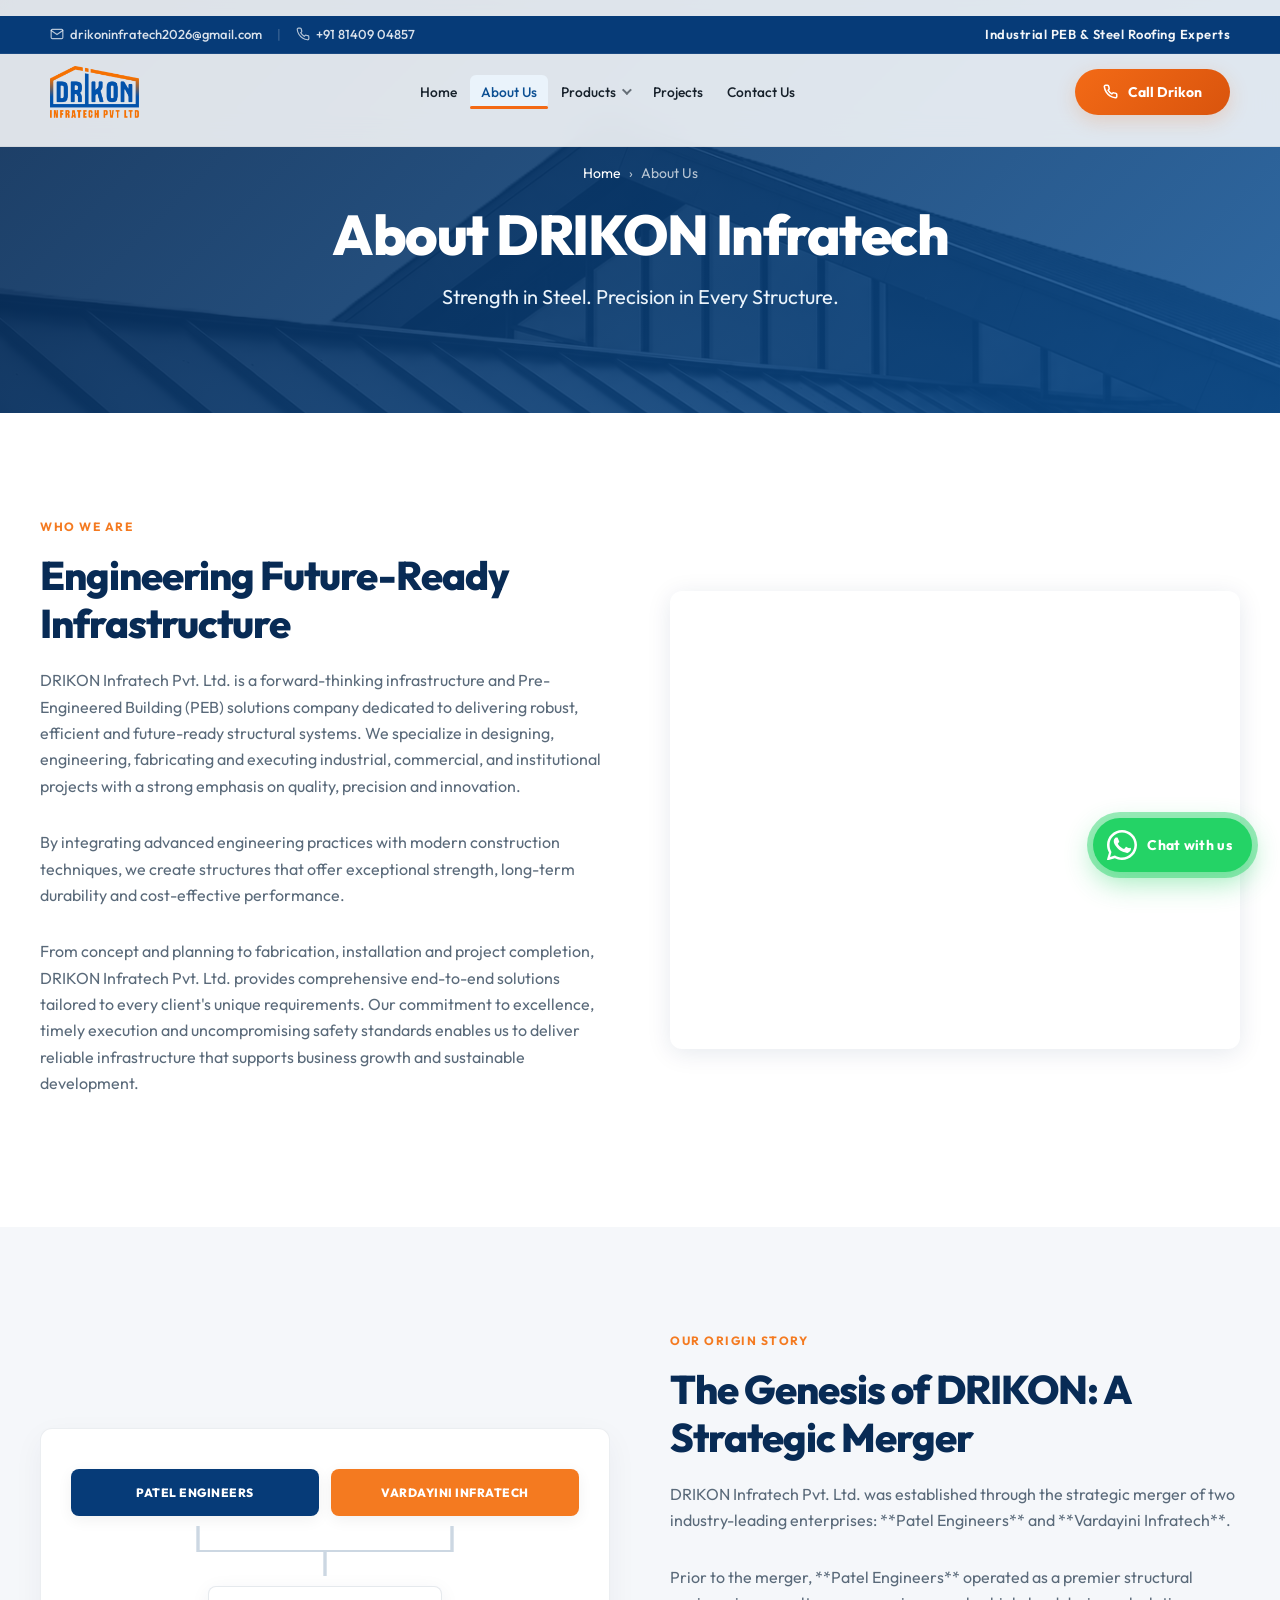
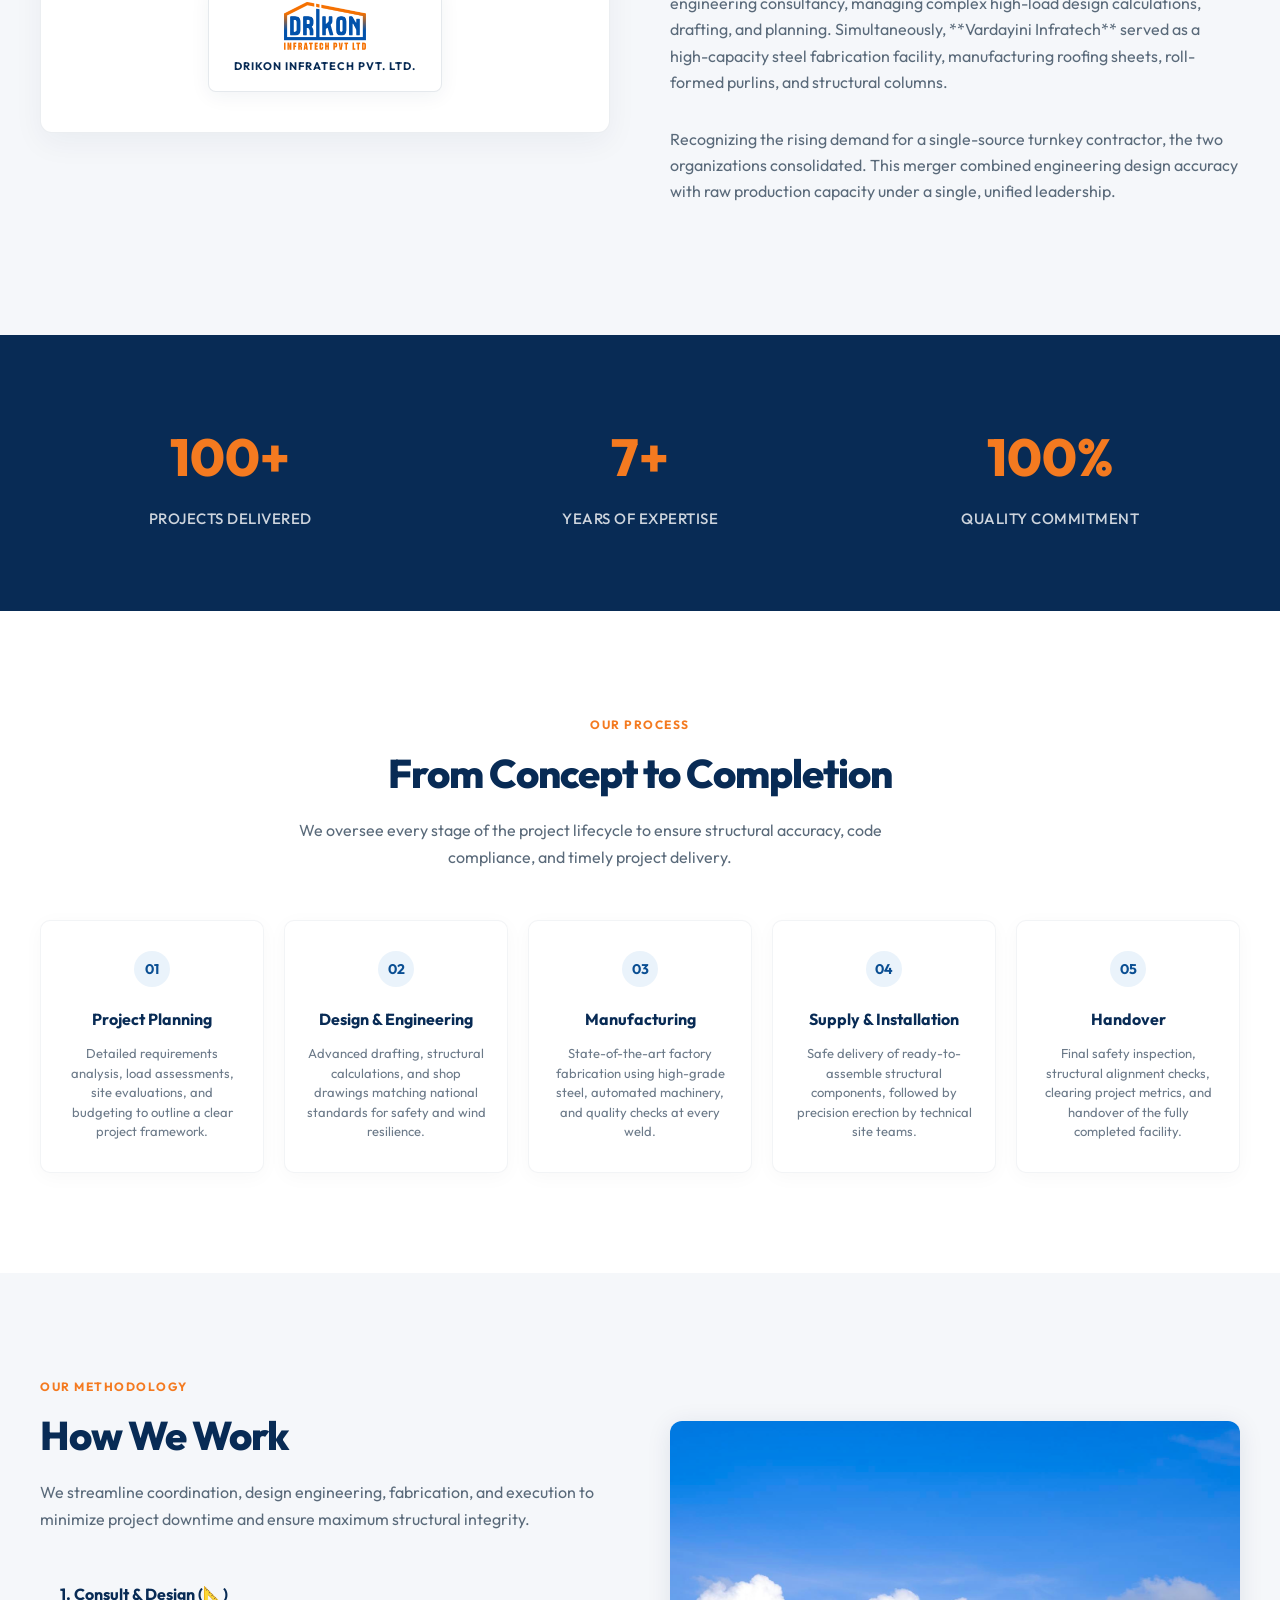
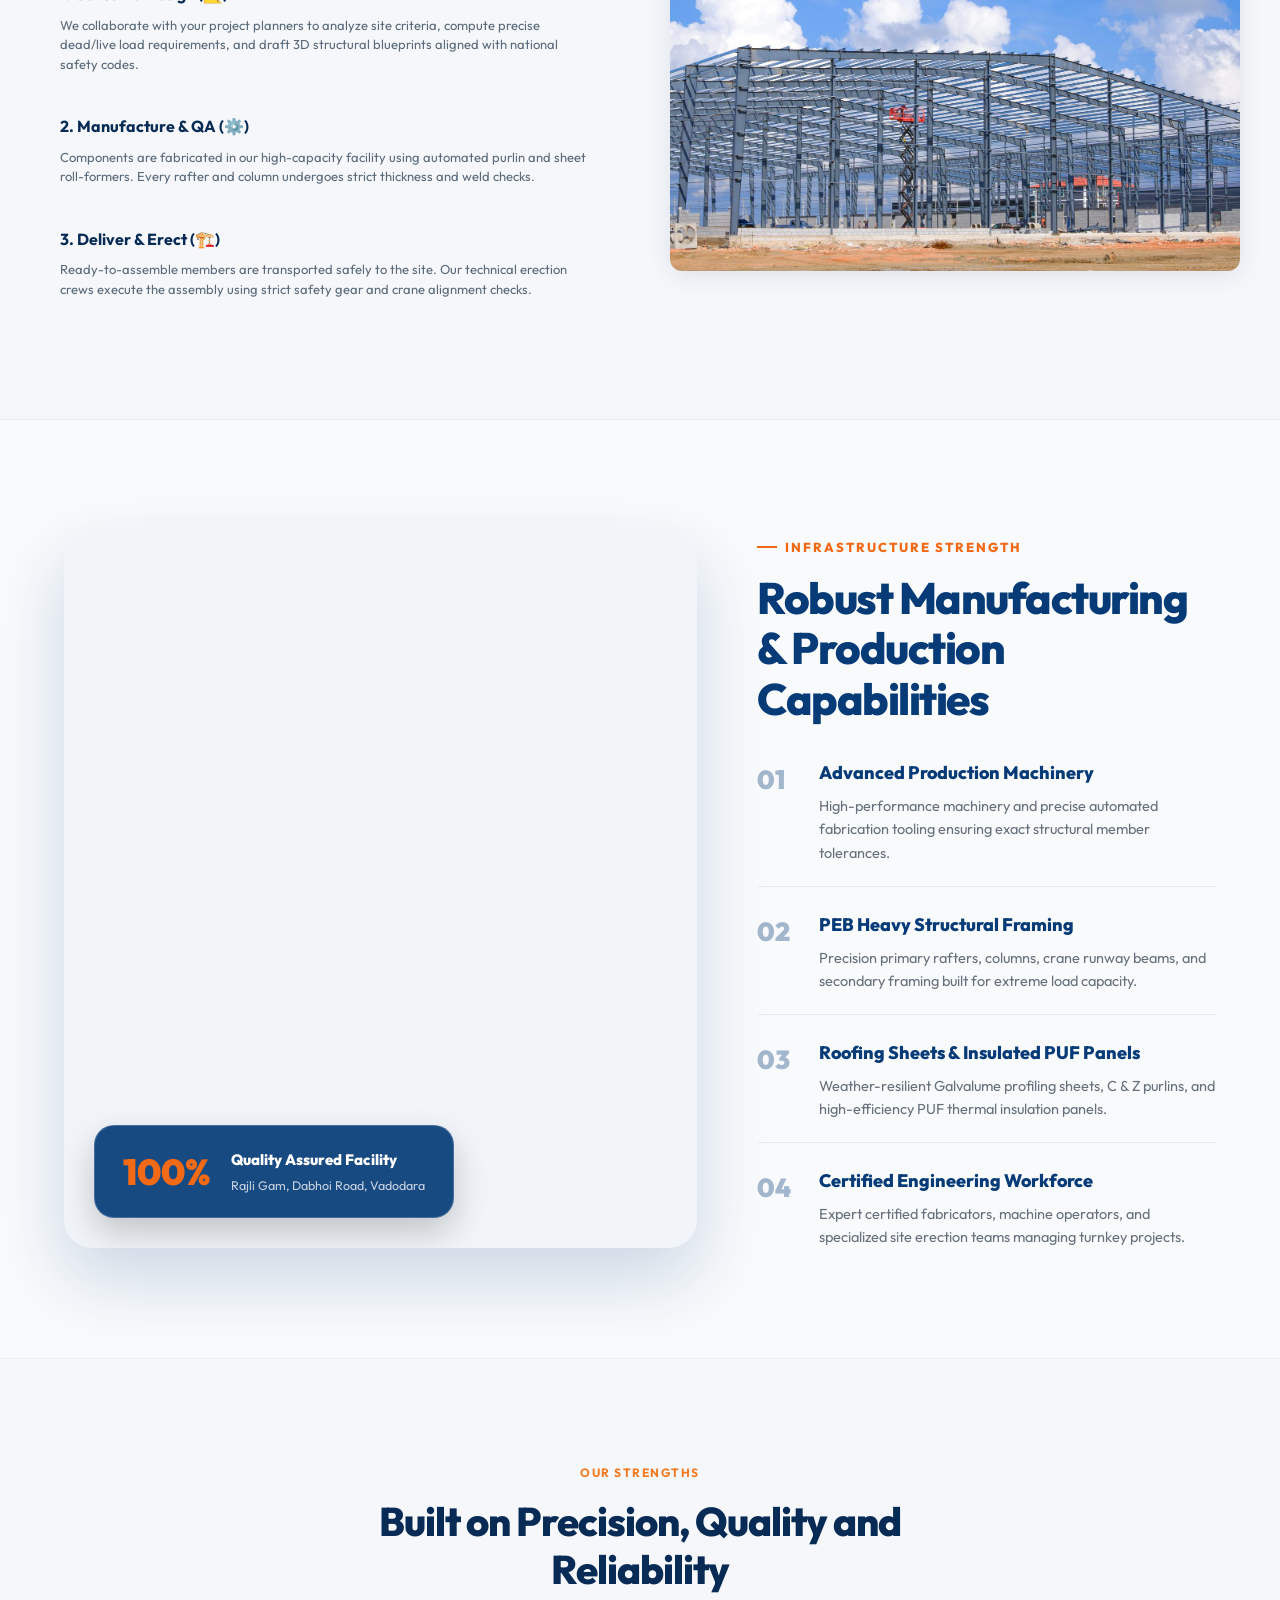
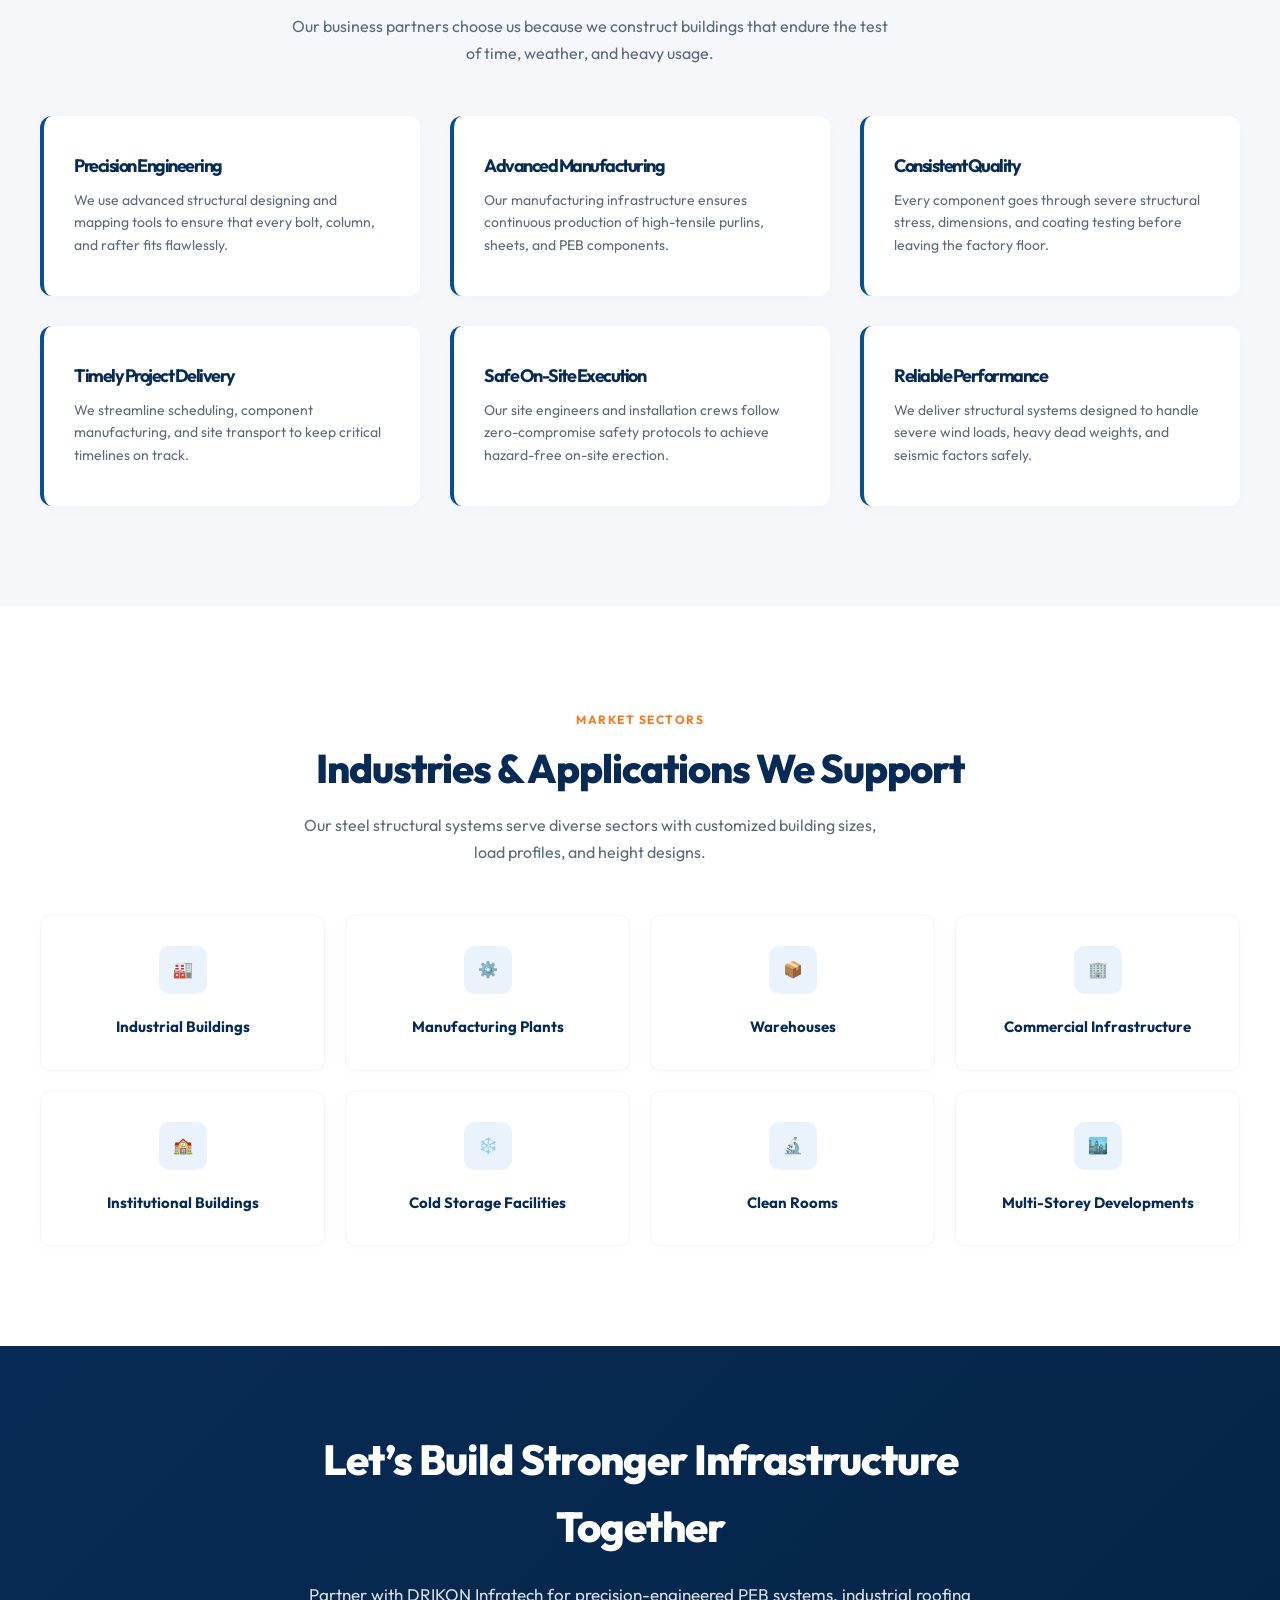
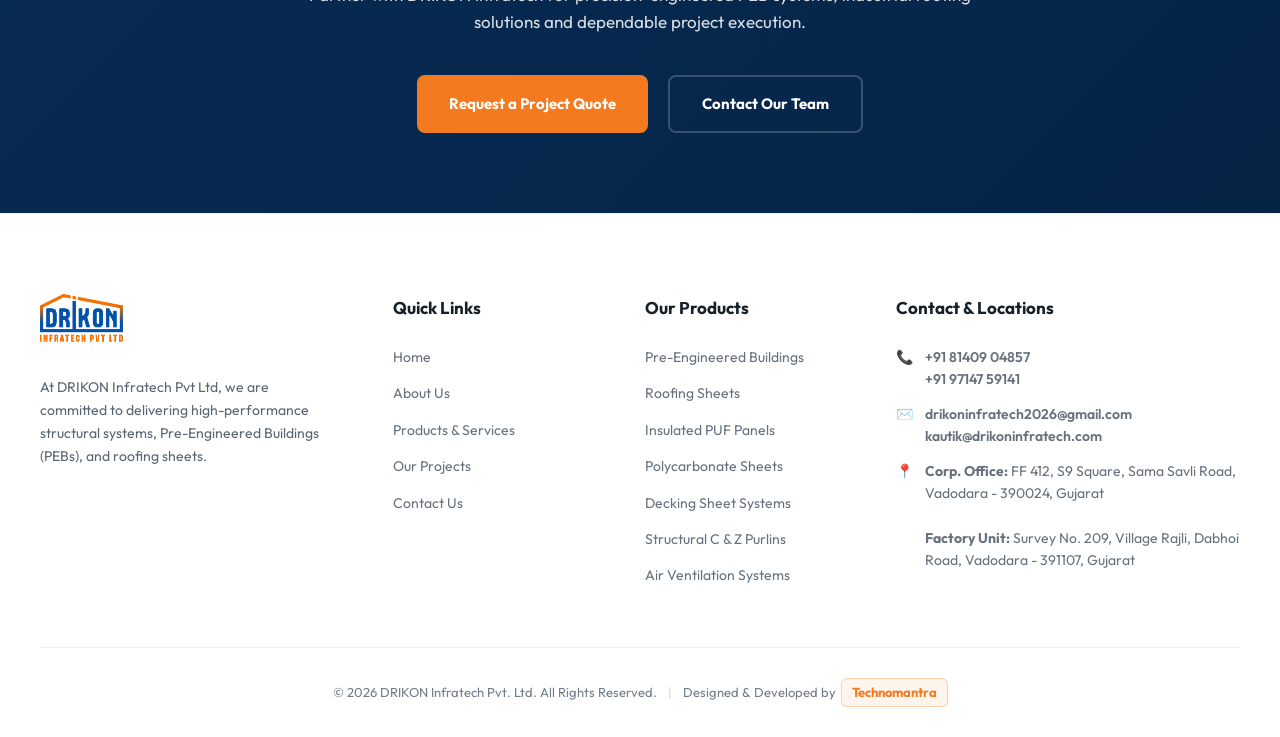
<file: about.html>
<!DOCTYPE html>
<html lang="en">
<head>
  <meta charset="UTF-8">
  <meta name="viewport" content="width=device-width, initial-scale=1.0">
  <meta name="description" content="About DRIKON Infratech Pvt. Ltd. — Engineering-led infrastructure and Pre-Engineered Building solutions company in Vadodara, Gujarat, India.">
  <title>About Us | DRIKON Infratech Pvt. Ltd.</title>
  
  <!-- Modern Premium Google Fonts -->
  <link rel="preconnect" href="https://fonts.googleapis.com">
  <link rel="preconnect" href="https://fonts.gstatic.com" crossorigin>
  <link href="https://fonts.googleapis.com/css2?family=Outfit:wght@300;400;500;600;700;800;900&family=Hanken+Grotesk:wght@300;400;500;600;700;800&display=swap" rel="stylesheet">  
  <link rel="stylesheet" href="style.css">
  <link rel="stylesheet" href="pages.css">

  <style>
    .about-banner {
      position: relative;
      padding: 160px 0 100px;
      background: linear-gradient(135deg, rgba(8, 43, 85, 0.92) 0%, rgba(11, 79, 147, 0.85) 100%), url('hero-section.png') no-repeat center center/cover;
      color: var(--white);
      text-align: center;
    }
    
    .about-banner-breadcrumb {
      display: inline-flex;
      align-items: center;
      gap: 8px;
      font-size: 14px;
      color: rgba(255, 255, 255, 0.7);
      margin-bottom: 20px;
    }
    
    .about-banner-breadcrumb a {
      color: var(--white);
      transition: color var(--transition);
    }
    
    .about-banner-breadcrumb a:hover {
      color: var(--orange);
    }

    .about-banner-title {
      font-size: clamp(36px, 5vw, 56px);
      font-weight: 800;
      letter-spacing: -1.5px;
      line-height: 1.1;
      margin-bottom: 15px;
      font-family: 'Outfit', sans-serif;
    }

    .about-banner-tagline {
      font-size: clamp(16px, 2vw, 20px);
      font-weight: 400;
      color: #EAF3FB;
      max-width: 600px;
      margin: 0 auto;
    }

    /* Section Utilities */
    .about-section {
      padding: 100px 0;
    }

    .about-section.alt-bg {
      background-color: var(--light-grey);
    }

    .section-eyebrow {
      display: inline-flex;
      align-items: center;
      gap: 8px;
      color: var(--orange);
      font-weight: 700;
      font-size: 12px;
      letter-spacing: 1.5px;
      text-transform: uppercase;
      margin-bottom: 15px;
    }

    .section-title {
      font-size: clamp(28px, 3.5vw, 40px);
      color: var(--navy);
      font-weight: 800;
      letter-spacing: -1px;
      line-height: 1.2;
      margin-bottom: 20px;
    }

    .section-desc {
      font-size: 16px;
      line-height: 1.65;
      color: #5A6A7A;
      margin-bottom: 30px;
    }

    /* 2. Company Overview */
    .overview-grid {
      display: grid;
      grid-template-columns: 1fr 1fr;
      gap: 60px;
      align-items: center;
    }

    .overview-image-wrapper {
      position: relative;
      border-radius: 12px;
      overflow: hidden;
      box-shadow: var(--shadow);
    }

    .overview-image {
      width: 100%;
      height: 450px;
      object-fit: cover;
    }

    .capabilities-tag-list {
      display: flex;
      flex-wrap: wrap;
      gap: 10px;
      margin-top: 25px;
    }

    .cap-tag {
      background: var(--soft-blue);
      color: var(--blue);
      padding: 8px 16px;
      border-radius: 20px;
      font-size: 14px;
      font-weight: 600;
    }

    /* 3. Achievements */
    .achievements-section {
      background: var(--navy);
      color: var(--white);
      padding: 60px 0;
      text-align: center;
    }

    .achievements-grid {
      display: grid;
      grid-template-columns: repeat(3, 1fr);
      gap: 30px;
    }

    .achievement-card {
      padding: 20px;
    }

    .achievement-number {
      font-size: clamp(36px, 4.5vw, 52px);
      font-weight: 800;
      color: var(--orange);
      margin-bottom: 8px;
      font-family: 'Outfit', sans-serif;
    }

    .achievement-label {
      font-size: 15px;
      font-weight: 500;
      color: rgba(255, 255, 255, 0.8);
      text-transform: uppercase;
      letter-spacing: 0.5px;
    }

    /* 4. Capabilities */
    .capabilities-grid {
      display: grid;
      grid-template-columns: repeat(5, 1fr);
      gap: 20px;
      margin-top: 40px;
    }

    .capability-card {
      background: var(--white);
      border-radius: 10px;
      padding: 30px 20px;
      box-shadow: 0 4px 20px rgba(0, 0, 0, 0.03);
      border: 1px solid rgba(8, 43, 85, 0.05);
      transition: all var(--transition);
      display: flex;
      flex-direction: column;
      align-items: center;
      text-align: center;
      position: relative;
    }

    .capability-card:hover {
      transform: translateY(-5px);
      border-color: var(--blue);
      box-shadow: var(--shadow);
    }

    .capability-step {
      width: 36px;
      height: 36px;
      border-radius: 50%;
      background: var(--soft-blue);
      color: var(--blue);
      display: flex;
      align-items: center;
      justify-content: center;
      font-weight: 700;
      font-size: 14px;
      margin-bottom: 20px;
    }

    .capability-title {
      font-size: 16px;
      font-weight: 700;
      color: var(--navy);
      margin-bottom: 12px;
    }

    .capability-desc {
      font-size: 13px;
      line-height: 1.5;
      color: #6C7A89;
    }

    /* 5. Manufacturing Infrastructure */
    .infra-grid {
      display: grid;
      grid-template-columns: 1fr 1fr;
      gap: 60px;
      align-items: center;
    }

    .infra-list {
      display: grid;
      grid-template-columns: 1fr 1fr;
      gap: 20px;
      margin-top: 25px;
    }

    .infra-item {
      display: flex;
      align-items: flex-start;
      gap: 12px;
    }

    .infra-icon-wrapper {
      width: 24px;
      height: 24px;
      border-radius: 50%;
      background: var(--soft-orange);
      color: var(--orange);
      display: flex;
      align-items: center;
      justify-content: center;
      flex-shrink: 0;
      margin-top: 2px;
    }

    .infra-item-text {
      font-size: 15px;
      font-weight: 600;
      color: var(--navy);
      line-height: 1.3;
    }

    .infra-item-desc {
      font-size: 13px;
      color: #6C7A89;
      margin-top: 4px;
    }

    /* 6. Why DRIKON */
    .why-grid {
      display: grid;
      grid-template-columns: repeat(3, 1fr);
      gap: 30px;
      margin-top: 40px;
    }

    .why-card {
      background: var(--white);
      border-radius: 12px;
      padding: 40px 30px;
      box-shadow: 0 4px 20px rgba(0, 0, 0, 0.02);
      border-left: 4px solid var(--blue);
      transition: all var(--transition);
    }

    .why-card:hover {
      transform: translateY(-5px);
      box-shadow: var(--shadow);
      border-left-color: var(--orange);
    }

    .why-title {
      font-size: 18px;
      font-weight: 700;
      color: var(--navy);
      margin-bottom: 12px;
    }

    .why-desc {
      font-size: 14px;
      line-height: 1.6;
      color: #5A6A7A;
    }

    /* 7. Industries & Applications */
    .ind-grid {
      display: grid;
      grid-template-columns: repeat(4, 1fr);
      gap: 20px;
      margin-top: 40px;
    }

    .ind-card {
      background: var(--white);
      border-radius: 10px;
      padding: 30px 20px;
      text-align: center;
      box-shadow: 0 2px 12px rgba(0,0,0,0.02);
      border: 1px solid rgba(8, 43, 85, 0.04);
      transition: all var(--transition);
    }

    .ind-card:hover {
      transform: translateY(-4px);
      box-shadow: var(--shadow);
      border-color: var(--orange);
    }

    .ind-icon {
      width: 48px;
      height: 48px;
      margin: 0 auto 20px;
      background: var(--soft-blue);
      color: var(--blue);
      border-radius: 10px;
      display: flex;
      align-items: center;
      justify-content: center;
    }

    .ind-card:hover .ind-icon {
      background: var(--soft-orange);
      color: var(--orange);
    }

    .ind-name {
      font-size: 15px;
      font-weight: 700;
      color: var(--navy);
    }

    /* 8. Final Enquiry CTA */
    .about-cta {
      background: linear-gradient(135deg, var(--navy) 0%, #052446 100%);
      color: var(--white);
      padding: 80px 0;
      text-align: center;
    }

    .about-cta-content {
      max-width: 700px;
      margin: 0 auto;
    }

    .about-cta-title {
      font-size: clamp(28px, 4vw, 42px);
      font-weight: 800;
      margin-bottom: 20px;
      letter-spacing: -1px;
    }

    .about-cta-desc {
      font-size: 17px;
      color: rgba(255, 255, 255, 0.85);
      line-height: 1.6;
      margin-bottom: 40px;
    }

    .about-cta-buttons {
      display: flex;
      justify-content: center;
      gap: 20px;
      flex-wrap: wrap;
    }

    .about-btn {
      padding: 15px 32px;
      border-radius: 8px;
      font-weight: 700;
      font-size: 15px;
      display: inline-flex;
      align-items: center;
      gap: 8px;
      transition: all var(--transition);
    }

    .about-btn-primary {
      background: var(--orange);
      color: var(--white);
    }

    .about-btn-primary:hover {
      background: #e06915;
      transform: translateY(-2px);
    }

    .about-btn-secondary {
      background: transparent;
      color: var(--white);
      border: 2px solid rgba(255, 255, 255, 0.2);
    }

    .about-btn-secondary:hover {
      background: rgba(255, 255, 255, 0.08);
      border-color: var(--white);
      transform: translateY(-2px);
    }

    /* Responsive adjustments for About page */
    @media (max-width: 1024px) {
      .capabilities-grid {
        grid-template-columns: repeat(3, 1fr);
      }
      .ind-grid {
        grid-template-columns: repeat(3, 1fr);
      }
      .why-grid {
        grid-template-columns: repeat(2, 1fr);
      }
    }

    /* Merger Diagram Section Styles */
    .merger-grid {
      display: grid;
      grid-template-columns: 1fr 1fr;
      gap: 60px;
      align-items: center;
    }
    .merger-diagram-card {
      background: var(--white);
      border-radius: 12px;
      padding: 40px 30px;
      box-shadow: 0 10px 30px rgba(8, 43, 85, 0.05);
      border: 1px solid rgba(8, 43, 85, 0.08);
      display: flex;
      flex-direction: column;
      align-items: center;
      text-align: center;
    }
    .merger-diagram-nodes {
      display: flex !important;
      flex-direction: row !important;
      flex-wrap: nowrap !important;
      align-items: center !important;
      justify-content: space-between !important;
      gap: 12px !important;
      width: 100% !important;
      position: relative !important;
    }
    .merger-node-card {
      flex: 1 1 0% !important;
      min-width: 0 !important;
      width: 50% !important;
      padding: 14px 6px !important;
      border-radius: 8px !important;
      font-weight: 800 !important;
      font-size: 12px !important;
      letter-spacing: 0.5px !important;
      text-transform: uppercase !important;
      color: var(--white) !important;
      box-shadow: 0 4px 15px rgba(0,0,0,0.06) !important;
      white-space: normal !important;
      word-wrap: break-word !important;
      overflow-wrap: break-word !important;
      text-align: center !important;
    }
    .merger-node-card.patel {
      background-color: #063b78; /* Deep Blue from brochure */
    }
    .merger-node-card.vardayini {
      background-color: #f47a20; /* Vibrant Orange from brochure */
    }
    .merger-diagram-connectors {
      position: relative;
      width: 100%;
      height: 50px;
      margin: 10px 0;
    }
    .merger-svg-line {
      width: 100%;
      height: 100%;
    }
    .merger-diagram-result {
      background: var(--white);
      border: 1px solid rgba(8, 43, 85, 0.1);
      padding: 15px 25px;
      border-radius: 8px;
      box-shadow: 0 4px 20px rgba(8, 43, 85, 0.06);
      display: flex;
      flex-direction: column;
      align-items: center;
      max-width: 250px;
    }
    .merger-result-logo {
      height: 48px;
      width: auto;
      object-fit: contain;
    }
    .merger-result-label {
      margin-top: 8px;
      font-size: 11px;
      font-weight: 700;
      color: var(--navy);
      letter-spacing: 1px;
      text-transform: uppercase;
    }

    /* Full About Us Mobile Optimization */
    @media (max-width: 768px) {
      .about-banner {
        padding: 130px 20px 50px !important;
      }
      .about-banner-title {
        font-size: 28px !important;
        line-height: 1.2 !important;
      }
      .about-banner-tagline {
        font-size: 14px !important;
        line-height: 1.6 !important;
      }
      .about-section {
        padding: 50px 0 !important;
      }
      .section-title {
        font-size: 24px !important;
        line-height: 1.25 !important;
      }
      .section-desc {
        font-size: 14.5px !important;
        line-height: 1.6 !important;
      }
      .overview-grid, .infra-grid, .merger-grid {
        grid-template-columns: 1fr !important;
        gap: 30px !important;
      }
      .merger-diagram-card {
        padding: 24px 16px !important;
        width: 100% !important;
      }
      .merger-diagram-nodes {
        display: flex !important;
        flex-direction: row !important;
        align-items: center !important;
        justify-content: space-between !important;
        gap: 10px !important;
        width: 100% !important;
      }
      .merger-node-card {
        flex: 1 1 0% !important;
        min-width: 0 !important;
        padding: 12px 6px !important;
        font-size: 11px !important;
        text-align: center !important;
        white-space: normal !important;
        border-radius: 8px !important;
      }
      .merger-diagram-connectors {
        width: 100% !important;
        height: 40px !important;
        margin: 6px 0 !important;
      }
      .merger-diagram-result {
        max-width: 100% !important;
        width: 100% !important;
        padding: 14px 16px !important;
      }
      .merger-result-logo {
        height: 40px !important;
      }
      .merger-result-label {
        font-size: 10.5px !important;
      }
      .overview-image {
        height: 260px !important;
      }
      .infra-list {
        grid-template-columns: 1fr !important;
        gap: 16px !important;
      }
      .achievements-grid {
        grid-template-columns: repeat(2, 1fr) !important;
        gap: 15px !important;
      }
      .achievement-card {
        padding: 15px 10px !important;
      }
      .achievement-number {
        font-size: 32px !important;
      }
      .capabilities-grid {
        grid-template-columns: 1fr !important;
        gap: 16px !important;
      }
      .why-grid {
        grid-template-columns: 1fr !important;
        gap: 16px !important;
      }
      .why-card {
        padding: 24px 20px !important;
      }
      .ind-grid {
        grid-template-columns: repeat(2, 1fr) !important;
        gap: 15px !important;
      }
      .merger-diagram-card {
        padding: 24px 16px !important;
      }
      .merger-diagram-nodes {
        display: flex !important;
        flex-direction: row !important;
        flex-wrap: nowrap !important;
        align-items: center !important;
        justify-content: space-between !important;
        gap: 10px !important;
      }
      .merger-node-card {
        flex: 1 1 0% !important;
        width: 50% !important;
        min-width: 0 !important;
        padding: 12px 4px !important;
        font-size: 11px !important;
        text-align: center !important;
        white-space: normal !important;
      }
      .merger-diagram-connectors {
        height: 40px !important;
      }
      .about-cta {
        padding: 50px 20px !important;
      }
      .about-cta-title {
        font-size: 24px !important;
      }
      .about-cta-desc {
        font-size: 14px !important;
      }
      .about-cta-buttons {
        flex-direction: column !important;
        width: 100% !important;
        gap: 12px !important;
      }
      .about-btn {
        width: 100% !important;
        justify-content: center !important;
        text-align: center !important;
      }
    }

    @media (max-width: 480px) {
      .achievements-grid {
        grid-template-columns: 1fr !important;
      }
      .ind-grid {
        grid-template-columns: 1fr !important;
      }
      .overview-image {
        height: 220px !important;
      }
    }
  </style>
<link rel="icon" type="image/png" href="favicon.png">
</head>
<body>

  <!-- Premium Header -->
  <header class="header">
    <!-- Header Top Bar -->
    <div class="header-top-bar">
      <div class="top-bar-container">
        <div class="top-bar-left">
          <a href="mailto:drikoninfratech2026@gmail.com" class="top-bar-link">
            <svg class="top-bar-icon" viewBox="0 0 24 24" fill="none" stroke="currentColor" stroke-width="2" stroke-linecap="round" stroke-linejoin="round">
              <path d="M4 4h16c1.1 0 2 .9 2 2v12c0 1.1-.9 2-2 2H4c-1.1 0-2-.9-2-2V6c0-1.1.9-2 2-2z" />
              <polyline points="22,6 12,13 2,6" />
            </svg>
            drikoninfratech2026@gmail.com
          </a>
          <span class="top-bar-separator">|</span>
          <a href="tel:+918140904857" class="top-bar-link">
            <svg class="top-bar-icon" viewBox="0 0 24 24" fill="none" stroke="currentColor" stroke-width="2" stroke-linecap="round" stroke-linejoin="round">
              <path d="M22 16.92v3a2 2 0 0 1-2.18 2 19.79 19.79 0 0 1-8.63-3.07 19.5 19.5 0 0 1-6-6 19.79 19.79 0 0 1-3.07-8.67A2 2 0 0 1 4.11 2h3a2 2 0 0 1 2 1.72 12.84 12.84 0 0 0 .7 2.81 2 2 0 0 1-.45 2.11L8.09 9.91a16 16 0 0 0 6 6l1.27-1.27a2 2 0 0 1 2.11-.45 12.84 12.84 0 0 0 2.81.7A2 2 0 0 1 22 16.92z" />
            </svg>
            +91 81409 04857
          </a>
        </div>
        <div class="top-bar-right">
          <span>Industrial PEB & Steel Roofing Experts</span>
        </div>
      </div>
    </div>

    <!-- Main Navigation Bar -->
    <div class="header-container">
      <a href="index.html" class="logo-link">
        <img src="Drikon Infratech Logo Final_1.png" alt="Drikon Infratech Logo" class="logo-img">
      </a>
      
      <nav class="nav-menu" id="navMenu">
        <ul class="nav-list">
          <li class="nav-item"><a href="index.html" class="nav-link">Home</a></li>
          <li class="nav-item"><a href="about.html" class="nav-link active">About Us</a></li>
          <li class="nav-item">
            <a href="products.html" class="nav-link">Products <span class="dropdown-arrow"></span></a>
            <ul class="dropdown-menu">
              <li><a href="products.html#peb-systems">Pre-Engineered Buildings</a></li>
              <li><a href="products.html#roofing-sheets">Roofing Sheets</a></li>
              <li><a href="products.html#puf-panels">Insulated PUF Panels</a></li>
              <li><a href="products.html#polycarbonate">Polycarbonate Sheets</a></li>
              <li><a href="products.html#decking-sheets">Decking Sheet Systems</a></li>
              <li><a href="products.html#cz-purlins">Structural C &amp; Z Purlins</a></li>
              <li><a href="products.html#ventilators">Air Ventilation Systems</a></li>
            </ul>
          </li>
          <li class="nav-item"><a href="projects.html" class="nav-link">Projects</a></li>
          <li class="nav-item"><a href="contact.html" class="nav-link">Contact Us</a></li>
        </ul>
      </nav>
      
      <div class="header-right-actions">
        <a href="tel:+918140904857" class="cta-btn">
          <span class="phone-icon-wrapper">
            <svg class="phone-icon" viewBox="0 0 24 24" fill="none" stroke="currentColor" stroke-width="2.5" stroke-linecap="round" stroke-linejoin="round">
              <path d="M22 16.92v3a2 2 0 0 1-2.18 2 19.79 19.79 0 0 1-8.63-3.07 19.5 19.5 0 0 1-6-6 19.79 19.79 0 0 1-3.07-8.67A2 2 0 0 1 4.11 2h3a2 2 0 0 1 2 1.72 12.84 12.84 0 0 0 .7 2.81 2 2 0 0 1-.45 2.11L8.09 9.91a16 16 0 0 0 6 6l1.27-1.27a2 2 0 0 1 2.11-.45 12.84 12.84 0 0 0 2.81.7A2 2 0 0 1 22 16.92z"/>
            </svg>
          </span>
          <span class="cta-phone">Call Drikon</span>
        </a>
        <button class="mobile-toggle-btn" id="mobileToggleBtn" aria-label="Toggle Navigation Menu" type="button">
          <span class="bar"></span>
          <span class="bar"></span>
          <span class="bar"></span>
        </button>
      </div>
    </div>
  </header>



  <!-- ===================== 1. INNER PAGE BANNER ===================== -->
  <section class="about-banner">
    <div class="container">
      <div class="about-banner-breadcrumb">
        <a href="index.html">Home</a>
        <span>›</span>
        <span>About Us</span>
      </div>
      <h1 class="about-banner-title">About DRIKON Infratech</h1>
      <p class="about-banner-tagline">Strength in Steel. Precision in Every Structure.</p>
    </div>
  </section>

  <!-- ===================== 2. COMPANY OVERVIEW ===================== -->
  <section class="about-section">
    <div class="container">
      <div class="overview-grid">
        <div>
          <span class="section-eyebrow">Who We Are</span>
          <h2 class="section-title">Engineering Future-Ready Infrastructure</h2>
          <p class="section-desc">
            DRIKON Infratech Pvt. Ltd. is a forward-thinking infrastructure and Pre-Engineered Building (PEB) solutions company dedicated to delivering robust, efficient and future-ready structural systems. We specialize in designing, engineering, fabricating and executing industrial, commercial, and institutional projects with a strong emphasis on quality, precision and innovation.
          </p>
          <p class="section-desc">
            By integrating advanced engineering practices with modern construction techniques, we create structures that offer exceptional strength, long-term durability and cost-effective performance.
          </p>
          <p class="section-desc">
            From concept and planning to fabrication, installation and project completion, DRIKON Infratech Pvt. Ltd. provides comprehensive end-to-end solutions tailored to every client's unique requirements. Our commitment to excellence, timely execution and uncompromising safety standards enables us to deliver reliable infrastructure that supports business growth and sustainable development.
          </p>
        </div>
        <div class="overview-image-wrapper">
          <video src="herobackground.mp4" autoplay loop muted playsinline class="overview-image"></video>
        </div>
      </div>
    </div>
  </section>

  <!-- ===================== COMPANY ORIGIN (MERGER) ===================== -->
  <section class="about-section alt-bg">
    <div class="container">
      <div class="merger-grid">
        <div class="merger-diagram-card">
          <div class="merger-diagram-nodes">
            <div class="merger-node-card patel">Patel Engineers</div>
            <div class="merger-node-card vardayini">Vardayini Infratech</div>
          </div>
          <div class="merger-diagram-connectors">
            <svg class="merger-svg-line" viewBox="0 0 300 50" preserveAspectRatio="none">
              <path d="M 75 0 L 75 25 L 225 25 L 225 0 M 150 25 L 150 50" fill="none" stroke="#CCD7E2" stroke-width="2" />
            </svg>
          </div>
          <div class="merger-diagram-result">
            <img src="Drikon Infratech Logo Final_1.png" alt="DRIKON Infratech Pvt Ltd Logo" class="merger-result-logo">
            <span class="merger-result-label">DRIKON Infratech Pvt. Ltd.</span>
          </div>
        </div>
        <div>
          <span class="section-eyebrow">Our Origin Story</span>
          <h2 class="section-title">The Genesis of DRIKON: A Strategic Merger</h2>
          <p class="section-desc">
            DRIKON Infratech Pvt. Ltd. was established through the strategic merger of two industry-leading enterprises: **Patel Engineers** and **Vardayini Infratech**.
          </p>
          <p class="section-desc">
            Prior to the merger, **Patel Engineers** operated as a premier structural engineering consultancy, managing complex high-load design calculations, drafting, and planning. Simultaneously, **Vardayini Infratech** served as a high-capacity steel fabrication facility, manufacturing roofing sheets, roll-formed purlins, and structural columns.
          </p>
          <p class="section-desc">
            Recognizing the rising demand for a single-source turnkey contractor, the two organizations consolidated. This merger combined engineering design accuracy with raw production capacity under a single, unified leadership.
          </p>
        </div>
      </div>
    </div>
  </section>

  <!-- ===================== 3. OUR ACHIEVEMENTS ===================== -->
  <section class="achievements-section">
    <div class="container">
      <div class="achievements-grid">
        <div class="achievement-card">
          <div class="achievement-number">100+</div>
          <div class="achievement-label">Projects Delivered</div>
        </div>
        <div class="achievement-card">
          <div class="achievement-number">7+</div>
          <div class="achievement-label">Years of Expertise</div>
        </div>
        <div class="achievement-card">
          <div class="achievement-number">100%</div>
          <div class="achievement-label">Quality Commitment</div>
        </div>
      </div>
    </div>
  </section>

  <!-- ===================== 4. END-TO-END CAPABILITIES ===================== -->
  <section class="about-section">
    <div class="container">
      <div style="text-align: center; max-width: 700px; margin: 0 auto 50px;">
        <span class="section-eyebrow">Our Process</span>
        <h2 class="section-title">From Concept to Completion</h2>
        <p class="section-desc" style="margin-bottom: 0;">We oversee every stage of the project lifecycle to ensure structural accuracy, code compliance, and timely project delivery.</p>
      </div>

      <div class="capabilities-grid">
        <div class="capability-card">
          <div class="capability-step">01</div>
          <h3 class="capability-title">Project Planning</h3>
          <p class="capability-desc">Detailed requirements analysis, load assessments, site evaluations, and budgeting to outline a clear project framework.</p>
        </div>
        <div class="capability-card">
          <div class="capability-step">02</div>
          <h3 class="capability-title">Design & Engineering</h3>
          <p class="capability-desc">Advanced drafting, structural calculations, and shop drawings matching national standards for safety and wind resilience.</p>
        </div>
        <div class="capability-card">
          <div class="capability-step">03</div>
          <h3 class="capability-title">Manufacturing</h3>
          <p class="capability-desc">State-of-the-art factory fabrication using high-grade steel, automated machinery, and quality checks at every weld.</p>
        </div>
        <div class="capability-card">
          <div class="capability-step">04</div>
          <h3 class="capability-title">Supply & Installation</h3>
          <p class="capability-desc">Safe delivery of ready-to-assemble structural components, followed by precision erection by technical site teams.</p>
        </div>
        <div class="capability-card">
          <div class="capability-step">05</div>
          <h3 class="capability-title">Handover</h3>
          <p class="capability-desc">Final safety inspection, structural alignment checks, clearing project metrics, and handover of the fully completed facility.</p>
        </div>
      </div>
    </div>
  </section>

  <!-- ===================== HOW WE WORK ===================== -->
  <section class="about-section alt-bg">
    <div class="container">
      <div class="overview-grid" style="align-items: center;">
        <div>
          <span class="section-eyebrow">Our Methodology</span>
          <h2 class="section-title">How We Work</h2>
          <p class="section-desc">
            We streamline coordination, design engineering, fabrication, and execution to minimize project downtime and ensure maximum structural integrity.
          </p>
          
          <div class="merger-flow" style="margin-top: 20px;">
            <div class="merger-box" style="padding: 20px;">
              <h3 style="font-size: 16px; font-weight: 700; color: var(--navy); margin-bottom: 8px;">1. Consult &amp; Design (📐)</h3>
              <p style="font-size: 13px; line-height: 1.5; color: #5A6A7A; margin: 0;">We collaborate with your project planners to analyze site criteria, compute precise dead/live load requirements, and draft 3D structural blueprints aligned with national safety codes.</p>
            </div>
            <div class="merger-box" style="padding: 20px; border-left-color: var(--orange);">
              <h3 style="font-size: 16px; font-weight: 700; color: var(--navy); margin-bottom: 8px;">2. Manufacture &amp; QA (⚙️)</h3>
              <p style="font-size: 13px; line-height: 1.5; color: #5A6A7A; margin: 0;">Components are fabricated in our high-capacity facility using automated purlin and sheet roll-formers. Every rafter and column undergoes strict thickness and weld checks.</p>
            </div>
            <div class="merger-box" style="padding: 20px; border-left-color: var(--navy);">
              <h3 style="font-size: 16px; font-weight: 700; color: var(--navy); margin-bottom: 8px;">3. Deliver &amp; Erect (🏗️)</h3>
              <p style="font-size: 13px; line-height: 1.5; color: #5A6A7A; margin: 0;">Ready-to-assemble members are transported safely to the site. Our technical erection crews execute the assembly using strict safety gear and crane alignment checks.</p>
            </div>
          </div>
        </div>
        <div class="overview-image-wrapper">
          <img src="images/3668.jpg" alt="How We Work - PEB Structural Assembly" class="overview-image">
        </div>
      </div>
    </div>
  </section>

  <!-- ===================== 5. MANUFACTURING INFRASTRUCTURE ===================== -->
  <section class="infra-section-v3" id="infrastructure">
    <div class="container">
      <div class="infra-v3-grid">
        <!-- Left Image Section with Floating Stat -->
        <div class="infra-v3-visual">
          <div class="infra-v3-img-wrapper">
            <video autoplay loop muted playsinline style="width: 100%; height: 100%; min-height: 560px; object-fit: cover; display: block; padding: 0; margin: 0; border-radius: 28px;">
              <source src="adtionalimages/peb shade.mp4" type="video/mp4">
              Your browser does not support the video tag.
            </video>
            <div class="infra-v3-stat-card">
              <div class="infra-v3-stat-num">100%</div>
              <div>
                <div class="infra-v3-stat-title">Quality Assured Facility</div>
                <div class="infra-v3-stat-desc">Rajli Gam, Dabhoi Road, Vadodara</div>
              </div>
            </div>
          </div>
        </div>

        <!-- Right Content: Staggered Numbered Flow (No Boxes) -->
        <div class="infra-v3-content">
          <span class="infra-v3-tag">Infrastructure Strength</span>
          <h2 class="infra-v3-title">Robust Manufacturing &amp; Production Capabilities</h2>
          
          <div class="infra-v3-flow">
            <div class="infra-v3-step">
              <span class="infra-v3-step-num">01</span>
              <div>
                <h3 class="infra-v3-step-heading">Advanced Production Machinery</h3>
                <p class="infra-v3-step-text">High-performance machinery and precise automated fabrication tooling ensuring exact structural member tolerances.</p>
              </div>
            </div>

            <div class="infra-v3-step">
              <span class="infra-v3-step-num">02</span>
              <div>
                <h3 class="infra-v3-step-heading">PEB Heavy Structural Framing</h3>
                <p class="infra-v3-step-text">Precision primary rafters, columns, crane runway beams, and secondary framing built for extreme load capacity.</p>
              </div>
            </div>

            <div class="infra-v3-step">
              <span class="infra-v3-step-num">03</span>
              <div>
                <h3 class="infra-v3-step-heading">Roofing Sheets &amp; Insulated PUF Panels</h3>
                <p class="infra-v3-step-text">Weather-resilient Galvalume profiling sheets, C &amp; Z purlins, and high-efficiency PUF thermal insulation panels.</p>
              </div>
            </div>

            <div class="infra-v3-step">
              <span class="infra-v3-step-num">04</span>
              <div>
                <h3 class="infra-v3-step-heading">Certified Engineering Workforce</h3>
                <p class="infra-v3-step-text">Expert certified fabricators, machine operators, and specialized site erection teams managing turnkey projects.</p>
              </div>
            </div>
          </div>
        </div>
      </div>
    </div>
  </section>

  <!-- ===================== 6. WHY DRIKON ===================== -->
  <section class="about-section alt-bg">
    <div class="container">
      <div style="text-align: center; max-width: 700px; margin: 0 auto 50px;">
        <span class="section-eyebrow">Our Strengths</span>
        <h2 class="section-title">Built on Precision, Quality and Reliability</h2>
        <p class="section-desc" style="margin-bottom: 0;">Our business partners choose us because we construct buildings that endure the test of time, weather, and heavy usage.</p>
      </div>

      <div class="why-grid">
        <div class="why-card">
          <h3 class="why-title">Precision Engineering</h3>
          <p class="why-desc">We use advanced structural designing and mapping tools to ensure that every bolt, column, and rafter fits flawlessly.</p>
        </div>
        <div class="why-card">
          <h3 class="why-title">Advanced Manufacturing</h3>
          <p class="why-desc">Our manufacturing infrastructure ensures continuous production of high-tensile purlins, sheets, and PEB components.</p>
        </div>
        <div class="why-card">
          <h3 class="why-title">Consistent Quality</h3>
          <p class="why-desc">Every component goes through severe structural stress, dimensions, and coating testing before leaving the factory floor.</p>
        </div>
        <div class="why-card">
          <h3 class="why-title">Timely Project Delivery</h3>
          <p class="why-desc">We streamline scheduling, component manufacturing, and site transport to keep critical timelines on track.</p>
        </div>
        <div class="why-card">
          <h3 class="why-title">Safe On-Site Execution</h3>
          <p class="why-desc">Our site engineers and installation crews follow zero-compromise safety protocols to achieve hazard-free on-site erection.</p>
        </div>
        <div class="why-card">
          <h3 class="why-title">Reliable Performance</h3>
          <p class="why-desc">We deliver structural systems designed to handle severe wind loads, heavy dead weights, and seismic factors safely.</p>
        </div>
      </div>
    </div>
  </section>

  <!-- ===================== 7. INDUSTRIES & APPLICATIONS ===================== -->
  <section class="about-section">
    <div class="container">
      <div style="text-align: center; max-width: 700px; margin: 0 auto 50px;">
        <span class="section-eyebrow">Market Sectors</span>
        <h2 class="section-title">Industries &amp; Applications We Support</h2>
        <p class="section-desc" style="margin-bottom: 0;">Our steel structural systems serve diverse sectors with customized building sizes, load profiles, and height designs.</p>
      </div>

      <div class="ind-grid">
        <div class="ind-card">
          <div class="ind-icon">🏭</div>
          <span class="ind-name">Industrial Buildings</span>
        </div>
        <div class="ind-card">
          <div class="ind-icon">⚙️</div>
          <span class="ind-name">Manufacturing Plants</span>
        </div>
        <div class="ind-card">
          <div class="ind-icon">📦</div>
          <span class="ind-name">Warehouses</span>
        </div>
        <div class="ind-card">
          <div class="ind-icon">🏢</div>
          <span class="ind-name">Commercial Infrastructure</span>
        </div>
        <div class="ind-card">
          <div class="ind-icon">🏫</div>
          <span class="ind-name">Institutional Buildings</span>
        </div>
        <div class="ind-card">
          <div class="ind-icon">❄️</div>
          <span class="ind-name">Cold Storage Facilities</span>
        </div>
        <div class="ind-card">
          <div class="ind-icon">🔬</div>
          <span class="ind-name">Clean Rooms</span>
        </div>
        <div class="ind-card">
          <div class="ind-icon">🏙️</div>
          <span class="ind-name">Multi-Storey Developments</span>
        </div>
      </div>
    </div>
  </section>

  <!-- ===================== 8. FINAL ENQUIRY CTA ===================== -->
  <section class="about-cta">
    <div class="container">
      <div class="about-cta-content">
        <h2 class="about-cta-title">Let’s Build Stronger Infrastructure Together</h2>
        <p class="about-cta-desc">
          Partner with DRIKON Infratech for precision-engineered PEB systems, industrial roofing solutions and dependable project execution.
        </p>
        <div class="about-cta-buttons">
          <a href="contact.html" class="about-btn about-btn-primary">Request a Project Quote</a>
          <a href="contact.html" class="about-btn about-btn-secondary">Contact Our Team</a>
        </div>
      </div>
    </div>
  </section>

  <!-- ===================== FOOTER ===================== -->
  <!-- ===================== FOOTER ===================== -->
  <footer class="footer-v2">
    <div class="container">
      <div class="footer-grid-v2">
        <!-- Col 1 -->
        <div class="footer-col">
          <div class="footer-logo-brand">
            <a href="index.html">
              <img src="Drikon Infratech Logo Final_1.png" alt="Drikon Infratech Logo" class="footer-logo-img">
            </a>
          </div>
          <p class="footer-brand-desc">
            At DRIKON Infratech Pvt Ltd, we are committed to delivering high-performance structural systems, Pre-Engineered Buildings (PEBs), and roofing sheets.
          </p>
        </div>

        <!-- Col 2 -->
        <div class="footer-col">
          <h4>Quick Links</h4>
          <ul class="footer-links-v2">
            <li><a href="index.html">Home</a></li>
            <li><a href="about.html">About Us</a></li>
            <li><a href="products.html">Products &amp; Services</a></li>
            <li><a href="projects.html">Our Projects</a></li>
            <li><a href="contact.html">Contact Us</a></li>
          </ul>
        </div>

        <!-- Col 3 -->
        <div class="footer-col">
          <h4>Our Products</h4>
          <ul class="footer-links-v2">
            <li><a href="products.html#peb-systems">Pre-Engineered Buildings</a></li>
            <li><a href="products.html#roofing-sheets">Roofing Sheets</a></li>
            <li><a href="products.html#puf-panels">Insulated PUF Panels</a></li>
            <li><a href="products.html#polycarbonate">Polycarbonate Sheets</a></li>
            <li><a href="products.html#decking-sheets">Decking Sheet Systems</a></li>
            <li><a href="products.html#cz-purlins">Structural C &amp; Z Purlins</a></li>
            <li><a href="products.html#ventilators">Air Ventilation Systems</a></li>
          </ul>
        </div>

        <!-- Col 4 -->
        <div class="footer-col">
          <h4>Contact &amp; Locations</h4>
          <div class="footer-contact-info-v2">
            <p class="contact-item" style="align-items: flex-start;">
              <span class="icon">📞</span>
              <span>
                <a href="tel:+918140904857">+91 81409 04857</a><br>
                <a href="tel:+919714759141">+91 97147 59141</a>
              </span>
            </p>
            <p class="contact-item" style="align-items: flex-start;">
              <span class="icon">✉️</span>
              <span>
                <a href="mailto:drikoninfratech2026@gmail.com">drikoninfratech2026@gmail.com</a><br>
                <a href="mailto:kautik@drikoninfratech.com">kautik@drikoninfratech.com</a>
              </span>
            </p>
            <p class="contact-item" style="align-items: flex-start;">
              <span class="icon">📍</span>
              <span>
                <strong>Corp. Office:</strong> FF 412, S9 Square, Sama Savli Road, Vadodara - 390024, Gujarat<br><br>
                <strong>Factory Unit:</strong> Survey No. 209, Village Rajli, Dabhoi Road, Vadodara - 391107, Gujarat
              </span>
            </p>
          </div>
        </div>
      </div>
      
      <div class="footer-bottom-v2">
        <p>&copy; 2026 DRIKON Infratech Pvt. Ltd. All Rights Reserved. <span class="footer-credit-separator">|</span> Designed &amp; Developed by <a href="https://technomantra.in/" target="_blank" rel="noopener" class="technomantra-highlight">Technomantra</a></p>
      </div>
    </div>
  </footer>



  <!-- Floating WhatsApp Button -->
  <a href="https://wa.me/918140904857?text=Hello%20Drikon%20Infratech,%20I%20would%20like%20to%20inquire%20about%20your%20PEB%20and%20Roofing%20services." 
     class="whatsapp-float-btn" 
     target="_blank" 
     rel="noopener noreferrer" 
     aria-label="Chat on WhatsApp with Drikon Infratech">
    <div class="whatsapp-icon-wrapper">
      <svg viewBox="0 0 32 32" class="whatsapp-svg">
        <path d="M16 0C7.163 0 0 7.163 0 16c0 2.825.738 5.575 2.138 8.013L.075 31.25a.8.8 0 0 0 .975.975l7.288-2.063A15.938 15.938 0 0 0 16 32c8.837 0 16-7.163 16-16S24.837 0 16 0zm0 29.333c-2.488 0-4.913-.663-7.038-1.925a.8.8 0 0 0-.588-.088l-5.112 1.45 1.45-5.113a.8.8 0 0 0-.087-.588C3.399 20.913 2.733 18.488 2.733 16c0-7.313 5.954-13.267 13.267-13.267S29.267 8.687 29.267 16c0 7.313-5.954 13.333-13.267 13.333zm7.688-9.875c-.425-.213-2.513-1.238-2.9-1.388-.388-.15-.675-.212-.963.213-.287.425-1.112 1.388-1.362 1.675-.25.288-.5.325-.925.113-.425-.213-1.8-.663-3.425-2.113-1.275-1.137-2.138-2.537-2.388-2.962-.25-.425-.025-.65.188-.863.188-.188.425-.5.638-.75.213-.25.287-.425.425-.713.137-.287.075-.537-.038-.75s-.963-2.325-1.325-3.187c-.35-.838-.712-.725-.975-.738-.25-.012-.538-.012-.825-.012s-.75.113-1.137.538c-.388.425-1.488 1.45-1.488 3.538s1.525 4.1 1.738 4.388c.212.287 3.012 4.6 7.3 6.45 1.025.438 1.825.7 2.45.9.1.038 1.95.788 2.875.7 1.025-.1 3.163-1.288 3.6-2.538.438-1.25.438-2.313.313-2.538-.125-.225-.413-.35-.838-.563z"/>
      </svg>
    </div>
    <span class="whatsapp-tooltip">Chat with us</span>
  </a>

  <script>
    (function () {
      const items = document.querySelectorAll('.nav-item');
      items.forEach(function (item) {
        if (!item.querySelector('.dropdown-menu')) return;
        let closeTimer = null;
        function openMenu() { clearTimeout(closeTimer); item.classList.add('dropdown-open'); }
        function scheduleClose() { closeTimer = setTimeout(function () { item.classList.remove('dropdown-open'); }, 300); }
        item.addEventListener('mouseenter', openMenu);
        item.addEventListener('mouseleave', scheduleClose);
        const menu = item.querySelector('.dropdown-menu');
        menu.addEventListener('mouseenter', openMenu);
        menu.addEventListener('mouseleave', scheduleClose);
      });
    })();
  </script>
  <script src="script.js"></script>
</body>
</html>
</file>
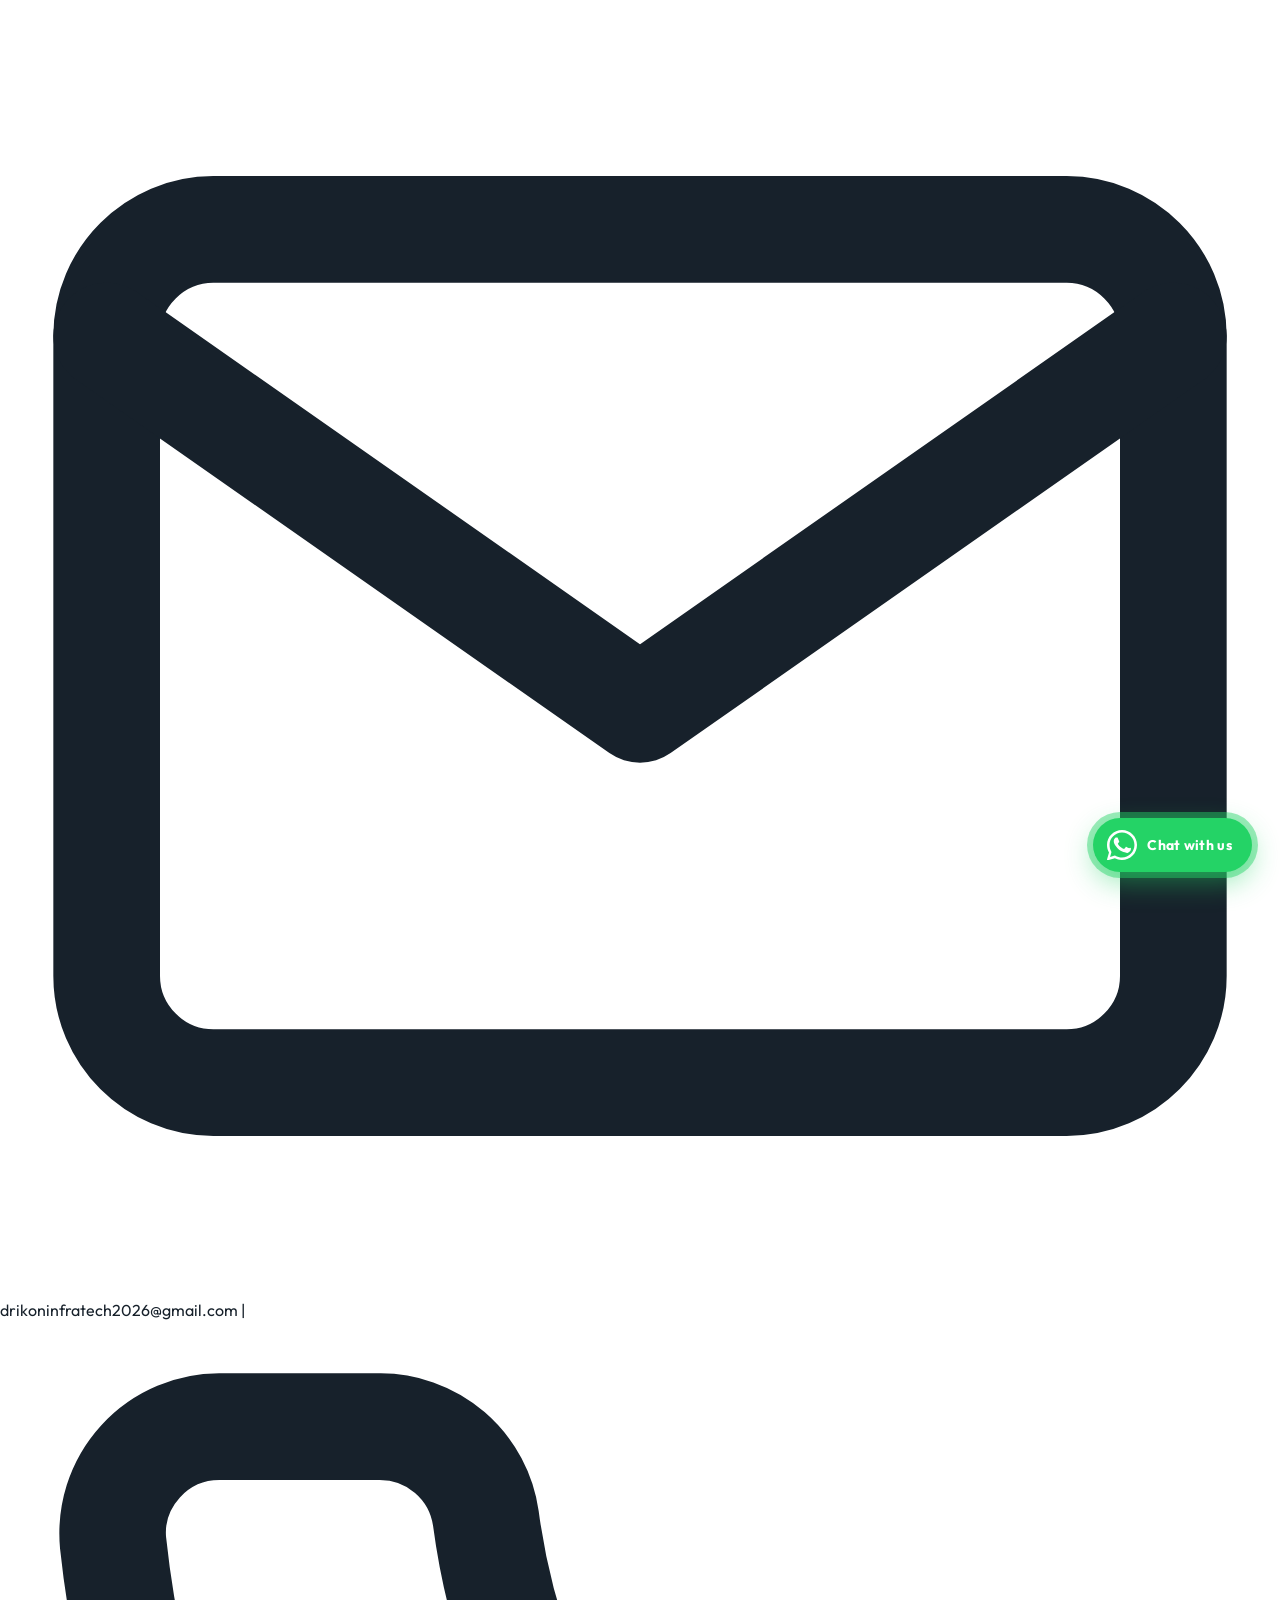
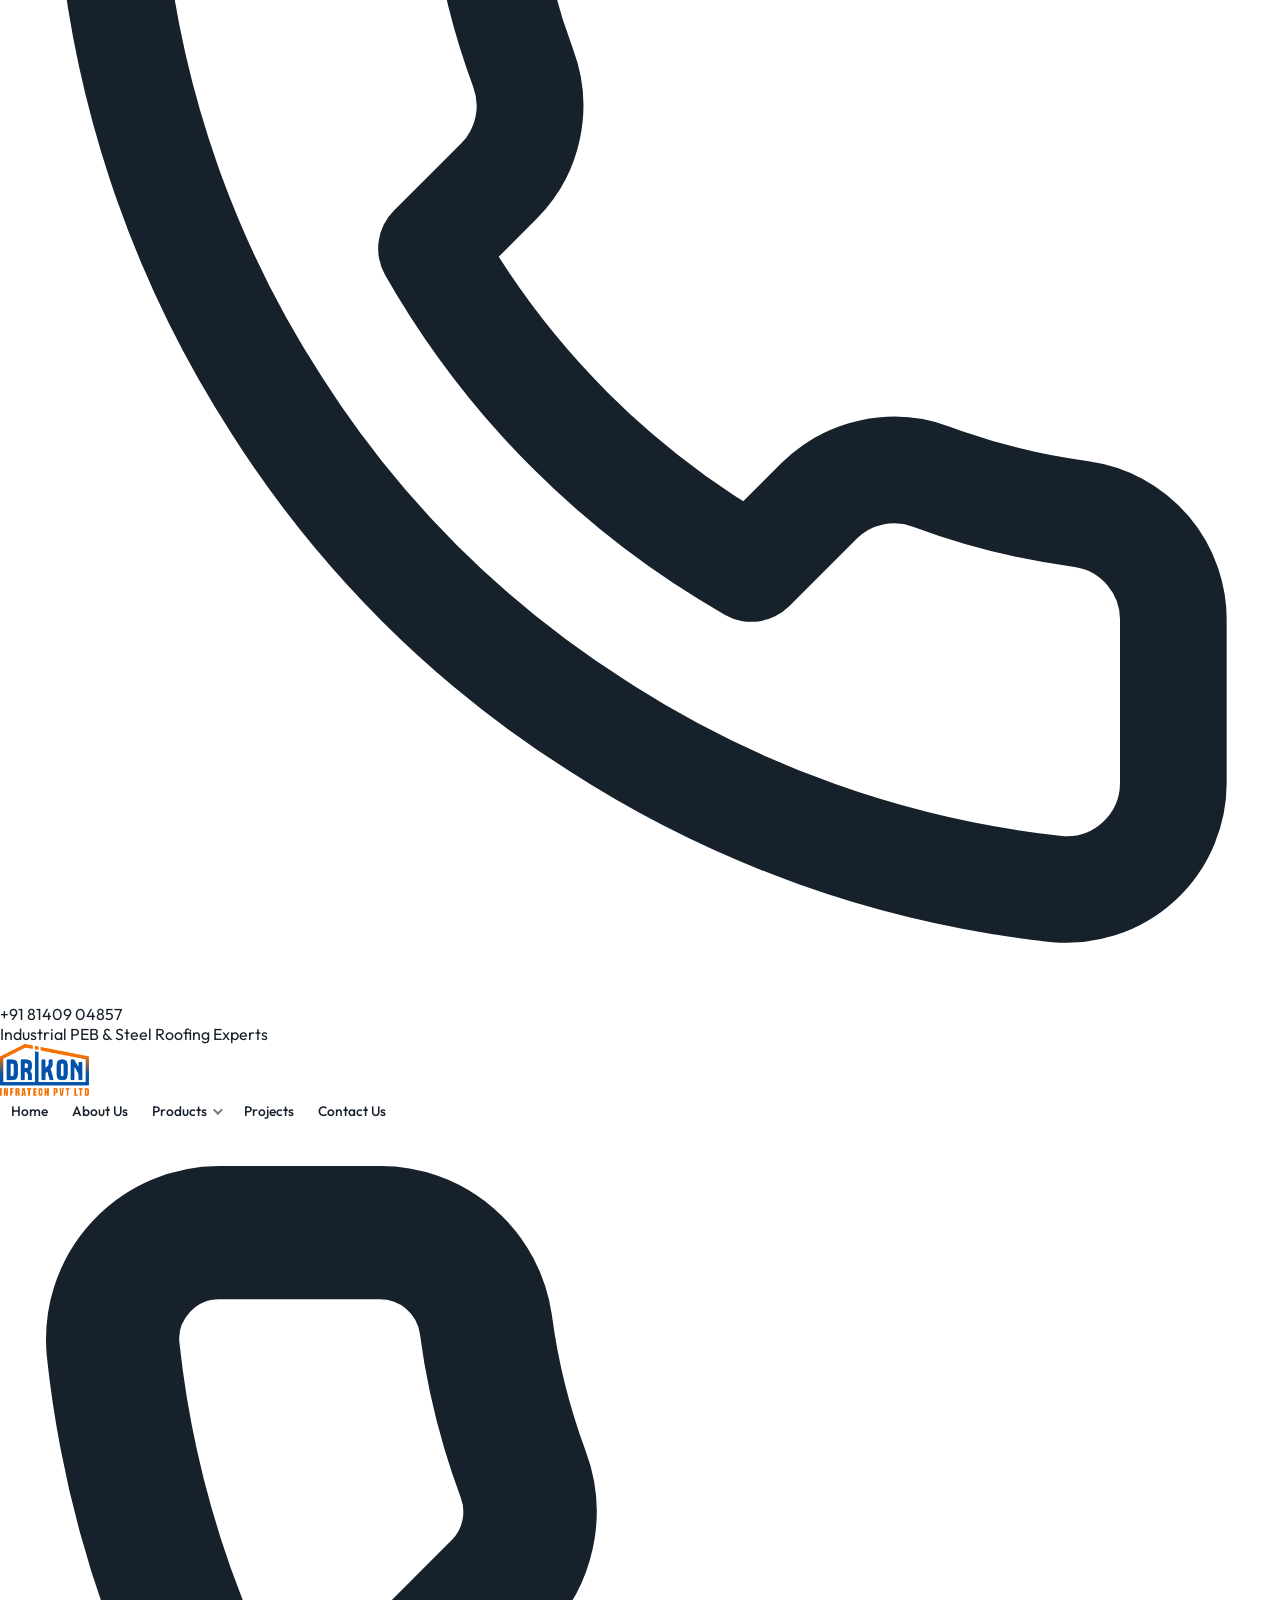
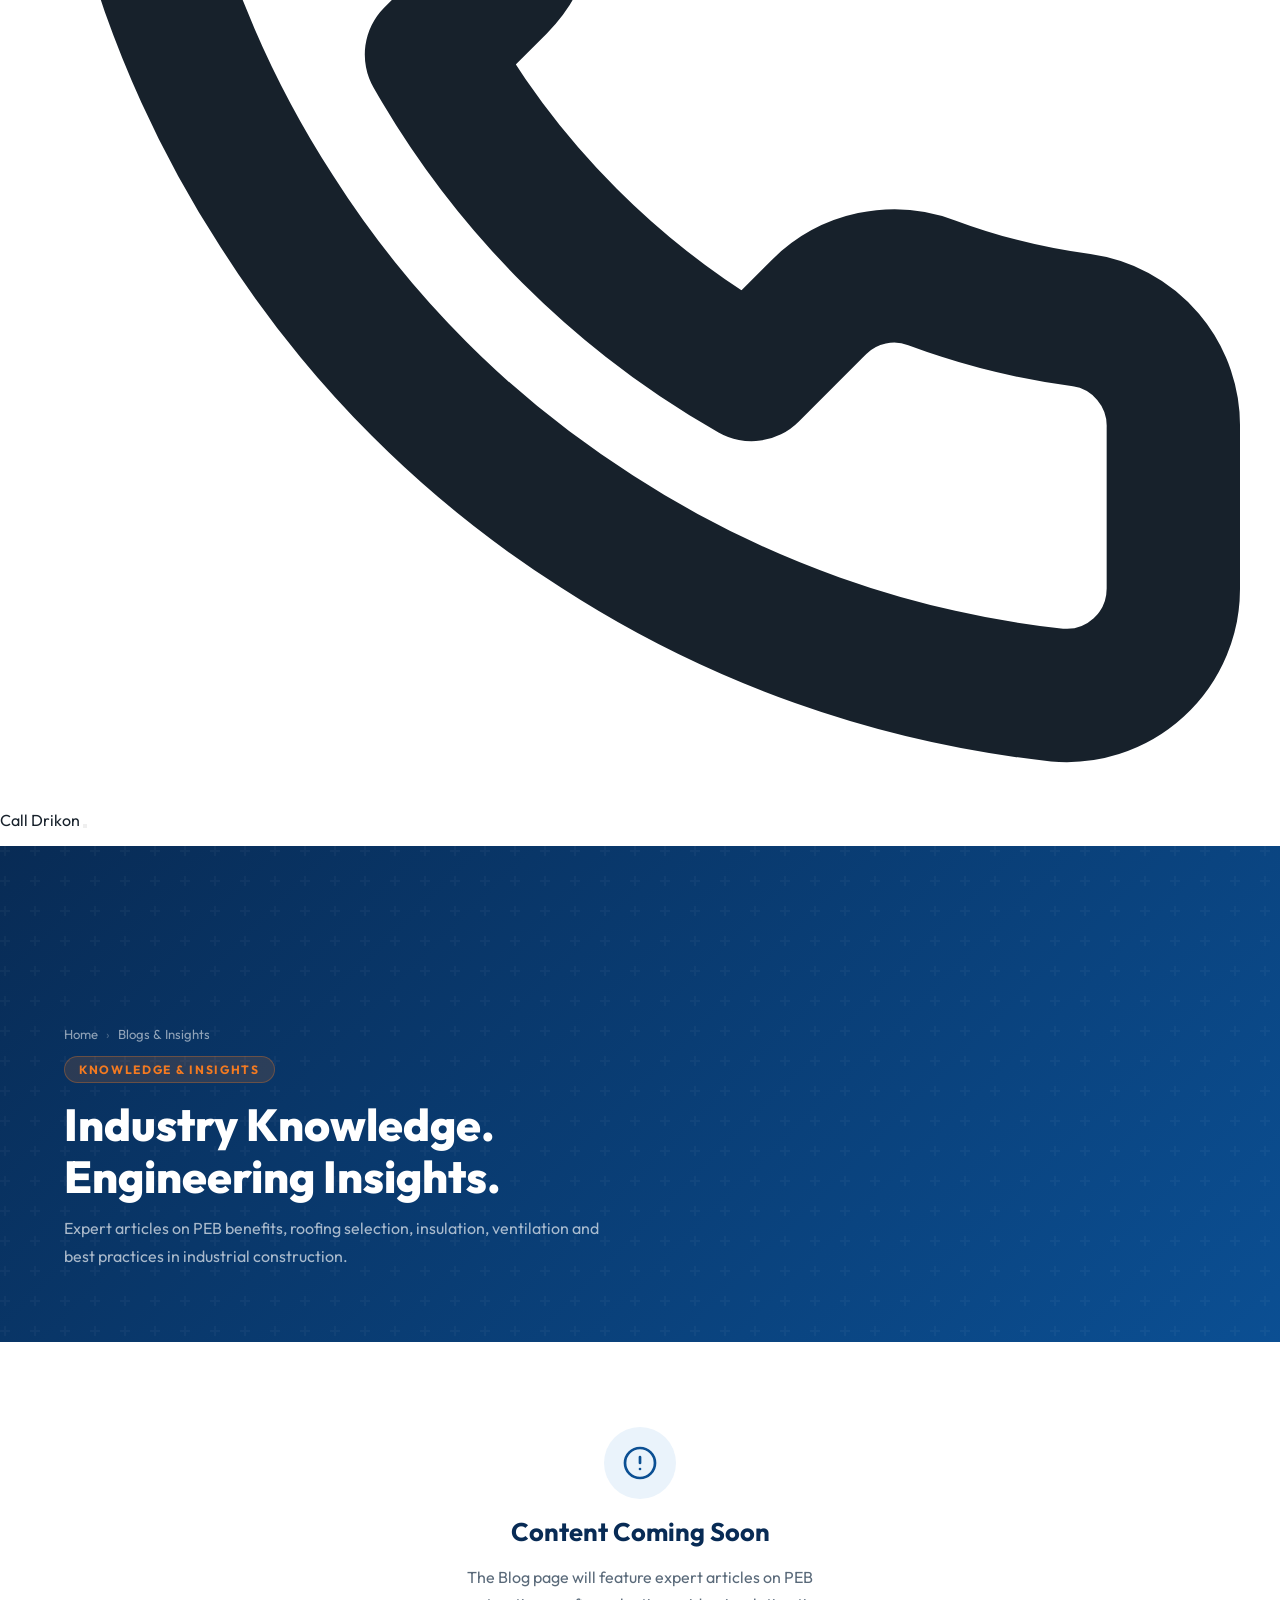
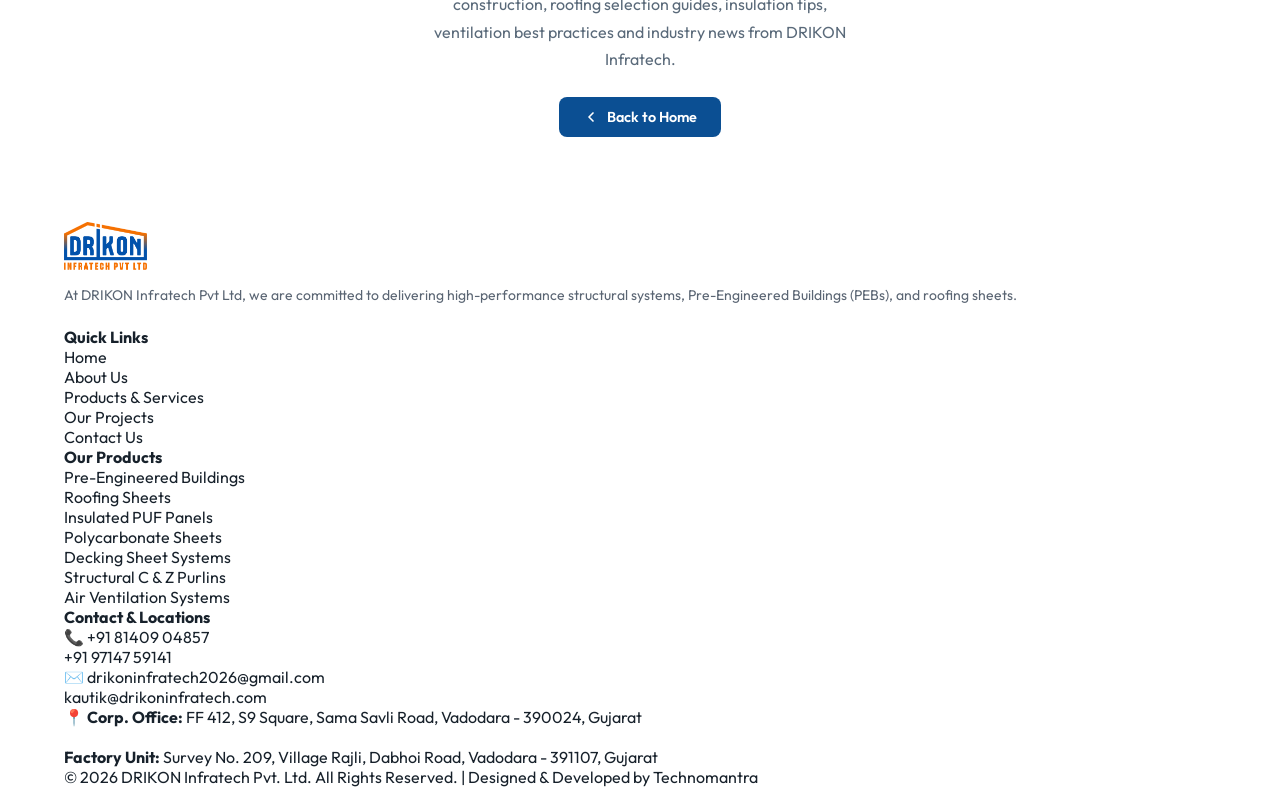
<file: blog.html>
<!DOCTYPE html>
<html lang="en">
<head>
  <meta charset="UTF-8"><meta name="viewport" content="width=device-width, initial-scale=1.0">
  <meta name="description" content="Industry knowledge and insights on Pre-Engineered Buildings, roofing, insulation, ventilation and industrial construction from DRIKON Infratech.">
  <title>Blogs &amp; Insights | DRIKON Infratech Pvt. Ltd.</title>
  <link rel="preconnect" href="https://fonts.googleapis.com"><link rel="preconnect" href="https://fonts.gstatic.com" crossorigin>
  <link href="https://fonts.googleapis.com/css2?family=Outfit:wght@300;400;500;600;700;800;900&display=swap" rel="stylesheet">
  <link rel="stylesheet" href="pages.css">
<link rel="icon" type="image/png" href="favicon.png">
</head>
<body>
  <!-- Premium Header -->
  <header class="header">
    <!-- Header Top Bar -->
    <div class="header-top-bar">
      <div class="top-bar-container">
        <div class="top-bar-left">
          <a href="mailto:drikoninfratech2026@gmail.com" class="top-bar-link">
            <svg class="top-bar-icon" viewBox="0 0 24 24" fill="none" stroke="currentColor" stroke-width="2" stroke-linecap="round" stroke-linejoin="round">
              <path d="M4 4h16c1.1 0 2 .9 2 2v12c0 1.1-.9 2-2 2H4c-1.1 0-2-.9-2-2V6c0-1.1.9-2 2-2z" />
              <polyline points="22,6 12,13 2,6" />
            </svg>
            drikoninfratech2026@gmail.com
          </a>
          <span class="top-bar-separator">|</span>
          <a href="tel:+918140904857" class="top-bar-link">
            <svg class="top-bar-icon" viewBox="0 0 24 24" fill="none" stroke="currentColor" stroke-width="2" stroke-linecap="round" stroke-linejoin="round">
              <path d="M22 16.92v3a2 2 0 0 1-2.18 2 19.79 19.79 0 0 1-8.63-3.07 19.5 19.5 0 0 1-6-6 19.79 19.79 0 0 1-3.07-8.67A2 2 0 0 1 4.11 2h3a2 2 0 0 1 2 1.72 12.84 12.84 0 0 0 .7 2.81 2 2 0 0 1-.45 2.11L8.09 9.91a16 16 0 0 0 6 6l1.27-1.27a2 2 0 0 1 2.11-.45 12.84 12.84 0 0 0 2.81.7A2 2 0 0 1 22 16.92z" />
            </svg>
            +91 81409 04857
          </a>
        </div>
        <div class="top-bar-right">
          <span>Industrial PEB & Steel Roofing Experts</span>
        </div>
      </div>
    </div>

    <!-- Main Navigation Bar -->
    <div class="header-container">
      <a href="index.html" class="logo-link">
        <img src="Drikon Infratech Logo Final_1.png" alt="Drikon Infratech Logo" class="logo-img">
      </a>
      
      <nav class="nav-menu" id="navMenu">
        <ul class="nav-list">
          <li class="nav-item"><a href="index.html" class="nav-link">Home</a></li>
          <li class="nav-item"><a href="about.html" class="nav-link">About Us</a></li>
          <li class="nav-item">
            <a href="products.html" class="nav-link">Products <span class="dropdown-arrow"></span></a>
            <ul class="dropdown-menu">
              <li><a href="service-detail.html?service=peb-systems">Pre-Engineered Buildings</a></li>
              <li><a href="service-detail.html?service=roofing-sheets">Roofing Sheets</a></li>
              <li><a href="service-detail.html?service=puf-panels">Insulated PUF Panels</a></li>
              <li><a href="service-detail.html?service=polycarbonate">Polycarbonate Sheets</a></li>
              <li><a href="service-detail.html?service=decking-sheets">Decking Sheet Systems</a></li>
              <li><a href="service-detail.html?service=cz-purlins">Structural C &amp; Z Purlins</a></li>
              <li><a href="service-detail.html?service=ventilators">Air Ventilation Systems</a></li>
            </ul>
          </li>
          <li class="nav-item"><a href="projects.html" class="nav-link">Projects</a></li>
          <li class="nav-item"><a href="contact.html" class="nav-link">Contact Us</a></li>
        </ul>
      </nav>
      
      <div class="header-right-actions">
        <a href="tel:+918140904857" class="cta-btn">
          <span class="phone-icon-wrapper">
            <svg class="phone-icon" viewBox="0 0 24 24" fill="none" stroke="currentColor" stroke-width="2.5" stroke-linecap="round" stroke-linejoin="round">
              <path d="M22 16.92v3a2 2 0 0 1-2.18 2 19.79 19.79 0 0 1-8.63-3.07 19.5 19.5 0 0 1-6-6 19.79 19.79 0 0 1-3.07-8.67A2 2 0 0 1 4.11 2h3a2 2 0 0 1 2 1.72 12.84 12.84 0 0 0 .7 2.81 2 2 0 0 1-.45 2.11L8.09 9.91a16 16 0 0 0 6 6l1.27-1.27a2 2 0 0 1 2.11-.45 12.84 12.84 0 0 0 2.81.7A2 2 0 0 1 22 16.92z"/>
            </svg>
          </span>
          <span class="cta-phone">Call Drikon</span>
        </a>
        <button class="mobile-toggle-btn" id="mobileToggleBtn" aria-label="Toggle Navigation Menu" type="button">
          <span class="bar"></span>
          <span class="bar"></span>
          <span class="bar"></span>
        </button>
      </div>
    </div>
  </header>

  <section class="page-hero"><div class="container"><div class="page-hero-breadcrumb"><a href="index.html">Home</a><span class="bc-sep">›</span><span>Blogs &amp; Insights</span></div><div class="page-hero-eyebrow">Knowledge &amp; Insights</div><h1 class="page-hero-title">Industry Knowledge. Engineering Insights.</h1><p class="page-hero-desc">Expert articles on PEB benefits, roofing selection, insulation, ventilation and best practices in industrial construction.</p></div></section>

  <main class="page-content"><div class="container"><div class="coming-soon"><div class="coming-soon-icon"><svg viewBox="0 0 24 24" fill="none" stroke="currentColor" stroke-width="1.8" stroke-linecap="round" stroke-linejoin="round"><circle cx="12" cy="12" r="10"/><line x1="12" y1="8" x2="12" y2="12"/><line x1="12" y1="16" x2="12.01" y2="16"/></svg></div><h2>Content Coming Soon</h2><p>The Blog page will feature expert articles on PEB construction, roofing selection guides, insulation tips, ventilation best practices and industry news from DRIKON Infratech.</p><a href="index.html" class="btn-back"><svg width="16" height="16" viewBox="0 0 24 24" fill="none" stroke="currentColor" stroke-width="2.5" stroke-linecap="round" stroke-linejoin="round"><polyline points="15 18 9 12 15 6"/></svg>Back to Home</a></div></div></main>

  <!-- Footer -->
  <footer class="footer-v2">
    <div class="container">
      <div class="footer-grid-v2">
        <!-- Col 1 -->
        <div class="footer-col">
          <div class="footer-logo-brand">
            <a href="index.html">
              <img src="Drikon Infratech Logo Final_1.png" alt="Drikon Infratech Logo" class="footer-logo-img">
            </a>
          </div>
          <p class="footer-brand-desc">
            At DRIKON Infratech Pvt Ltd, we are committed to delivering high-performance structural systems, Pre-Engineered Buildings (PEBs), and roofing sheets.
          </p>
        </div>

        <!-- Col 2 -->
        <div class="footer-col">
          <h4>Quick Links</h4>
          <ul class="footer-links-v2">
            <li><a href="index.html">Home</a></li>
            <li><a href="about.html">About Us</a></li>
            <li><a href="products.html">Products &amp; Services</a></li>
            <li><a href="projects.html">Our Projects</a></li>
            <li><a href="contact.html">Contact Us</a></li>
          </ul>
        </div>

        <!-- Col 3 -->
        <div class="footer-col">
          <h4>Our Products</h4>
          <ul class="footer-links-v2">
            <li><a href="products.html#peb-systems">Pre-Engineered Buildings</a></li>
            <li><a href="products.html#roofing-sheets">Roofing Sheets</a></li>
            <li><a href="products.html#puf-panels">Insulated PUF Panels</a></li>
            <li><a href="products.html#polycarbonate">Polycarbonate Sheets</a></li>
            <li><a href="products.html#decking-sheets">Decking Sheet Systems</a></li>
            <li><a href="products.html#cz-purlins">Structural C &amp; Z Purlins</a></li>
            <li><a href="products.html#ventilators">Air Ventilation Systems</a></li>
          </ul>
        </div>

        <!-- Col 4 -->
        <div class="footer-col">
          <h4>Contact &amp; Locations</h4>
          <div class="footer-contact-info-v2">
            <p class="contact-item" style="align-items: flex-start;">
              <span class="icon">📞</span>
              <span>
                <a href="tel:+918140904857">+91 81409 04857</a><br>
                <a href="tel:+919714759141">+91 97147 59141</a>
              </span>
            </p>
            <p class="contact-item" style="align-items: flex-start;">
              <span class="icon">✉️</span>
              <span>
                <a href="mailto:drikoninfratech2026@gmail.com">drikoninfratech2026@gmail.com</a><br>
                <a href="mailto:kautik@drikoninfratech.com">kautik@drikoninfratech.com</a>
              </span>
            </p>
            <p class="contact-item" style="align-items: flex-start;">
              <span class="icon">📍</span>
              <span>
                <strong>Corp. Office:</strong> FF 412, S9 Square, Sama Savli Road, Vadodara - 390024, Gujarat<br><br>
                <strong>Factory Unit:</strong> Survey No. 209, Village Rajli, Dabhoi Road, Vadodara - 391107, Gujarat
              </span>
            </p>
          </div>
        </div>
      </div>
      
      <div class="footer-bottom-v2">
        <p>&copy; 2026 DRIKON Infratech Pvt. Ltd. All Rights Reserved. <span class="footer-credit-separator">|</span> Designed &amp; Developed by <a href="https://technomantra.in/" target="_blank" rel="noopener" class="technomantra-highlight">Technomantra</a></p>
      </div>
    </div>
  </footer>
  <!-- Floating WhatsApp Button -->
  <a href="https://wa.me/918140904857?text=Hello%20Drikon%20Infratech,%20I%20would%20like%20to%20inquire%20about%20your%20PEB%20and%20Roofing%20services." 
     class="whatsapp-float-btn" 
     target="_blank" 
     rel="noopener noreferrer" 
     aria-label="Chat on WhatsApp with Drikon Infratech">
    <div class="whatsapp-icon-wrapper">
      <svg viewBox="0 0 32 32" class="whatsapp-svg">
        <path d="M16 0C7.163 0 0 7.163 0 16c0 2.825.738 5.575 2.138 8.013L.075 31.25a.8.8 0 0 0 .975.975l7.288-2.063A15.938 15.938 0 0 0 16 32c8.837 0 16-7.163 16-16S24.837 0 16 0zm0 29.333c-2.488 0-4.913-.663-7.038-1.925a.8.8 0 0 0-.588-.088l-5.112 1.45 1.45-5.113a.8.8 0 0 0-.087-.588C3.399 20.913 2.733 18.488 2.733 16c0-7.313 5.954-13.267 13.267-13.267S29.267 8.687 29.267 16c0 7.313-5.954 13.333-13.267 13.333zm7.688-9.875c-.425-.213-2.513-1.238-2.9-1.388-.388-.15-.675-.212-.963.213-.287.425-1.112 1.388-1.362 1.675-.25.288-.5.325-.925.113-.425-.213-1.8-.663-3.425-2.113-1.275-1.137-2.138-2.537-2.388-2.962-.25-.425-.025-.65.188-.863.188-.188.425-.5.638-.75.213-.25.287-.425.425-.713.137-.287.075-.537-.038-.75s-.963-2.325-1.325-3.187c-.35-.838-.712-.725-.975-.738-.25-.012-.538-.012-.825-.012s-.75.113-1.137.538c-.388.425-1.488 1.45-1.488 3.538s1.525 4.1 1.738 4.388c.212.287 3.012 4.6 7.3 6.45 1.025.438 1.825.7 2.45.9.1.038 1.95.788 2.875.7 1.025-.1 3.163-1.288 3.6-2.538.438-1.25.438-2.313.313-2.538-.125-.225-.413-.35-.838-.563z"/>
      </svg>
    </div>
    <span class="whatsapp-tooltip">Chat with us</span>
  </a>
  <script src="script.js"></script>
</body>
</html>
</file>
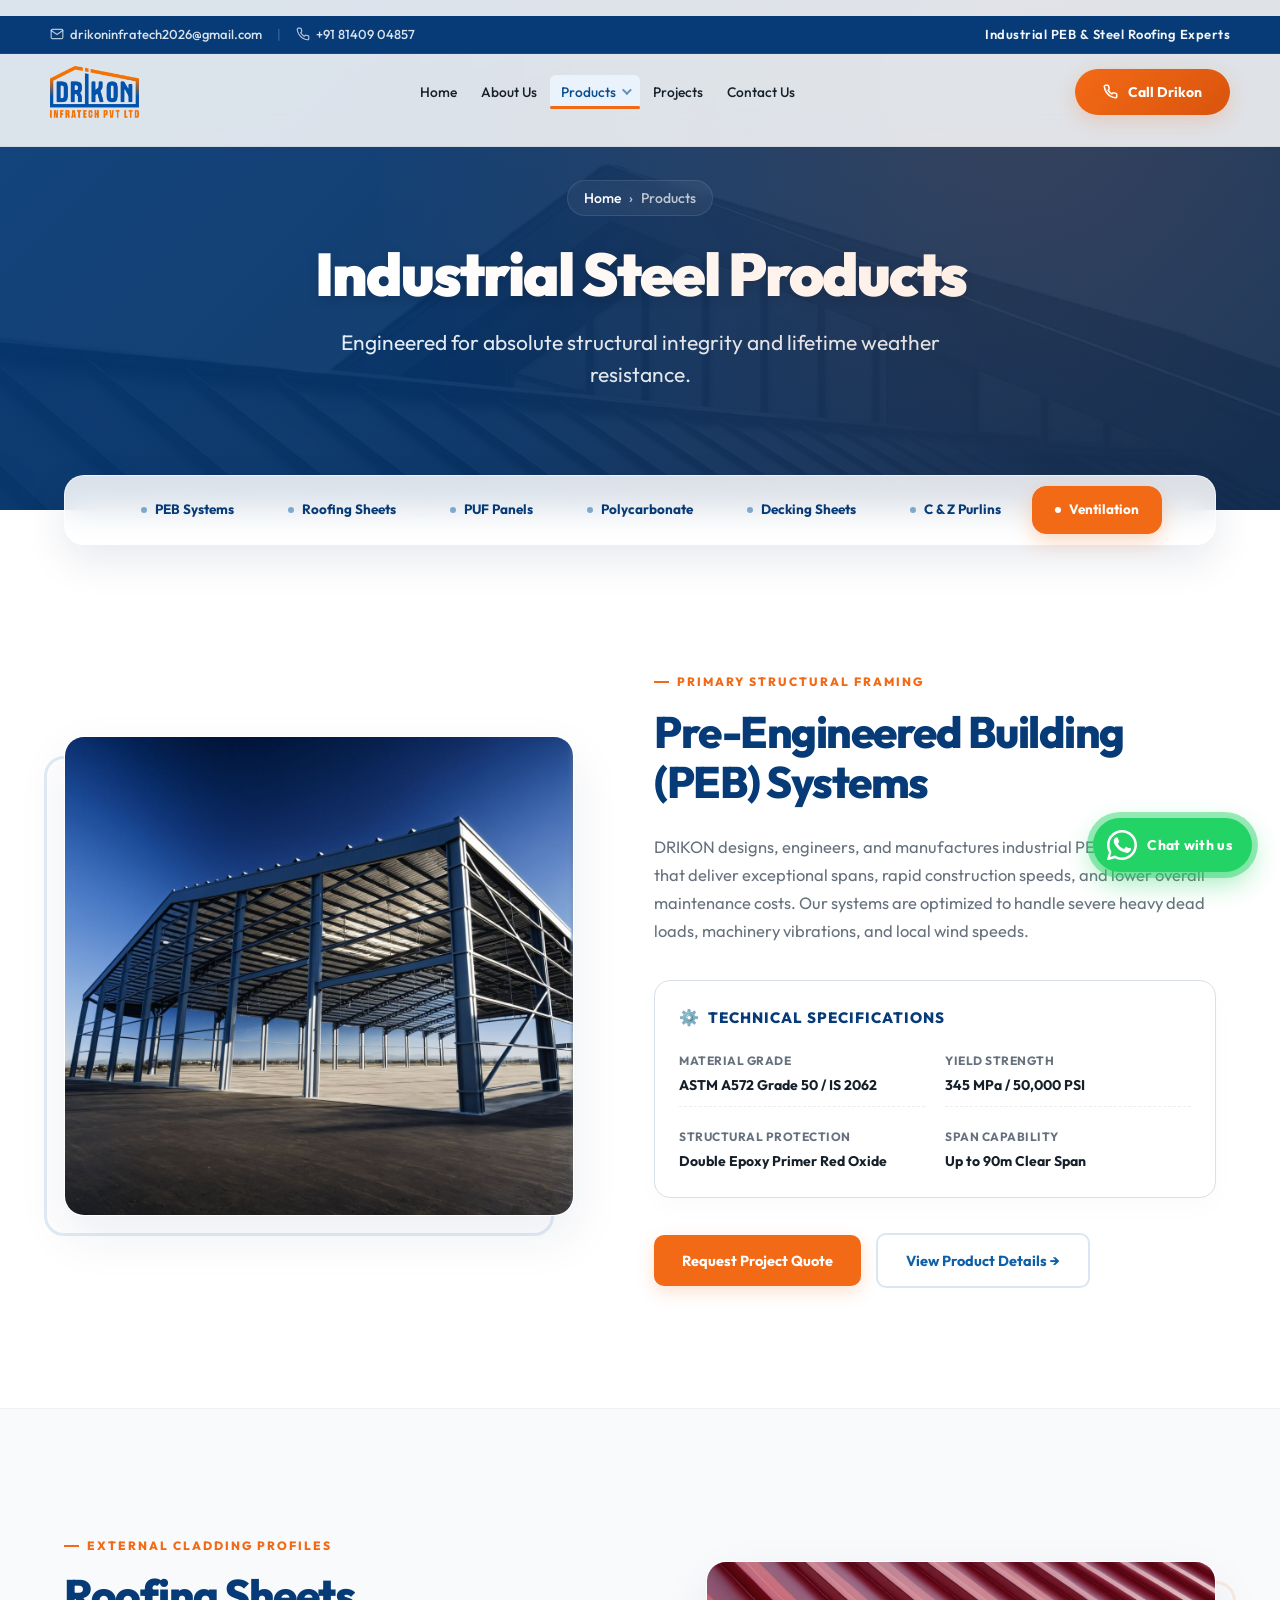
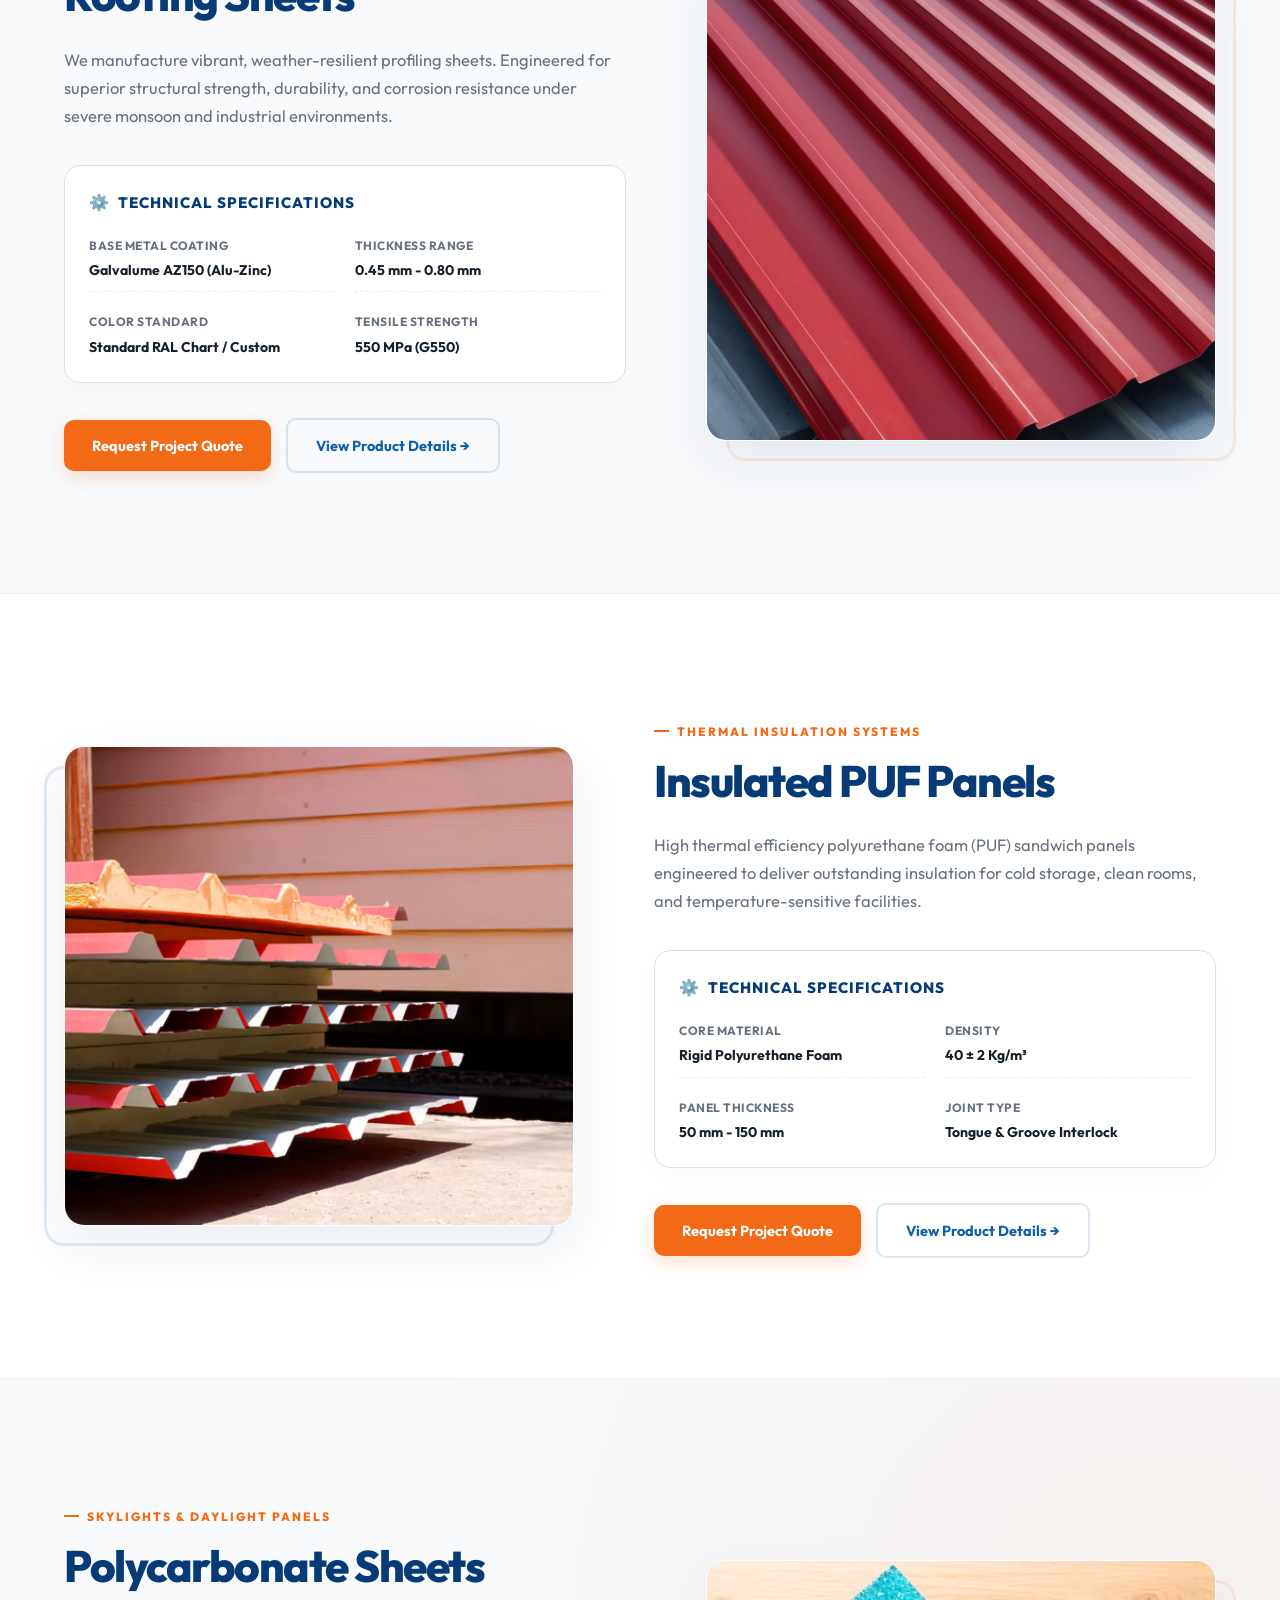
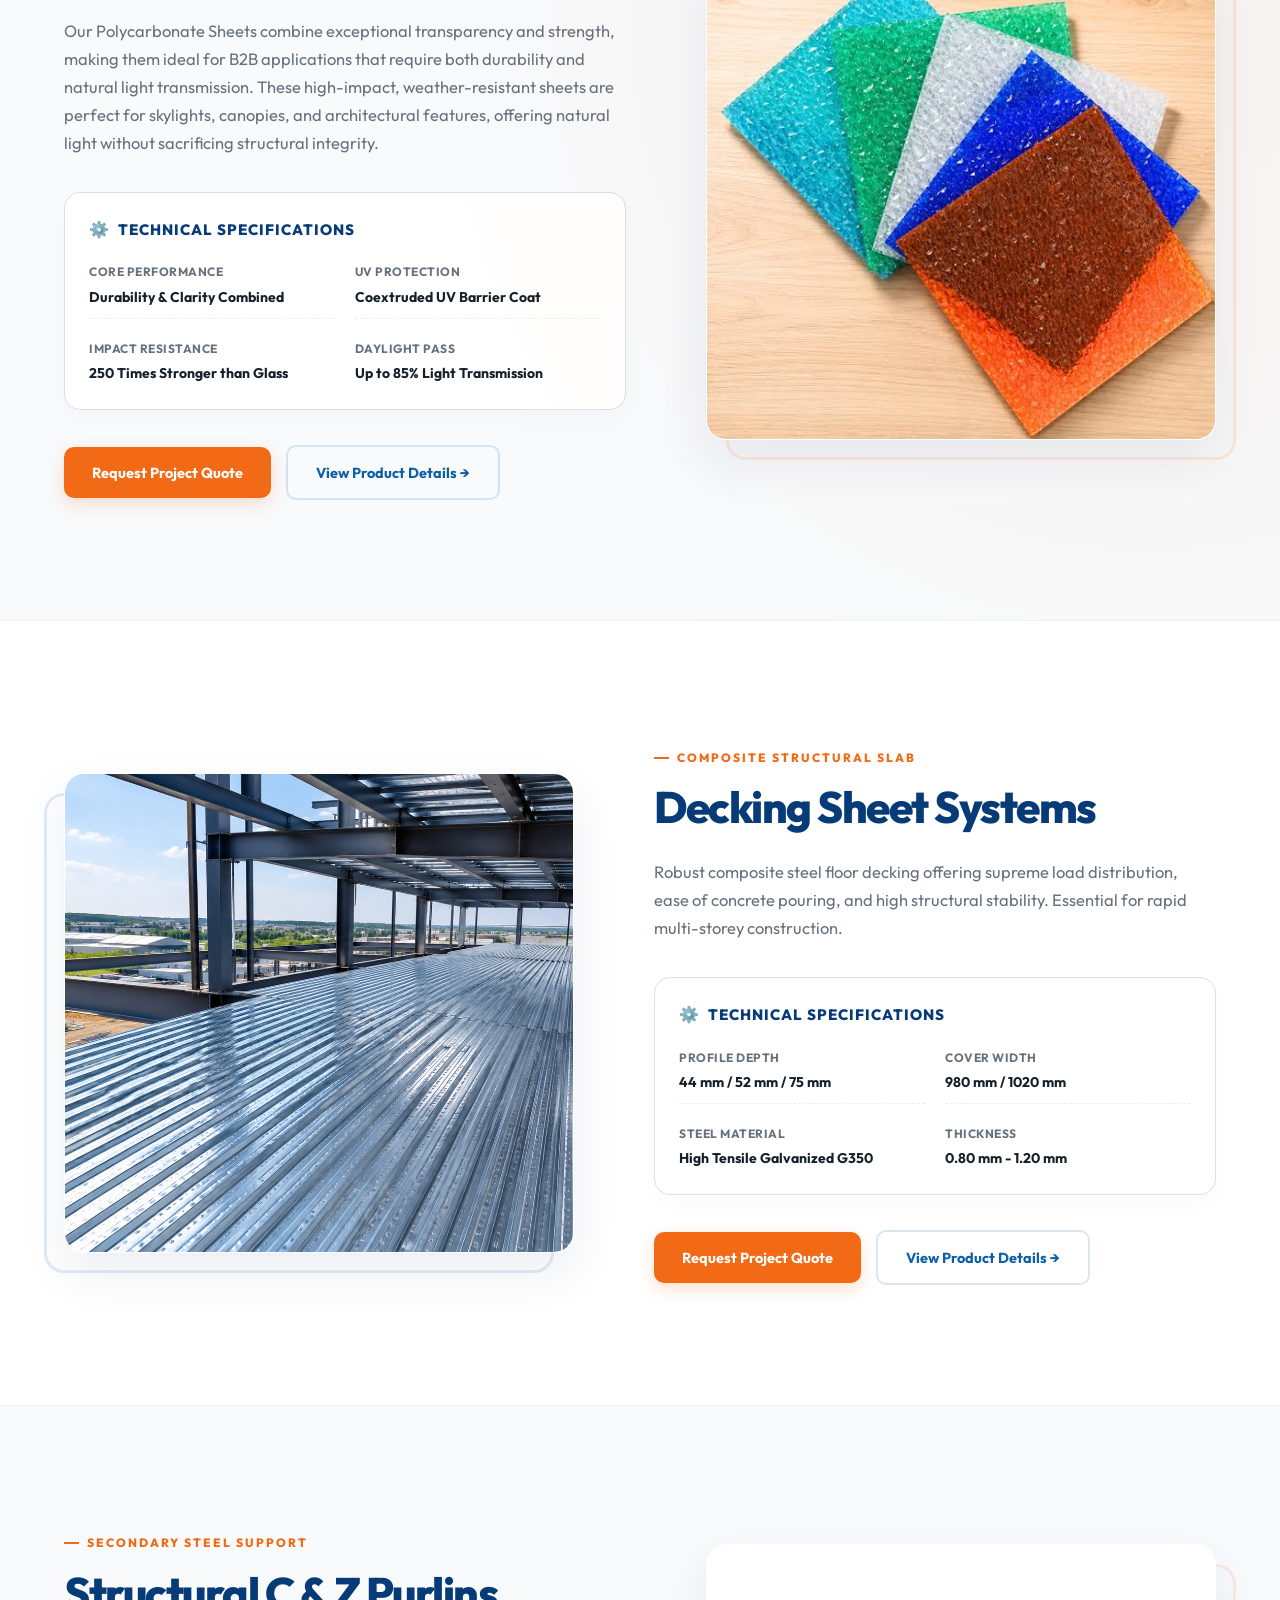
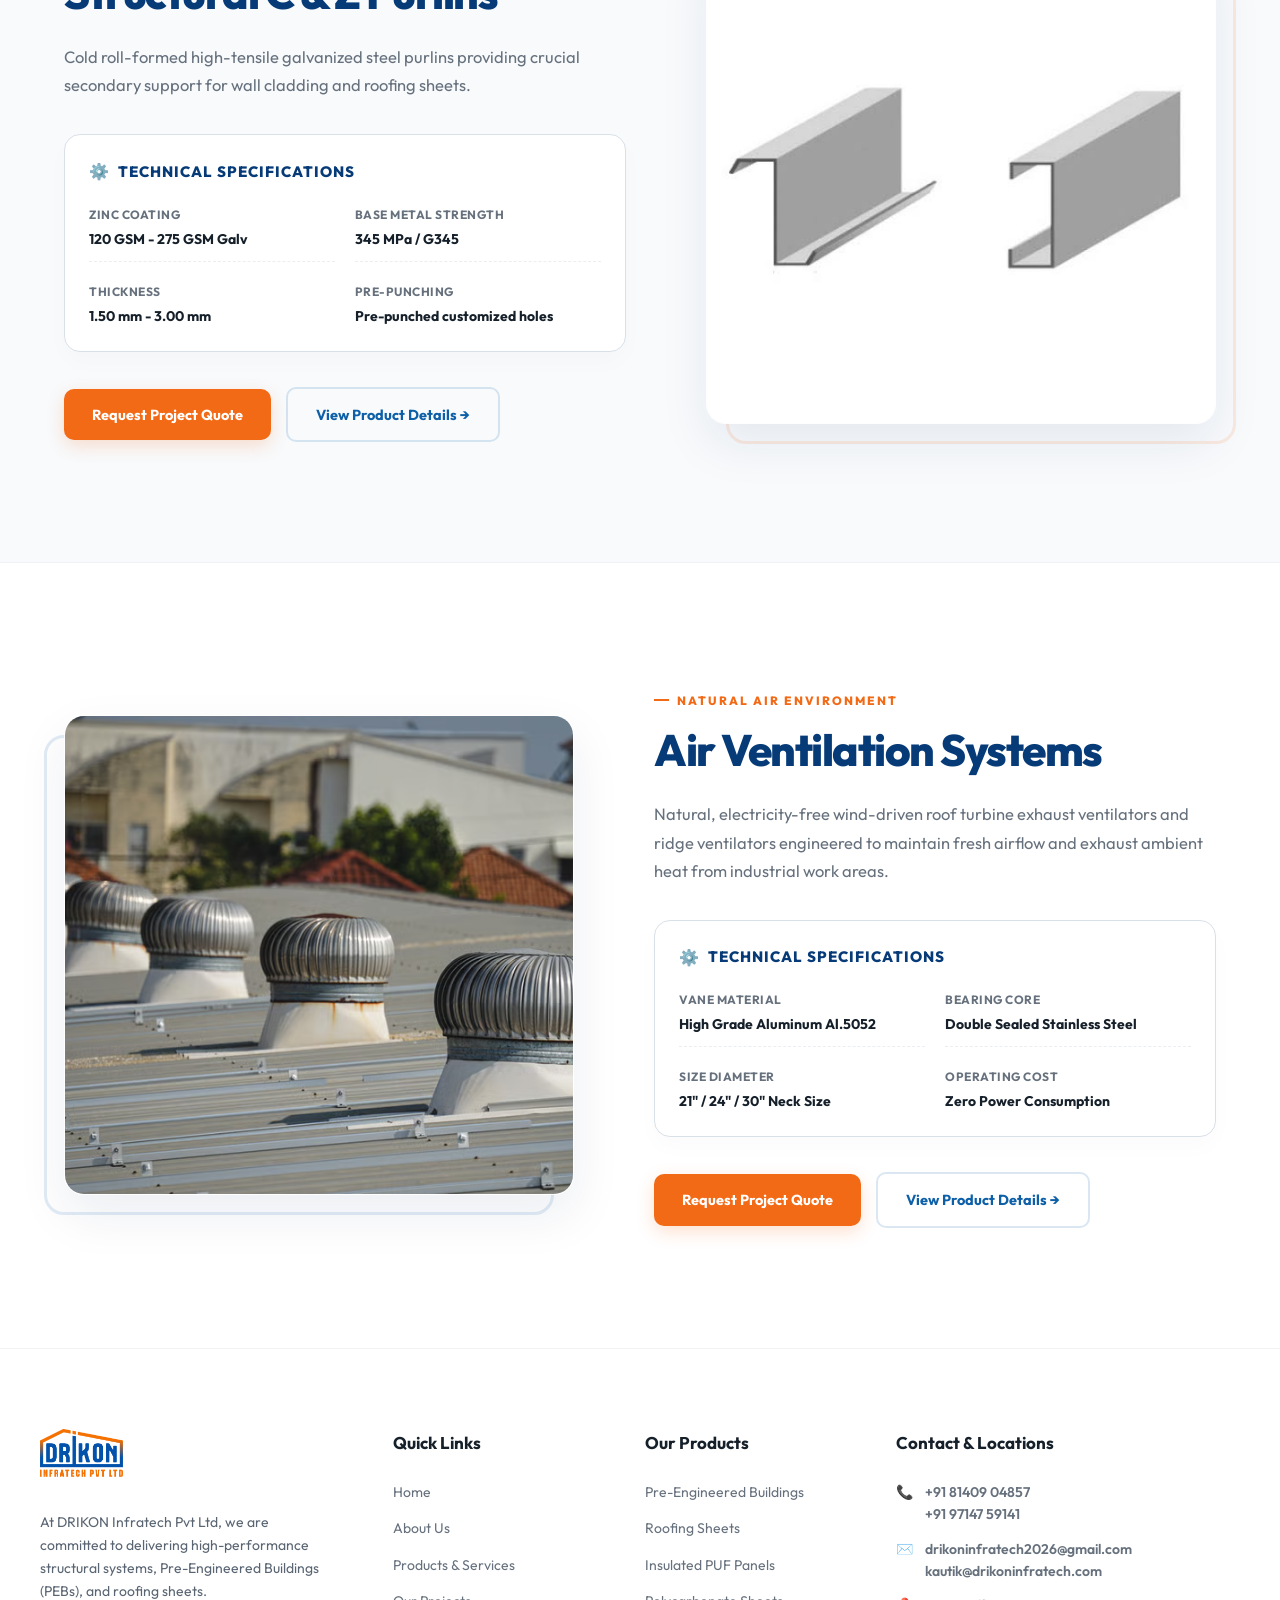
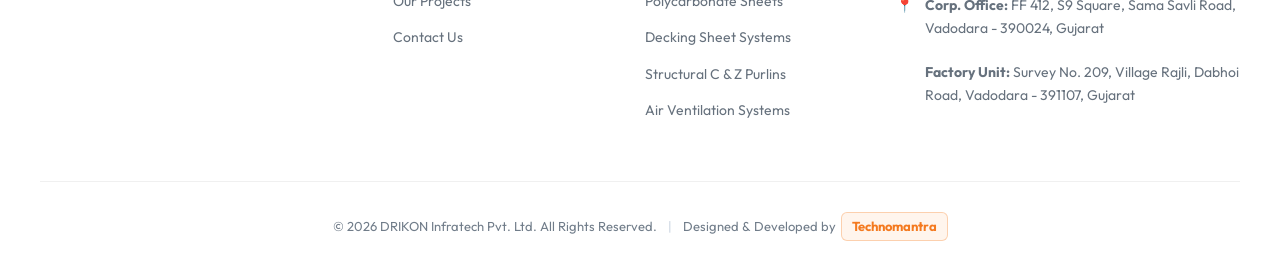
<file: products.html>
<!DOCTYPE html>
<html lang="en">
<head>
  <meta charset="UTF-8">
  <meta name="viewport" content="width=device-width, initial-scale=1.0">
  <meta name="description" content="Explore DRIKON Infratech's complete product range — PEB Systems, Roofing Sheets, PUF Panels, Decking Sheets, C&Z Purlins, Ventilators, Insulation and more.">
  <title>Products &amp; Solutions | DRIKON Infratech Pvt. Ltd.</title>
  
  <!-- Modern Premium Google Fonts -->
  <link rel="preconnect" href="https://fonts.googleapis.com">
  <link rel="preconnect" href="https://fonts.gstatic.com" crossorigin>
  <link href="https://fonts.googleapis.com/css2?family=Outfit:wght@300;400;500;600;700;800;900&family=Hanken+Grotesk:wght@300;400;500;600;700;800&display=swap" rel="stylesheet">
  
  <link rel="stylesheet" href="style.css">
  <link rel="stylesheet" href="pages.css">

  <style>
    /* ============================================================
       PRODUCTS PAGE REDESIGNED PREMIUM STYLES
       ============================================================ */
    :root {
      --glow-orange: rgba(243, 106, 22, 0.15);
      --glass-bg: rgba(255, 255, 255, 0.85);
      --card-border: rgba(11, 79, 147, 0.08);
    }

    /* Redesigned Hero Banner */
    .products-hero {
      position: relative;
      padding: 180px 0 120px;
      background: linear-gradient(135deg, rgba(6, 59, 120, 0.95) 0%, rgba(8, 43, 85, 0.95) 100%), url('hero-section.png') no-repeat center center/cover;
      color: var(--white);
      text-align: center;
      overflow: hidden;
    }
    
    .products-hero::before {
      content: '';
      position: absolute;
      top: 0; left: 0; right: 0; bottom: 0;
      background: radial-gradient(circle at 80% 20%, rgba(243, 106, 22, 0.15) 0%, transparent 60%);
      pointer-events: none;
    }

    .products-hero-breadcrumb {
      display: inline-flex;
      align-items: center;
      gap: 8px;
      font-size: 14px;
      font-weight: 500;
      color: rgba(255, 255, 255, 0.7);
      margin-bottom: 25px;
      background: rgba(255, 255, 255, 0.06);
      padding: 6px 16px;
      border-radius: 30px;
      border: 1px solid rgba(255, 255, 255, 0.1);
      backdrop-filter: blur(4px);
    }
    
    .products-hero-breadcrumb a {
      color: var(--white);
      transition: color 0.3s ease;
      text-decoration: none;
    }
    
    .products-hero-breadcrumb a:hover {
      color: var(--accent-orange);
    }

    .products-hero-title {
      font-size: clamp(38px, 5vw, 60px);
      font-weight: 900;
      letter-spacing: -2px;
      line-height: 1.1;
      margin-bottom: 20px;
      font-family: 'Outfit', sans-serif;
      text-shadow: 0 4px 12px rgba(0, 0, 0, 0.15);
    }

    .products-hero-tagline {
      font-size: clamp(16px, 2.2vw, 21px);
      font-weight: 400;
      color: #E2ECF5;
      max-width: 650px;
      margin: 0 auto;
      line-height: 1.5;
    }

    /* Redesigned Floating Sticky Tabs Bar */
    .glass-tabs-container {
      position: sticky;
      top: 90px;
      z-index: 950;
      margin-top: -35px; /* Pull tab bar up over hero banner */
      padding: 0 15px;
    }

    .glass-tabs {
      background: var(--glass-bg);
      backdrop-filter: blur(16px) saturate(120%);
      -webkit-backdrop-filter: blur(16px) saturate(120%);
      border: 1px solid rgba(255, 255, 255, 0.6);
      border-radius: 20px;
      box-shadow: 0 15px 40px rgba(8, 43, 85, 0.1);
      padding: 10px;
    }

    .tabs-wrapper {
      display: flex;
      justify-content: center;
      gap: 8px;
      flex-wrap: wrap;
    }

    .tab-btn {
      padding: 12px 22px;
      border-radius: 14px;
      font-weight: 700;
      font-size: 13.5px;
      color: var(--primary-navy);
      background: transparent;
      border: 1px solid transparent;
      cursor: pointer;
      transition: all var(--transition-smooth);
      text-decoration: none;
      display: inline-flex;
      align-items: center;
      gap: 8px;
      font-family: 'Outfit', sans-serif;
    }

    .tab-btn span.tab-dot {
      width: 6px;
      height: 6px;
      background-color: var(--primary-blue);
      border-radius: 50%;
      opacity: 0.5;
      transition: all 0.3s ease;
    }

    .tab-btn:hover {
      background: rgba(13, 95, 168, 0.05);
      color: var(--primary-blue);
    }

    .tab-btn:hover span.tab-dot {
      background-color: var(--accent-orange);
      opacity: 1;
    }

    .tab-btn.active {
      background: var(--accent-orange);
      color: var(--white);
      border-color: var(--accent-orange);
      box-shadow: 0 8px 20px rgba(243, 106, 22, 0.25);
    }

    .tab-btn.active span.tab-dot {
      background-color: var(--white);
      opacity: 1;
    }

    /* Redesigned Product Sections */
    .product-section {
      padding: 120px 0;
      position: relative;
      overflow: hidden;
    }
    
    .product-section.alt-bg {
      background-color: #F8FAFC;
      border-top: 1px solid #EEF2F6;
      border-bottom: 1px solid #EEF2F6;
    }

    /* Subtle ray effect behind Polycarbonate Skylights */
    .polycarbonate-glow-bg {
      background: radial-gradient(circle at 90% 30%, rgba(243, 106, 22, 0.05) 0%, transparent 60%);
      position: absolute;
      top: 0; left: 0; right: 0; bottom: 0;
      pointer-events: none;
    }

    .section-eyebrow {
      display: inline-flex;
      align-items: center;
      gap: 8px;
      color: var(--accent-orange);
      font-weight: 800;
      font-size: 12px;
      letter-spacing: 2px;
      text-transform: uppercase;
      margin-bottom: 15px;
      font-family: 'Outfit', sans-serif;
    }

    .section-eyebrow::before {
      content: '';
      width: 15px;
      height: 2px;
      background-color: var(--accent-orange);
    }

    .section-title {
      font-size: clamp(30px, 4vw, 44px);
      color: var(--primary-navy);
      font-weight: 800;
      letter-spacing: -1.5px;
      line-height: 1.15;
      margin-bottom: 25px;
      font-family: 'Outfit', sans-serif;
    }

    .section-desc {
      font-size: 16.5px;
      line-height: 1.7;
      color: var(--text-color);
      margin-bottom: 35px;
    }

    /* Redesigned 2-Column Product Grid */
    .product-detail-grid {
      display: grid;
      grid-template-columns: 1fr 1.1fr;
      gap: 80px;
      align-items: center;
    }
    
    .product-detail-grid.reverse {
      grid-template-columns: 1.1fr 1fr;
    }

    /* Floating Image Card with Decorative Accents */
    .product-image-card {
      position: relative;
      border-radius: 20px;
      box-shadow: 0 20px 50px rgba(8, 43, 85, 0.08);
      z-index: 10;
    }

    /* Outer wireframe border */
    .product-image-card::after {
      content: '';
      position: absolute;
      top: 20px;
      left: -20px;
      width: 100%;
      height: 100%;
      border: 3px solid rgba(13, 95, 168, 0.12);
      border-radius: 20px;
      z-index: -1;
      pointer-events: none;
      transition: all 0.4s ease;
    }
    
    .product-detail-grid.reverse .product-image-card::after {
      left: 20px;
      border-color: rgba(243, 106, 22, 0.12);
    }

    .product-image-card:hover::after {
      transform: translate(5px, -5px);
    }

    .product-img {
      width: 100%;
      height: 480px;
      object-fit: cover;
      border-radius: 20px;
      border: 1px solid rgba(255, 255, 255, 0.8);
      display: block;
      transition: transform 0.6s cubic-bezier(0.25, 0.8, 0.25, 1);
    }

    .product-image-card:hover .product-img {
      transform: scale(1.02);
    }

    /* Technical Specifications Table block */
    .tech-specs-card {
      background: var(--white);
      border: 1px solid var(--border-color);
      border-radius: 16px;
      padding: 24px;
      box-shadow: 0 10px 25px rgba(0, 0, 0, 0.02);
      margin-top: 30px;
    }

    .tech-specs-title {
      font-size: 15px;
      font-weight: 800;
      color: var(--primary-navy);
      text-transform: uppercase;
      letter-spacing: 1px;
      margin-bottom: 20px;
      display: flex;
      align-items: center;
      gap: 8px;
    }

    .tech-specs-title::before {
      content: '⚙️';
      font-size: 16px;
    }

    .tech-specs-grid {
      display: grid;
      grid-template-columns: repeat(2, 1fr);
      gap: 20px;
    }

    .spec-item {
      border-bottom: 1px dashed rgba(8, 43, 85, 0.08);
      padding-bottom: 10px;
    }
    
    .spec-item:nth-last-child(-n+2) {
      border-bottom: none;
      padding-bottom: 0;
    }

    .spec-label {
      font-size: 12px;
      font-weight: 700;
      color: var(--text-color);
      text-transform: uppercase;
      letter-spacing: 0.5px;
      margin-bottom: 4px;
    }

    .spec-value {
      font-size: 14px;
      font-weight: 700;
      color: var(--heading-color);
    }

    /* Redesigned CTAs */
    .actions-row {
      display: flex;
      align-items: center;
      gap: 15px;
      margin-top: 35px;
    }

    .btn-action-primary {
      padding: 14px 28px;
      border-radius: 10px;
      font-weight: 700;
      font-size: 14.5px;
      background: var(--accent-orange);
      color: var(--white);
      text-decoration: none;
      transition: all var(--transition-smooth);
      box-shadow: 0 6px 18px rgba(243, 106, 22, 0.2);
      display: inline-flex;
      align-items: center;
      gap: 8px;
    }

    .btn-action-primary:hover {
      background: var(--dark-orange);
      transform: translateY(-2px);
      box-shadow: 0 8px 24px rgba(217, 84, 13, 0.3);
    }

    .btn-action-secondary {
      padding: 14px 28px;
      border-radius: 10px;
      font-weight: 700;
      font-size: 14.5px;
      border: 2px solid rgba(13, 95, 168, 0.15);
      color: var(--primary-blue);
      text-decoration: none;
      transition: all var(--transition-smooth);
      display: inline-flex;
      align-items: center;
      gap: 8px;
    }

    .btn-action-secondary:hover {
      border-color: var(--primary-blue);
      background: rgba(13, 95, 168, 0.03);
      transform: translateY(-2px);
    }

    /* Redesigned Split CTA Inquiry Form Section */
    .premium-cta-section {
      padding: 120px 0;
      background: linear-gradient(135deg, var(--primary-navy) 0%, #031D3A 100%);
      color: var(--white);
      position: relative;
      overflow: hidden;
    }

    .premium-cta-section::before {
      content: '';
      position: absolute;
      top: 0; left: 0; right: 0; bottom: 0;
      background: radial-gradient(circle at 10% 90%, rgba(243, 106, 22, 0.1) 0%, transparent 50%);
      pointer-events: none;
    }

    .cta-split-grid {
      display: grid;
      grid-template-columns: 1.1fr 1fr;
      gap: 80px;
      align-items: center;
    }

    .cta-left-form-card {
      background: rgba(255, 255, 255, 0.05);
      border: 1px solid rgba(255, 255, 255, 0.1);
      backdrop-filter: blur(12px);
      padding: 40px;
      border-radius: 20px;
      box-shadow: 0 20px 50px rgba(0, 0, 0, 0.2);
    }

    .form-group-row {
      display: grid;
      grid-template-columns: repeat(2, 1fr);
      gap: 20px;
      margin-bottom: 20px;
    }

    .form-group {
      margin-bottom: 20px;
    }

    .form-label {
      display: block;
      font-size: 12.5px;
      font-weight: 700;
      color: rgba(255, 255, 255, 0.85);
      text-transform: uppercase;
      letter-spacing: 0.5px;
      margin-bottom: 8px;
    }

    .form-input, .form-select, .form-textarea {
      width: 100%;
      background: rgba(255, 255, 255, 0.08);
      border: 1px solid rgba(255, 255, 255, 0.15);
      border-radius: 8px;
      padding: 12px 16px;
      color: var(--white);
      font-size: 14.5px;
      transition: all 0.3s ease;
      font-family: inherit;
    }

    .form-input:focus, .form-select:focus, .form-textarea:focus {
      outline: none;
      border-color: var(--accent-orange);
      background: rgba(255, 255, 255, 0.12);
      box-shadow: 0 0 12px rgba(243, 106, 22, 0.25);
    }

    .form-select option {
      color: var(--heading-color);
      background: var(--white);
    }

    .btn-form-submit {
      width: 100%;
      background: var(--accent-orange);
      color: var(--white);
      border: none;
      border-radius: 8px;
      padding: 16px 20px;
      font-size: 15px;
      font-weight: 700;
      cursor: pointer;
      transition: all var(--transition-smooth);
      box-shadow: 0 6px 18px rgba(243, 106, 22, 0.25);
      display: flex;
      justify-content: center;
      align-items: center;
      gap: 10px;
    }

    .btn-form-submit:hover {
      background: var(--dark-orange);
      transform: translateY(-2px);
      box-shadow: 0 8px 24px rgba(217, 84, 13, 0.35);
    }

    .cta-right-content h2 {
      font-size: clamp(32px, 4.5vw, 48px);
      font-weight: 800;
      letter-spacing: -1.5px;
      line-height: 1.15;
      margin-bottom: 25px;
      font-family: 'Outfit', sans-serif;
    }

    .cta-right-content p {
      font-size: 17.5px;
      line-height: 1.6;
      color: rgba(255, 255, 255, 0.85);
      margin-bottom: 45px;
    }

    /* Trust factors grid */
    .trust-factors {
      display: flex;
      flex-direction: column;
      gap: 25px;
    }

    .trust-factor-item {
      display: flex;
      align-items: flex-start;
      gap: 18px;
    }

    .trust-factor-icon {
      font-size: 24px;
      background: rgba(243, 106, 22, 0.15);
      color: var(--accent-orange);
      width: 50px;
      height: 50px;
      border-radius: 12px;
      display: flex;
      align-items: center;
      justify-content: center;
      flex-shrink: 0;
      border: 1px solid rgba(243, 106, 22, 0.2);
    }

    .trust-factor-title {
      font-size: 16px;
      font-weight: 800;
      margin-bottom: 5px;
      color: var(--white);
    }

    .trust-factor-desc {
      font-size: 14px;
      color: rgba(255, 255, 255, 0.7);
      line-height: 1.5;
    }

    /* Responsive adjustments */
    @media (max-width: 991px) {
      .product-detail-grid, .product-detail-grid.reverse, .cta-split-grid {
        grid-template-columns: 1fr;
        gap: 50px;
      }
      .product-image-card {
        order: -1;
      }
      .product-img {
        height: 380px;
      }
      .glass-tabs-container {
        top: 70px;
      }
    }

    @media (max-width: 768px) {
      .tech-specs-grid {
        grid-template-columns: 1fr;
        gap: 15px;
      }
      .form-group-row {
        grid-template-columns: 1fr;
        gap: 0;
      }
      .cta-left-form-card {
        padding: 25px;
      }
      .glass-tabs {
        padding: 5px;
      }
      .tab-btn {
        padding: 8px 14px;
        font-size: 12px;
      }
      .product-actions-v2,
      div[style*="display: flex; gap: 15px;"],
      .product-actions {
        display: flex !important;
        flex-direction: column !important;
        width: 100% !important;
        gap: 12px !important;
        margin-top: 25px !important;
      }
      .btn-action-primary,
      .btn-action-secondary {
        width: 100% !important;
        display: flex !important;
        align-items: center !important;
        justify-content: center !important;
        text-align: center !important;
        padding: 14px 20px !important;
        font-size: 15px !important;
        border-radius: 10px !important;
        box-sizing: border-box !important;
        white-space: nowrap !important;
      }
    }
  </style>
<link rel="icon" type="image/png" href="favicon.png">
</head>
<body>

  <!-- Premium Header -->
  <header class="header">
    <!-- Header Top Bar -->
    <div class="header-top-bar">
      <div class="top-bar-container">
        <div class="top-bar-left">
          <a href="mailto:drikoninfratech2026@gmail.com" class="top-bar-link">
            <svg class="top-bar-icon" viewBox="0 0 24 24" fill="none" stroke="currentColor" stroke-width="2" stroke-linecap="round" stroke-linejoin="round">
              <path d="M4 4h16c1.1 0 2 .9 2 2v12c0 1.1-.9 2-2 2H4c-1.1 0-2-.9-2-2V6c0-1.1.9-2 2-2z" />
              <polyline points="22,6 12,13 2,6" />
            </svg>
            drikoninfratech2026@gmail.com
          </a>
          <span class="top-bar-separator">|</span>
          <a href="tel:+918140904857" class="top-bar-link">
            <svg class="top-bar-icon" viewBox="0 0 24 24" fill="none" stroke="currentColor" stroke-width="2" stroke-linecap="round" stroke-linejoin="round">
              <path d="M22 16.92v3a2 2 0 0 1-2.18 2 19.79 19.79 0 0 1-8.63-3.07 19.5 19.5 0 0 1-6-6 19.79 19.79 0 0 1-3.07-8.67A2 2 0 0 1 4.11 2h3a2 2 0 0 1 2 1.72 12.84 12.84 0 0 0 .7 2.81 2 2 0 0 1-.45 2.11L8.09 9.91a16 16 0 0 0 6 6l1.27-1.27a2 2 0 0 1 2.11-.45 12.84 12.84 0 0 0 2.81.7A2 2 0 0 1 22 16.92z" />
            </svg>
            +91 81409 04857
          </a>
        </div>
        <div class="top-bar-right">
          <span>Industrial PEB & Steel Roofing Experts</span>
        </div>
      </div>
    </div>

    <!-- Main Navigation Bar -->
    <div class="header-container">
      <a href="index.html" class="logo-link">
        <img src="Drikon Infratech Logo Final_1.png" alt="Drikon Infratech Logo" class="logo-img">
      </a>
      
      <nav class="nav-menu" id="navMenu">
        <ul class="nav-list">
          <li class="nav-item"><a href="index.html" class="nav-link">Home</a></li>
          <li class="nav-item"><a href="about.html" class="nav-link">About Us</a></li>
          <li class="nav-item">
            <a href="products.html" class="nav-link active">Products <span class="dropdown-arrow"></span></a>
            <ul class="dropdown-menu">
              <li><a href="service-detail.html?service=peb-systems">Pre-Engineered Buildings</a></li>
              <li><a href="service-detail.html?service=roofing-sheets">Roofing Sheets</a></li>
              <li><a href="service-detail.html?service=puf-panels">Insulated PUF Panels</a></li>
              <li><a href="service-detail.html?service=polycarbonate">Polycarbonate Sheets</a></li>
              <li><a href="service-detail.html?service=decking-sheets">Decking Sheet Systems</a></li>
              <li><a href="service-detail.html?service=cz-purlins">Structural C &amp; Z Purlins</a></li>
              <li><a href="service-detail.html?service=ventilators">Air Ventilation Systems</a></li>
            </ul>
          </li>
          <li class="nav-item"><a href="projects.html" class="nav-link">Projects</a></li>
          <li class="nav-item"><a href="contact.html" class="nav-link">Contact Us</a></li>
        </ul>
      </nav>
      
      <div class="header-right-actions">
        <a href="tel:+918140904857" class="cta-btn">
          <span class="phone-icon-wrapper">
            <svg class="phone-icon" viewBox="0 0 24 24" fill="none" stroke="currentColor" stroke-width="2.5" stroke-linecap="round" stroke-linejoin="round">
              <path d="M22 16.92v3a2 2 0 0 1-2.18 2 19.79 19.79 0 0 1-8.63-3.07 19.5 19.5 0 0 1-6-6 19.79 19.79 0 0 1-3.07-8.67A2 2 0 0 1 4.11 2h3a2 2 0 0 1 2 1.72 12.84 12.84 0 0 0 .7 2.81 2 2 0 0 1-.45 2.11L8.09 9.91a16 16 0 0 0 6 6l1.27-1.27a2 2 0 0 1 2.11-.45 12.84 12.84 0 0 0 2.81.7A2 2 0 0 1 22 16.92z"/>
            </svg>
          </span>
          <span class="cta-phone">Call Drikon</span>
        </a>
        <button class="mobile-toggle-btn" id="mobileToggleBtn" aria-label="Toggle Navigation Menu" type="button">
          <span class="bar"></span>
          <span class="bar"></span>
          <span class="bar"></span>
        </button>
      </div>
    </div>
  </header>



  <!-- ===================== 1. PRODUCTS HERO BANNER ===================== -->
  <section class="products-hero">
    <div class="container">
      <div class="products-hero-breadcrumb">
        <a href="index.html">Home</a>
        <span>›</span>
        <span>Products</span>
      </div>
      <h1 class="products-hero-title">Industrial Steel Products</h1>
      <p class="products-hero-tagline">Engineered for absolute structural integrity and lifetime weather resistance.</p>
    </div>
  </section>

  <!-- ===================== FLOATING GLASS STICKY TABS ===================== -->
  <div class="glass-tabs-container">
    <div class="container">
      <div class="glass-tabs">
        <div class="tabs-wrapper">
          <a href="#peb-systems" class="tab-btn"><span class="tab-dot"></span>PEB Systems</a>
          <a href="#roofing-sheets" class="tab-btn"><span class="tab-dot"></span>Roofing Sheets</a>
          <a href="#puf-panels" class="tab-btn"><span class="tab-dot"></span>PUF Panels</a>
          <a href="#polycarbonate" class="tab-btn"><span class="tab-dot"></span>Polycarbonate</a>
          <a href="#decking-sheets" class="tab-btn"><span class="tab-dot"></span>Decking Sheets</a>
          <a href="#cz-purlins" class="tab-btn"><span class="tab-dot"></span>C &amp; Z Purlins</a>
          <a href="#ventilators" class="tab-btn"><span class="tab-dot"></span>Ventilation</a>
        </div>
      </div>
    </div>
  </div>

  <!-- ===================== SECTION 1: PEB SYSTEMS ===================== -->
  <section class="product-section" id="peb-systems">
    <div class="container">
      <div class="product-detail-grid">
        <div class="product-image-card">
          <img src="images/Pre-Engineered Buildings.png" alt="Pre-Engineered Building Systems" class="product-img">
        </div>
        <div>
          <span class="section-eyebrow">Primary Structural Framing</span>
          <h2 class="section-title">Pre-Engineered Building (PEB) Systems</h2>
          <p class="section-desc">
            DRIKON designs, engineers, and manufactures industrial PEB structures that deliver exceptional spans, rapid construction speeds, and lower overall maintenance costs. Our systems are optimized to handle severe heavy dead loads, machinery vibrations, and local wind speeds.
          </p>
          
          <div class="tech-specs-card">
            <h3 class="tech-specs-title">Technical Specifications</h3>
            <div class="tech-specs-grid">
              <div class="spec-item">
                <div class="spec-label">Material Grade</div>
                <div class="spec-value">ASTM A572 Grade 50 / IS 2062</div>
              </div>
              <div class="spec-item">
                <div class="spec-label">Yield Strength</div>
                <div class="spec-value">345 MPa / 50,000 PSI</div>
              </div>
              <div class="spec-item">
                <div class="spec-label">Structural Protection</div>
                <div class="spec-value">Double Epoxy Primer Red Oxide</div>
              </div>
              <div class="spec-item">
                <div class="spec-label">Span Capability</div>
                <div class="spec-value">Up to 90m Clear Span</div>
              </div>
            </div>
          </div>
          
          <div class="actions-row">
            <a href="contact.html" class="btn-action-primary">Request Project Quote</a>
            <a href="service-detail.html?service=peb-systems" class="btn-action-secondary">View Product Details →</a>
          </div>
        </div>
      </div>
    </div>
  </section>

  <!-- ===================== SECTION 2: ROOFING SHEETS ===================== -->
  <section class="product-section alt-bg" id="roofing-sheets">
    <div class="container">
      <div class="product-detail-grid reverse">
        <div>
          <span class="section-eyebrow">External Cladding Profiles</span>
          <h2 class="section-title">Roofing Sheets</h2>
          <p class="section-desc">
            We manufacture vibrant, weather-resilient profiling sheets. Engineered for superior structural strength, durability, and corrosion resistance under severe monsoon and industrial environments.
          </p>
          
          <div class="tech-specs-card">
            <h3 class="tech-specs-title">Technical Specifications</h3>
            <div class="tech-specs-grid">
              <div class="spec-item">
                <div class="spec-label">Base Metal Coating</div>
                <div class="spec-value">Galvalume AZ150 (Alu-Zinc)</div>
              </div>
              <div class="spec-item">
                <div class="spec-label">Thickness Range</div>
                <div class="spec-value">0.45 mm - 0.80 mm</div>
              </div>
              <div class="spec-item">
                <div class="spec-label">Color Standard</div>
                <div class="spec-value">Standard RAL Chart / Custom</div>
              </div>
              <div class="spec-item">
                <div class="spec-label">Tensile Strength</div>
                <div class="spec-value">550 MPa (G550)</div>
              </div>
            </div>
          </div>

          <div class="actions-row">
            <a href="contact.html" class="btn-action-primary">Request Project Quote</a>
            <a href="service-detail.html?service=roofing-sheets" class="btn-action-secondary">View Product Details →</a>
          </div>
        </div>
        <div class="product-image-card">
          <img src="images/Premium Roofing Sheets.png" alt="Roofing Sheets" class="product-img">
        </div>
      </div>
    </div>
  </section>

  <!-- ===================== SECTION 3: PUF PANELS ===================== -->
  <section class="product-section" id="puf-panels">
    <div class="container">
      <div class="product-detail-grid">
        <div class="product-image-card">
          <img src="images/Insulated PUF Panels.png" alt="Insulated PUF Panels" class="product-img">
        </div>
        <div>
          <span class="section-eyebrow">Thermal Insulation Systems</span>
          <h2 class="section-title">Insulated PUF Panels</h2>
          <p class="section-desc">
            High thermal efficiency polyurethane foam (PUF) sandwich panels engineered to deliver outstanding insulation for cold storage, clean rooms, and temperature-sensitive facilities.
          </p>
          
          <div class="tech-specs-card">
            <h3 class="tech-specs-title">Technical Specifications</h3>
            <div class="tech-specs-grid">
              <div class="spec-item">
                <div class="spec-label">Core Material</div>
                <div class="spec-value">Rigid Polyurethane Foam</div>
              </div>
              <div class="spec-item">
                <div class="spec-label">Density</div>
                <div class="spec-value">40 ± 2 Kg/m³</div>
              </div>
              <div class="spec-item">
                <div class="spec-label">Panel Thickness</div>
                <div class="spec-value">50 mm - 150 mm</div>
              </div>
              <div class="spec-item">
                <div class="spec-label">Joint Type</div>
                <div class="spec-value">Tongue &amp; Groove Interlock</div>
              </div>
            </div>
          </div>

          <div class="actions-row">
            <a href="contact.html" class="btn-action-primary">Request Project Quote</a>
            <a href="service-detail.html?service=puf-panels" class="btn-action-secondary">View Product Details →</a>
          </div>
        </div>
      </div>
    </div>
  </section>

  <!-- ===================== SECTION 4: POLYCARBONATE SHEETS ===================== -->
  <section class="product-section alt-bg" id="polycarbonate">
    <div class="polycarbonate-glow-bg"></div>
    <div class="container">
      <div class="product-detail-grid reverse">
        <div>
          <span class="section-eyebrow">Skylights &amp; Daylight Panels</span>
          <h2 class="section-title">Polycarbonate Sheets</h2>
          <p class="section-desc">
            Our Polycarbonate Sheets combine exceptional transparency and strength, making them ideal for B2B applications that require both durability and natural light transmission. These high-impact, weather-resistant sheets are perfect for skylights, canopies, and architectural features, offering natural light without sacrificing structural integrity.
          </p>
          
          <div class="tech-specs-card">
            <h3 class="tech-specs-title">Technical Specifications</h3>
            <div class="tech-specs-grid">
              <div class="spec-item">
                <div class="spec-label">Core Performance</div>
                <div class="spec-value">Durability &amp; Clarity Combined</div>
              </div>
              <div class="spec-item">
                <div class="spec-label">UV Protection</div>
                <div class="spec-value">Coextruded UV Barrier Coat</div>
              </div>
              <div class="spec-item">
                <div class="spec-label">Impact Resistance</div>
                <div class="spec-value">250 Times Stronger than Glass</div>
              </div>
              <div class="spec-item">
                <div class="spec-label">Daylight Pass</div>
                <div class="spec-value">Up to 85% Light Transmission</div>
              </div>
            </div>
          </div>

          <div class="actions-row">
            <a href="contact.html" class="btn-action-primary">Request Project Quote</a>
            <a href="service-detail.html?service=polycarbonate" class="btn-action-secondary">View Product Details →</a>
          </div>
        </div>
        <div class="product-image-card">
          <img src="images/Polycarbonate Sheets.png" alt="Polycarbonate Sheets" class="product-img">
        </div>
      </div>
    </div>
  </section>

  <!-- ===================== SECTION 5: DECKING SHEETS ===================== -->
  <section class="product-section" id="decking-sheets">
    <div class="container">
      <div class="product-detail-grid">
        <div class="product-image-card">
          <img src="images/Decking Sheet Systems.png" alt="Decking Sheet Systems" class="product-img">
        </div>
        <div>
          <span class="section-eyebrow">Composite Structural Slab</span>
          <h2 class="section-title">Decking Sheet Systems</h2>
          <p class="section-desc">
            Robust composite steel floor decking offering supreme load distribution, ease of concrete pouring, and high structural stability. Essential for rapid multi-storey construction.
          </p>
          
          <div class="tech-specs-card">
            <h3 class="tech-specs-title">Technical Specifications</h3>
            <div class="tech-specs-grid">
              <div class="spec-item">
                <div class="spec-label">Profile Depth</div>
                <div class="spec-value">44 mm / 52 mm / 75 mm</div>
              </div>
              <div class="spec-item">
                <div class="spec-label">Cover Width</div>
                <div class="spec-value">980 mm / 1020 mm</div>
              </div>
              <div class="spec-item">
                <div class="spec-label">Steel Material</div>
                <div class="spec-value">High Tensile Galvanized G350</div>
              </div>
              <div class="spec-item">
                <div class="spec-label">Thickness</div>
                <div class="spec-value">0.80 mm - 1.20 mm</div>
              </div>
            </div>
          </div>

          <div class="actions-row">
            <a href="contact.html" class="btn-action-primary">Request Project Quote</a>
            <a href="service-detail.html?service=decking-sheets" class="btn-action-secondary">View Product Details →</a>
          </div>
        </div>
      </div>
    </div>
  </section>

  <!-- ===================== SECTION 6: C & Z PURLINS ===================== -->
  <section class="product-section alt-bg" id="cz-purlins">
    <div class="container">
      <div class="product-detail-grid reverse">
        <div>
          <span class="section-eyebrow">Secondary Steel Support</span>
          <h2 class="section-title">Structural C &amp; Z Purlins</h2>
          <p class="section-desc">
            Cold roll-formed high-tensile galvanized steel purlins providing crucial secondary support for wall cladding and roofing sheets.
          </p>
          
          <div class="tech-specs-card">
            <h3 class="tech-specs-title">Technical Specifications</h3>
            <div class="tech-specs-grid">
              <div class="spec-item">
                <div class="spec-label">Zinc Coating</div>
                <div class="spec-value">120 GSM - 275 GSM Galv</div>
              </div>
              <div class="spec-item">
                <div class="spec-label">Base Metal Strength</div>
                <div class="spec-value">345 MPa / G345</div>
              </div>
              <div class="spec-item">
                <div class="spec-label">Thickness</div>
                <div class="spec-value">1.50 mm - 3.00 mm</div>
              </div>
              <div class="spec-item">
                <div class="spec-label">Pre-Punching</div>
                <div class="spec-value">Pre-punched customized holes</div>
              </div>
            </div>
          </div>

          <div class="actions-row">
            <a href="contact.html" class="btn-action-primary">Request Project Quote</a>
            <a href="service-detail.html?service=cz-purlins" class="btn-action-secondary">View Product Details →</a>
          </div>
        </div>
        <div class="product-image-card">
          <img src="images/Structural C & Z Purlins.png" alt="C & Z Purlins" class="product-img">
        </div>
      </div>
    </div>
  </section>

  <!-- ===================== SECTION 7: VENTILATION SYSTEMS ===================== -->
  <section class="product-section" id="ventilators">
    <div class="container">
      <div class="product-detail-grid">
        <div class="product-image-card">
          <img src="images/Air Ventilation Systems.png" alt="Air Ventilation Systems" class="product-img">
        </div>
        <div>
          <span class="section-eyebrow">Natural Air Environment</span>
          <h2 class="section-title">Air Ventilation Systems</h2>
          <p class="section-desc">
            Natural, electricity-free wind-driven roof turbine exhaust ventilators and ridge ventilators engineered to maintain fresh airflow and exhaust ambient heat from industrial work areas.
          </p>
          
          <div class="tech-specs-card">
            <h3 class="tech-specs-title">Technical Specifications</h3>
            <div class="tech-specs-grid">
              <div class="spec-item">
                <div class="spec-label">Vane Material</div>
                <div class="spec-value">High Grade Aluminum Al.5052</div>
              </div>
              <div class="spec-item">
                <div class="spec-label">Bearing Core</div>
                <div class="spec-value">Double Sealed Stainless Steel</div>
              </div>
              <div class="spec-item">
                <div class="spec-label">Size Diameter</div>
                <div class="spec-value">21" / 24" / 30" Neck Size</div>
              </div>
              <div class="spec-item">
                <div class="spec-label">Operating Cost</div>
                <div class="spec-value">Zero Power Consumption</div>
              </div>
            </div>
          </div>

          <div class="actions-row">
            <a href="contact.html" class="btn-action-primary">Request Project Quote</a>
            <a href="service-detail.html?service=ventilators" class="btn-action-secondary">View Product Details →</a>
          </div>
        </div>
      </div>
    </div>
  </section>

  <!-- ===================== FOOTER ===================== -->
  <!-- ===================== FOOTER ===================== -->
  <footer class="footer-v2">
    <div class="container">
      <div class="footer-grid-v2">
        <!-- Col 1 -->
        <div class="footer-col">
          <div class="footer-logo-brand">
            <a href="index.html">
              <img src="Drikon Infratech Logo Final_1.png" alt="Drikon Infratech Logo" class="footer-logo-img">
            </a>
          </div>
          <p class="footer-brand-desc">
            At DRIKON Infratech Pvt Ltd, we are committed to delivering high-performance structural systems, Pre-Engineered Buildings (PEBs), and roofing sheets.
          </p>
        </div>

        <!-- Col 2 -->
        <div class="footer-col">
          <h4>Quick Links</h4>
          <ul class="footer-links-v2">
            <li><a href="index.html">Home</a></li>
            <li><a href="about.html">About Us</a></li>
            <li><a href="products.html">Products &amp; Services</a></li>
            <li><a href="projects.html">Our Projects</a></li>
            <li><a href="contact.html">Contact Us</a></li>
          </ul>
        </div>

        <!-- Col 3 -->
        <div class="footer-col">
          <h4>Our Products</h4>
          <ul class="footer-links-v2">
            <li><a href="products.html#peb-systems">Pre-Engineered Buildings</a></li>
            <li><a href="products.html#roofing-sheets">Roofing Sheets</a></li>
            <li><a href="products.html#puf-panels">Insulated PUF Panels</a></li>
            <li><a href="products.html#polycarbonate">Polycarbonate Sheets</a></li>
            <li><a href="products.html#decking-sheets">Decking Sheet Systems</a></li>
            <li><a href="products.html#cz-purlins">Structural C &amp; Z Purlins</a></li>
            <li><a href="products.html#ventilators">Air Ventilation Systems</a></li>
          </ul>
        </div>

        <!-- Col 4 -->
        <div class="footer-col">
          <h4>Contact &amp; Locations</h4>
          <div class="footer-contact-info-v2">
            <p class="contact-item" style="align-items: flex-start;">
              <span class="icon">📞</span>
              <span>
                <a href="tel:+918140904857">+91 81409 04857</a><br>
                <a href="tel:+919714759141">+91 97147 59141</a>
              </span>
            </p>
            <p class="contact-item" style="align-items: flex-start;">
              <span class="icon">✉️</span>
              <span>
                <a href="mailto:drikoninfratech2026@gmail.com">drikoninfratech2026@gmail.com</a><br>
                <a href="mailto:kautik@drikoninfratech.com">kautik@drikoninfratech.com</a>
              </span>
            </p>
            <p class="contact-item" style="align-items: flex-start;">
              <span class="icon">📍</span>
              <span>
                <strong>Corp. Office:</strong> FF 412, S9 Square, Sama Savli Road, Vadodara - 390024, Gujarat<br><br>
                <strong>Factory Unit:</strong> Survey No. 209, Village Rajli, Dabhoi Road, Vadodara - 391107, Gujarat
              </span>
            </p>
          </div>
        </div>
      </div>
      
      <div class="footer-bottom-v2">
        <p>&copy; 2026 DRIKON Infratech Pvt. Ltd. All Rights Reserved. <span class="footer-credit-separator">|</span> Designed &amp; Developed by <a href="https://technomantra.in/" target="_blank" rel="noopener" class="technomantra-highlight">Technomantra</a></p>
      </div>
    </div>
  </footer>

  <script>
    // Smooth scrolling for sticky navigation tabs
    document.querySelectorAll('.tab-btn').forEach(btn => {
      btn.addEventListener('click', function(e) {
        e.preventDefault();
        const targetId = this.getAttribute('href');
        const targetElement = document.querySelector(targetId);
        
        // Remove active class from all tabs
        document.querySelectorAll('.tab-btn').forEach(b => b.classList.remove('active'));
        // Add active class to clicked tab
        this.classList.add('active');

        if (targetElement) {
          const headerOffset = 180;
          const elementPosition = targetElement.getBoundingClientRect().top;
          const offsetPosition = elementPosition + window.pageYOffset - headerOffset;
          
          window.scrollTo({
            top: offsetPosition,
            behavior: 'smooth'
          });
        }
      });
    });

    // Update active tab on scroll
    window.addEventListener('scroll', () => {
      const sections = document.querySelectorAll('.product-section');
      const tabs = document.querySelectorAll('.tab-btn');
      let currentSectionId = '';

      sections.forEach(sec => {
        const rect = sec.getBoundingClientRect();
        if (rect.top <= 200 && rect.bottom >= 200) {
          currentSectionId = sec.getAttribute('id');
        }
      });

      if (currentSectionId) {
        tabs.forEach(tab => {
          tab.classList.remove('active');
          if (tab.getAttribute('href') === `#${currentSectionId}`) {
            tab.classList.add('active');
          }
        });
      }
    });
  </script>

  <!-- Floating WhatsApp Button -->
  <a href="https://wa.me/918140904857?text=Hello%20Drikon%20Infratech,%20I%20would%20like%20to%20inquire%20about%20your%20PEB%20and%20Roofing%20services." 
     class="whatsapp-float-btn" 
     target="_blank" 
     rel="noopener noreferrer" 
     aria-label="Chat on WhatsApp with Drikon Infratech">
    <div class="whatsapp-icon-wrapper">
      <svg viewBox="0 0 32 32" class="whatsapp-svg">
        <path d="M16 0C7.163 0 0 7.163 0 16c0 2.825.738 5.575 2.138 8.013L.075 31.25a.8.8 0 0 0 .975.975l7.288-2.063A15.938 15.938 0 0 0 16 32c8.837 0 16-7.163 16-16S24.837 0 16 0zm0 29.333c-2.488 0-4.913-.663-7.038-1.925a.8.8 0 0 0-.588-.088l-5.112 1.45 1.45-5.113a.8.8 0 0 0-.087-.588C3.399 20.913 2.733 18.488 2.733 16c0-7.313 5.954-13.267 13.267-13.267S29.267 8.687 29.267 16c0 7.313-5.954 13.333-13.267 13.333zm7.688-9.875c-.425-.213-2.513-1.238-2.9-1.388-.388-.15-.675-.212-.963.213-.287.425-1.112 1.388-1.362 1.675-.25.288-.5.325-.925.113-.425-.213-1.8-.663-3.425-2.113-1.275-1.137-2.138-2.537-2.388-2.962-.25-.425-.025-.65.188-.863.188-.188.425-.5.638-.75.213-.25.287-.425.425-.713.137-.287.075-.537-.038-.75s-.963-2.325-1.325-3.187c-.35-.838-.712-.725-.975-.738-.25-.012-.538-.012-.825-.012s-.75.113-1.137.538c-.388.425-1.488 1.45-1.488 3.538s1.525 4.1 1.738 4.388c.212.287 3.012 4.6 7.3 6.45 1.025.438 1.825.7 2.45.9.1.038 1.95.788 2.875.7 1.025-.1 3.163-1.288 3.6-2.538.438-1.25.438-2.313.313-2.538-.125-.225-.413-.35-.838-.563z"/>
      </svg>
    </div>
    <span class="whatsapp-tooltip">Chat with us</span>
  </a>

  <script>
    (function () {
      const items = document.querySelectorAll('.nav-item');
      items.forEach(function (item) {
        if (!item.querySelector('.dropdown-menu')) return;
        let closeTimer = null;
        function openMenu() { clearTimeout(closeTimer); item.classList.add('dropdown-open'); }
        function scheduleClose() { closeTimer = setTimeout(function () { item.classList.remove('dropdown-open'); }, 300); }
        item.addEventListener('mouseenter', openMenu);
        item.addEventListener('mouseleave', scheduleClose);
        const menu = item.querySelector('.dropdown-menu');
        menu.addEventListener('mouseenter', openMenu);
        menu.addEventListener('mouseleave', scheduleClose);
      });
    })();
  </script>
  <script src="script.js"></script>
</body>
</html>
</file>
<file: style.css>
/* ==========================================================================
   Drikon Infratech - Full Homepage Theme Stylesheet
   ========================================================================== */

:root {
  --primary-navy: #063B78;
  --primary-blue: #0D5FA8;
  --accent-orange: #F36A16;
  --dark-orange: #D9540D;

  --sky-blue: #DCEEFF;
  --light-bg: #F4F6F8;
  --border-color: #D9E0E7;

  --heading-color: #16202A;
  --text-color: #66717D;
  --white: #FFFFFF;

  /* Legacy alias mappings for seamless component compatibility */
  --color-primary: #F36A16;       /* Bright Orange CTA Accent */
  --color-primary-dark: #D9540D;  /* Deep Orange hover accent */
  --color-text-main: #16202A;     /* Dark Charcoal text */
  --color-text-muted: #66717D;    /* Steel Grey text */
  --color-bg-light: #F4F6F8;      /* Light Grey background */
  --color-white: #FFFFFF;
  --color-marquee-bg: #063B78;    /* Corporate Navy Blue banner strip */
  --color-marquee-text: #FFFFFF;
  --border-radius-sm: 8px;
  --border-radius-md: 16px;
  --border-radius-lg: 24px;
  --transition-smooth: all 0.3s cubic-bezier(0.25, 0.8, 0.25, 1);
  --font-main: 'Hanken Grotesk', sans-serif;
  --font-accent: 'Outfit', sans-serif;
}

* {
  margin: 0;
  padding: 0;
  box-sizing: border-box;
}

html {
  scroll-behavior: smooth;
}

body {
  font-family: var(--font-main);
  background-color: var(--color-bg-light);
  color: var(--color-text-main);
  overflow-x: hidden;
  line-height: 1.6;
}

/* --- Layout Container --- */
.container {
  max-width: 1400px;
  margin: 0 auto;
  padding: 80px 24px;
}

/* --- Section Typography & Tags --- */
.section-tag {
  color: var(--color-primary);
  font-weight: 700;
  text-transform: uppercase;
  font-size: 13px;
  letter-spacing: 2px;
  margin-bottom: 12px;
  display: block;
}

.section-title {
  font-family: var(--font-accent);
  font-weight: 800;
  font-size: clamp(28px, 4vw, 44px);
  line-height: 1.2;
  color: var(--color-text-main);
  margin-bottom: 20px;
  letter-spacing: -1px;
}

.section-desc {
  color: var(--color-text-muted);
  font-size: 16px;
  max-width: 600px;
  margin-bottom: 30px;
}

.center-align {
  text-align: center;
}
.center-align .section-desc {
  margin-left: auto;
  margin-right: auto;
}

/* --- Header / Navigation Bar --- */
.header {
  position: fixed;
  top: 0;
  left: 0;
  width: 100%;
  z-index: 1000;
  background-color: rgba(255, 255, 255, 0.95);
  backdrop-filter: blur(15px);
  border-bottom: 1px solid rgba(0, 0, 0, 0.05);
  transition: all 0.3s ease;
  box-shadow: 0 4px 30px rgba(0, 0, 0, 0.02);
}

/* Header Top Bar */
.header-top-bar {
  background-color: var(--primary-navy); /* Dark corporate Navy #063B78 */
  color: rgba(255, 255, 255, 0.85);
  font-size: 13px;
  font-weight: 500;
  padding: 8px 50px;
  border-bottom: 1px solid rgba(255, 255, 255, 0.08);
}

.top-bar-container {
  display: flex;
  justify-content: space-between;
  align-items: center;
  max-width: 100%;
}

.top-bar-left {
  display: flex;
  align-items: center;
  gap: 15px;
}

.top-bar-link {
  color: rgba(255, 255, 255, 0.85);
  text-decoration: none;
  display: inline-flex;
  align-items: center;
  gap: 6px;
  transition: color 0.2s ease;
}

.top-bar-link:hover {
  color: var(--color-primary); /* Turns orange on hover */
}

.top-bar-icon {
  width: 14px;
  height: 14px;
  stroke: rgba(255, 255, 255, 0.7);
}

.top-bar-link:hover .top-bar-icon {
  stroke: var(--color-primary);
}

.top-bar-separator {
  color: rgba(255, 255, 255, 0.2);
}

.top-bar-right {
  font-weight: 600;
  letter-spacing: 0.5px;
  font-family: var(--font-accent);
  color: rgba(255, 255, 255, 0.95);
}

/* Main Navigation Bar Container */
.header-container {
  max-width: 100%;
  padding: 12px 50px;
  display: flex;
  align-items: center;
  justify-content: space-between;
}

.logo-link {
  display: flex;
  align-items: center;
  transition: transform 0.2s ease;
}

.logo-link:hover {
  transform: scale(1.02);
}

.logo-img {
  height: 58px;
  width: auto;
  object-fit: contain;
}

.header-right-actions {
  display: flex;
  align-items: center;
  gap: 14px;
}

.mobile-toggle-btn {
  display: none;
  flex-direction: column;
  justify-content: space-between;
  width: 28px;
  height: 20px;
  background: transparent;
  border: none;
  cursor: pointer;
  padding: 0;
  z-index: 1002;
}

.mobile-toggle-btn .bar {
  width: 100%;
  height: 3px;
  background-color: var(--primary-navy);
  border-radius: 3px;
  transition: all 0.3s ease;
}

.mobile-toggle-btn.active .bar:nth-child(1) {
  transform: translateY(8.5px) rotate(45deg);
}

.mobile-toggle-btn.active .bar:nth-child(2) {
  opacity: 0;
}

.mobile-toggle-btn.active .bar:nth-child(3) {
  transform: translateY(-8.5px) rotate(-45deg);
}

.nav-menu {
  display: flex;
  align-items: center;
}

.nav-list {
  display: flex;
  gap: 40px; /* Increased gap for breathing room */
  list-style: none;
}

.nav-link {
  font-size: 15px;
  font-weight: 600;
  color: var(--color-text-main);
  text-decoration: none;
  position: relative;
  padding: 8px 0;
  transition: color 0.3s ease;
}

/* Sliding Underline hover effect */
.nav-link::after {
  content: "";
  position: absolute;
  bottom: 0;
  left: 0;
  width: 0;
  height: 2.5px;
  background-color: var(--color-primary); /* Brand Orange */
  transition: width 0.3s cubic-bezier(0.25, 0.8, 0.25, 1);
  border-radius: 4px;
}

.nav-link:hover::after, .nav-link.active::after {
  width: 100%;
}

.nav-link:hover, .nav-link.active {
  color: var(--color-primary);
}

/* Dropdown Navigation Menu */
.nav-item {
  position: relative;
  /* Extend hover area downward to bridge gap between link and dropdown */
  padding-bottom: 16px;
  margin-bottom: -16px;
}
.dropdown-menu {
  display: none;
  position: absolute;
  top: calc(100% - 16px);
  left: 50%;
  transform: translateX(-50%);
  min-width: 250px;
  background-color: var(--color-white);
  border: 1px solid rgba(0, 0, 0, 0.06);
  border-radius: 12px;
  box-shadow: 0 10px 30px rgba(0, 0, 0, 0.08);
  padding: 10px 0;
  z-index: 200;
  opacity: 0;
  transform: translateX(-50%) translateY(8px);
  transition: opacity 0.2s ease, transform 0.2s ease;
}

.dropdown-menu::before {
  content: '';
  position: absolute;
  top: -6px;
  left: 50%;
  transform: translateX(-50%) rotate(45deg);
  width: 12px;
  height: 12px;
  background-color: var(--color-white);
  border-left: 1px solid rgba(0, 0, 0, 0.06);
  border-top: 1px solid rgba(0, 0, 0, 0.06);
  z-index: 1;
}

/* JS-controlled open state */
.nav-item.dropdown-open .dropdown-menu {
  display: block;
  opacity: 1;
  transform: translateX(-50%) translateY(0);
}
.dropdown-menu li {
  list-style: none;
}
.dropdown-menu a {
  display: block;
  padding: 10px 20px;
  font-size: 14px;
  font-weight: 600;
  color: var(--color-text-main);
  text-decoration: none;
  transition: all 0.2s ease;
  text-align: left;
}
.dropdown-menu a:hover {
  background-color: var(--sky-blue);
  color: var(--primary-blue);
  padding-left: 24px;
}
.dropdown-arrow {
  display: inline-block;
  border-right: 2px solid currentColor;
  border-bottom: 2px solid currentColor;
  width: 6px;
  height: 6px;
  transform: rotate(45deg) translateY(-2px);
  margin-left: 4px;
  transition: transform 0.2s ease;
}
.nav-item:hover .dropdown-arrow {
  transform: rotate(-135deg) translateY(2px);
}

/* Call to Action Button */
.cta-btn {
  background: linear-gradient(135deg, var(--color-primary) 0%, var(--color-primary-dark) 100%);
  color: var(--color-white);
  padding: 12px 28px;
  border-radius: 30px; /* Modern capsule shape */
  display: flex;
  align-items: center;
  gap: 10px;
  font-weight: 700;
  font-size: 14px;
  text-decoration: none;
  box-shadow: 0 6px 20px rgba(243, 106, 22, 0.2);
  transition: all 0.3s cubic-bezier(0.25, 0.8, 0.25, 1);
}

.cta-btn:hover {
  transform: translateY(-2px);
  box-shadow: 0 10px 25px rgba(243, 106, 22, 0.35);
}

.phone-icon-wrapper {
  display: flex;
  align-items: center;
}

.phone-icon {
  width: 15px;
  height: 15px;
  transition: transform 0.3s ease;
}

/* Ringing wiggle animation on button hover */
.cta-btn:hover .phone-icon {
  animation: wiggle 0.5s ease infinite;
}

@keyframes wiggle {
  0% { transform: rotate(0); }
  15% { transform: rotate(15deg); }
  30% { transform: rotate(-15deg); }
  45% { transform: rotate(10deg); }
  60% { transform: rotate(-10deg); }
  75% { transform: rotate(4deg); }
  100% { transform: rotate(0); }
}

/* --- 0. Fullscreen Video Hero Section --- */
.video-hero-section {
  position: relative;
  width: 100%;
  height: 100vh;
  min-height: 550px;
  overflow: hidden;
  display: flex;
  align-items: center;
  justify-content: center;
}

.hero-video-bg {
  position: absolute;
  top: 50%;
  left: 50%;
  width: 100%;
  height: 100%;
  min-width: 100%;
  min-height: 100%;
  transform: translate(-50%, -50%);
  object-fit: cover;
  object-position: center center;
  z-index: 1;
}

.video-hero-overlay {
  position: absolute;
  top: 0;
  left: 0;
  width: 100%;
  height: 100%;
  background: linear-gradient(135deg, rgba(5, 46, 92, 0.70) 0%, rgba(6, 59, 120, 0.60) 55%, rgba(13, 95, 168, 0.50) 100%);
  z-index: 2;
}

.video-hero-content {
  position: relative;
  z-index: 3;
  text-align: center;
  color: #ffffff;
  padding: 0 24px;
  max-width: 1000px;
  display: flex;
  flex-direction: column;
  align-items: center;
}

.video-hero-tag {
  display: inline-flex;
  align-items: center;
  gap: 8px;
  background: rgba(255, 255, 255, 0.1);
  backdrop-filter: blur(12px);
  border: 1px solid rgba(255, 255, 255, 0.2);
  padding: 8px 20px;
  border-radius: 30px;
  font-size: 12px;
  font-weight: 700;
  letter-spacing: 2px;
  color: #ffffff;
  margin-bottom: 24px;
  box-shadow: 0 8px 20px rgba(0, 0, 0, 0.2);
}

.tag-spark {
  color: var(--accent-orange);
}

.video-hero-title {
  font-family: var(--font-accent);
  font-size: clamp(40px, 7vw, 84px);
  font-weight: 900;
  line-height: 1.05;
  letter-spacing: -2px;
  margin-bottom: 20px;
  color: #ffffff;
  text-shadow: 0 10px 30px rgba(0, 0, 0, 0.6);
}

.brand-accent {
  color: var(--accent-orange);
  background: linear-gradient(135deg, #ffffff 30%, #F36A16 100%);
  -webkit-background-clip: text;
  -webkit-text-fill-color: transparent;
}

.subtitle-badge-wrapper {
  display: flex;
  align-items: center;
  gap: 20px;
  margin-bottom: 45px;
}

.badge-line {
  width: 50px;
  height: 2px;
  background: linear-gradient(90deg, rgba(243, 106, 22, 0), #F47A20);
}

.subtitle-badge-wrapper .badge-line:last-child {
  background: linear-gradient(90deg, #F47A20, rgba(243, 106, 22, 0));
}

.video-hero-subtitle {
  font-family: var(--font-accent);
  font-size: clamp(14px, 2vw, 20px);
  font-weight: 700;
  letter-spacing: 6px;
  color: rgba(255, 255, 255, 0.9);
  margin-bottom: 0;
  text-shadow: 0 2px 10px rgba(0, 0, 0, 0.5);
}

.scroll-down-btn {
  display: inline-flex;
  flex-direction: column;
  align-items: center;
  gap: 12px;
  color: #ffffff;
  font-size: 11px;
  font-weight: 700;
  letter-spacing: 2px;
  text-transform: uppercase;
  transition: var(--transition-smooth);
}

.scroll-arrow-circle {
  width: 44px;
  height: 44px;
  border-radius: 50%;
  border: 1px solid rgba(255, 255, 255, 0.3);
  background: rgba(255, 255, 255, 0.08);
  backdrop-filter: blur(6px);
  display: flex;
  align-items: center;
  justify-content: center;
  transition: var(--transition-smooth);
  animation: bounceDown 2s infinite;
}

.scroll-down-btn:hover .scroll-arrow-circle {
  background: var(--color-primary);
  border-color: var(--color-primary);
  box-shadow: 0 0 20px rgba(230, 46, 45, 0.6);
}

@keyframes bounceDown {
  0%, 20%, 50%, 80%, 100% { transform: translateY(0); }
  40% { transform: translateY(8px); }
  60% { transform: translateY(4px); }
}

/* --- Hero Section --- */
.hero {
  position: relative;
  min-height: 100vh;
  padding-top: 190px; /* Reduced from 240px to push content upwards */
  display: flex;
  flex-direction: column;
  justify-content: space-between;
  background-color: var(--color-bg-light);
  aspect-ratio: 1920 / 1358;
  min-height: auto;
  height: auto;
}

/* Sits on top of the title but behind the zoom callout */
.hero::after {
  content: "";
  position: absolute;
  top: 0;
  left: 0;
  width: 100%;
  height: 100%;
  background-image: url('hero-section.png');
  background-size: cover; /* Cover the container fully to avoid aspect ratio gaps */
  background-position: center bottom; /* Anchors the roof line to the exact bottom of the container */
  background-repeat: no-repeat;
  pointer-events: none;
  z-index: 5;
}

.hero-container {
  max-width: 1400px;
  margin: 0 auto;
  width: 100%;
  padding: 0 40px;
  display: flex;
  flex-direction: column;
  position: relative;
}

.hero-content {
  display: block;
  position: relative;
}

.hero-left {
  position: relative;
}

/* Zoom Callout Magnifier */
.zoom-callout {
  position: absolute;
  top: -20px;
  left: -180px; /* Positioned directly ahead of the 'R' in ROOFING */
  z-index: 15;
}

.zoom-circle {
  width: 170px; /* Increased size from 130px to 170px */
  height: 170px;
  border-radius: 50%;
  overflow: hidden;
  border: 4px solid var(--color-white);
  box-shadow: 0 10px 25px rgba(0, 0, 0, 0.08);
  position: relative;
  background-color: var(--color-white);
}

.zoom-image-crop {
  width: 100%;
  height: 100%;
  background-image: url('hero-section.png');
  background-size: 380%;
  background-position: 8% 70%;
  transition: transform 0.2s ease;
}

.zoom-circle:hover .zoom-image-crop {
  transform: scale(1.15);
}

.pointer-line-container {
  position: absolute;
  top: 155px; /* Starts directly below the zoom circle */
  left: 45px;
  width: 200px;
  height: 460px;
  pointer-events: none;
  z-index: 10;
}

.pointer-svg {
  width: 100%;
  height: 100%;
  overflow: visible;
}





/* Giant Typography style & Left Grid */
.hero-left-grid {
  display: flex;
  flex-direction: column;
  line-height: 0.85;
  margin-top: -30px;
  margin-bottom: 25px;
  position: relative;
  z-index: 1;
}

.title-row-top {
  display: flex;
  align-items: flex-end;
  gap: 30px;
  margin-bottom: 10px;
}

.title-row-bottom {
  display: flex;
  align-items: center;
  margin-top: -15px; /* Keeps the line height compact */
}

.title-line {
  font-weight: 500;
  letter-spacing: -4px;
  font-size: clamp(80px, 12vw, 160px);
}

.title-roofing {
  color: #1b1d20;
  margin-left: 0px;
}

.title-services {
  color: #8c96a3;
  opacity: 0.85;
  margin-left: 70px; /* Aligns next to the buttons */
  position: relative;
  z-index: 10; /* Sits in front of the roof image (z-index 5) */
}

.hero-desc-text {
  font-size: 19px;
  line-height: 1.6;
  color: #5a6573;
  font-weight: 500;
  max-width: 380px;
  margin-bottom: 12px;
}

.hero-cta-group {
  display: flex;
  gap: 20px;
  align-items: center;
  width: 380px; /* Increased to accommodate larger buttons */
  margin-top: 30px; /* Push downwards */
  z-index: 12;
  position: relative;
}

.hero-primary-btn {
  background-color: var(--color-primary); /* Brand Accent Orange */
  color: var(--color-white);
  padding: 16px 36px; /* Increased size */
  font-weight: 700;
  font-size: 15px; /* Increased size */
  border-radius: 8px;
  text-decoration: none;
  box-shadow: 0 8px 24px rgba(243, 106, 22, 0.25);
  transition: var(--transition-smooth);
  white-space: nowrap;
}

.hero-primary-btn:hover {
  background-color: var(--color-primary-dark); /* Darker Orange on hover */
  transform: translateY(-2px);
  box-shadow: 0 10px 28px rgba(243, 106, 22, 0.35);
}

.hero-secondary-btn {
  background-color: transparent;
  color: var(--primary-navy); /* Brand Corporate Navy Blue */
  border: 2px solid var(--primary-navy);
  padding: 14px 34px; /* Increased size */
  font-weight: 700;
  font-size: 15px; /* Increased size */
  border-radius: 8px;
  text-decoration: none;
  transition: var(--transition-smooth);
  white-space: nowrap;
}

.hero-secondary-btn:hover {
  background-color: var(--primary-navy);
  color: var(--color-white);
  transform: translateY(-2px);
}





/* --- Infinite Marquee Strip --- */
.marquee-strip {
  background-color: var(--color-marquee-bg);
  color: var(--color-marquee-text);
  padding: 22px 0;
  width: 100%;
  max-width: 100vw;
  overflow: hidden;
  white-space: nowrap;
  display: flex;
  align-items: center;
  position: relative;
  z-index: 25;
  margin-top: 0; /* Align flat to the bottom of the video hero section */
}

.marquee-track {
  display: flex;
  width: max-content;
  will-change: transform;
  animation: marquee-scroll 25s linear infinite;
}

.marquee-track:hover {
  animation-play-state: paused;
}

.marquee-content {
  display: flex;
  align-items: center;
  gap: 24px;
  padding-right: 24px;
  font-weight: 700;
  font-size: 15px;
  letter-spacing: 1.5px;
  flex-shrink: 0;
}

.separator {
  color: rgba(255, 255, 255, 0.4);
}

@keyframes marquee-scroll {
  0% { transform: translate3d(0, 0, 0); }
  100% { transform: translate3d(-50%, 0, 0); }
}

/* --- 2. Company Overview --- */
.about-section {
  background-color: var(--color-white);
  padding: 120px 0;
  margin-top: 0; /* Flows directly after the marquee strip with no gaps */
  position: relative;
  z-index: 20;
}

.about-section .container {
  max-width: 1400px;
  margin: 0 auto;
  padding: 0 40px;
}

.about-grid {
  display: grid;
  grid-template-columns: 1.05fr 0.95fr;
  gap: 80px;
  align-items: center;
}

/* Visual Composition (Left Column) */
.about-image-composition {
  position: relative;
  width: 100%;
  height: 650px;
  display: flex;
  align-items: center;
  justify-content: center;
}

.worker-circle {
  width: 580px;
  height: 580px;
  border-radius: 50%;
  overflow: hidden;
  border: 1px solid rgba(0,0,0,0.03);
  position: relative;
  background-color: #0b223d; /* Dark corporate background color from the design */
  box-shadow: 0 25px 60px rgba(11, 34, 61, 0.1);
}

.worker-img {
  width: 100%;
  height: 100%;
  object-fit: cover;
  object-position: center;
}

.detail-circle-top {
  position: absolute;
  top: 40px;
  right: 55px;
  width: 120px;
  height: 120px;
  border-radius: 50%;
  overflow: hidden;
  border: 4px solid var(--color-white);
  box-shadow: 0 10px 30px rgba(0, 0, 0, 0.12);
  z-index: 12;
}

.detail-circle-top img {
  width: 100%;
  height: 100%;
  object-fit: cover;
}

.google-satisfy-badge {
  position: absolute;
  top: 130px;
  left: -40px;
  background-color: var(--color-white);
  padding: 12px 20px;
  border-radius: 12px;
  box-shadow: 0 15px 35px rgba(0, 0, 0, 0.08);
  border: 1px solid rgba(0, 0, 0, 0.03);
  display: flex;
  align-items: center;
  gap: 12px;
  z-index: 12;
}

.g-logo-wrapper {
  display: flex;
  align-items: center;
  justify-content: center;
  background-color: var(--color-white);
  padding: 6px;
  border-radius: 50%;
  box-shadow: 0 2px 8px rgba(0, 0, 0, 0.06);
}

.badge-ratings {
  display: flex;
  flex-direction: column;
}

.badge-ratings strong {
  font-size: 13px;
  font-weight: 700;
  color: #191c1f;
  line-height: 1.2;
}

.badge-ratings span {
  font-size: 11px;
  color: #f39c12; /* Gold color for the star */
  font-weight: 700;
  margin-top: 2px;
}

.badge-ratings .reviews-count {
  color: #697480;
  font-weight: 400;
  margin-left: 2px;
}

.experience-badge-dark {
  position: absolute;
  bottom: 25px;
  left: 5px;
  width: 160px;
  height: 160px;
  border-radius: 50%;
  background-color: #0c0f12;
  color: var(--color-white);
  display: flex;
  flex-direction: column;
  align-items: center;
  justify-content: center;
  text-align: center;
  box-shadow: 0 20px 45px rgba(0, 0, 0, 0.18);
  border: 4px solid var(--color-white);
  z-index: 12;
}

.experience-badge-dark h3 {
  font-family: var(--font-accent);
  font-size: 38px;
  font-weight: 800;
  line-height: 1;
  color: var(--color-white);
}

.experience-badge-dark p {
  font-size: 11px;
  font-weight: 500;
  line-height: 1.3;
  color: #8c96a3;
  margin-top: 4px;
}

/* About Text Layout (Right Column) */
.about-header-tag {
  display: inline-flex;
  align-items: center;
  gap: 8px;
  color: var(--color-primary); /* Corporate orange label */
  font-weight: 700;
  font-size: 12px;
  letter-spacing: 1.5px;
  margin-bottom: 18px;
  text-transform: uppercase;
}

.nav-tag-icon {
  fill: var(--color-primary);
  flex-shrink: 0;
}

.about-title {
  font-family: var(--font-accent);
  font-weight: 800;
  font-size: clamp(36px, 4vw, 50px);
  line-height: 1.1;
  letter-spacing: -2px;
  color: var(--color-text-main);
  margin-bottom: 24px;
}

.about-title .light-title {
  color: #8c96a3; /* Lighter grey/muted color for second half */
  font-weight: 700;
}

.about-paragraph {
  font-size: 16px;
  line-height: 1.75;
  color: #5a6573;
  margin-bottom: 35px;
  text-align: left;
}

/* Stats Counter Grid */
.stats-counter-strip {
  display: grid;
  grid-template-columns: repeat(3, 1fr);
  gap: 20px;
  border-bottom: 1px solid rgba(0,0,0,0.06);
  padding-bottom: 35px;
  margin-bottom: 35px;
}

.stat-unit-box {
  display: flex;
  flex-direction: column;
}

.stat-unit-num {
  font-family: var(--font-accent);
  font-size: 42px; /* Marginally larger for better impact */
  font-weight: 800;
  color: #16202A;
  line-height: 1;
}

.stat-unit-lbl {
  font-size: 12px;
  color: var(--color-text-muted);
  font-weight: 500;
  margin-top: 8px;
  line-height: 1.3;
}

/* CTA and Indicator block */
.about-actions-row {
  display: flex;
  align-items: center;
  gap: 35px;
}

.about-cta-btn {
  background-color: var(--color-primary); /* Corporate orange button */
  color: var(--color-white);
  padding: 16px 36px;
  font-weight: 700;
  font-size: 14px;
  border-radius: 8px;
  box-shadow: 0 8px 25px rgba(243, 106, 22, 0.25);
  transition: var(--transition-smooth);
  text-decoration: none;
  display: inline-block;
}

.about-cta-btn:hover {
  background-color: var(--color-primary-dark); /* Deep orange hover */
  transform: translateY(-2px);
  box-shadow: 0 10px 28px rgba(217, 84, 13, 0.35);
}

.call-services-indicator {
  display: flex;
  align-items: center;
  gap: 14px;
}

.phone-ring-wrapper {
  width: 46px;
  height: 46px;
  border-radius: 50%;
  border: 1.5px solid var(--color-primary); /* Orange border */
  color: var(--color-primary); /* Orange icon color */
  display: flex;
  align-items: center;
  justify-content: center;
  transition: var(--transition-smooth);
}

.phone-ring-wrapper:hover {
  background-color: rgba(243, 106, 22, 0.05);
}

.phone-svg-icon {
  width: 18px;
  height: 18px;
}

.call-lbl-col {
  display: flex;
  flex-direction: column;
}

.call-lbl-col span {
  font-size: 11px;
  color: var(--color-text-muted);
  text-transform: uppercase;
  letter-spacing: 0.5px;
}

.call-lbl-col strong {
  font-size: 16px;
  color: #16202A;
  font-weight: 700;
  margin-top: 2px;
}

/* --- 2.5 Achievements Section --- */
.achievements-section {
  background-color: var(--color-bg-light); /* #F4F6F8 */
  padding: 50px 0;
  border-top: 1px solid rgba(0, 0, 0, 0.02);
}

.achievements-section .container {
  max-width: 1400px;
  margin: 0 auto;
  padding: 0 40px;
}

.achievements-strip {
  background-color: var(--color-white);
  border: 1px solid var(--border-color); /* #D9E0E7 */
  border-radius: 24px;
  padding: 35px 20px;
  box-shadow: 0 10px 35px rgba(0, 0, 0, 0.03);
  display: grid;
  grid-template-columns: repeat(3, 1fr);
  align-items: center;
}

.achievement-unit {
  display: flex;
  align-items: center;
  justify-content: center;
  gap: 20px;
  padding: 10px 20px;
}

.achievement-unit:not(:last-child) {
  border-right: 1px solid var(--border-color); /* Separator line between stats */
}

.stat-icon-box {
  width: 48px;
  height: 48px;
  border-radius: 12px;
  background-color: rgba(243, 106, 22, 0.06); /* 6% opacity orange */
  color: var(--color-primary); /* Orange */
  display: flex;
  align-items: center;
  justify-content: center;
  transition: transform 0.3s ease, background-color 0.3s ease;
  flex-shrink: 0;
}

.achievement-unit:hover .stat-icon-box {
  transform: scale(1.08) rotate(5deg);
  background-color: rgba(243, 106, 22, 0.1);
}

.stat-text-box {
  display: flex;
  flex-direction: column;
}

.achievement-num {
  font-family: var(--font-accent);
  font-size: 32px;
  font-weight: 800;
  color: var(--primary-navy); /* Dark Corporate Navy #063B78 */
  line-height: 1.1;
  margin-bottom: 2px;
  transition: color 0.3s ease;
}

.achievement-unit:hover .achievement-num {
  color: var(--color-primary); /* Turns orange on unit hover */
}

.achievement-lbl {
  font-size: 13px;
  font-weight: 700;
  color: var(--color-text-muted); /* #66717D */
  text-transform: uppercase;
  letter-spacing: 0.5px;
}

/* Mobile Responsiveness for Achievements Strip - Keep 100% Horizontal */
@media (max-width: 991px) {
  .achievements-section {
    padding: 20px 0 !important;
  }
  .achievements-strip {
    display: grid !important;
    grid-template-columns: repeat(3, 1fr) !important;
    gap: 0 !important;
    padding: 18px 8px !important;
    border-radius: 16px !important;
  }
  .achievement-unit {
    flex-direction: column !important;
    align-items: center !important;
    justify-content: center !important;
    text-align: center !important;
    gap: 8px !important;
    padding: 6px 4px !important;
    border-right: 1px solid var(--border-color) !important;
    border-bottom: none !important;
  }
  .achievement-unit:last-child {
    border-right: none !important;
  }
  .achievement-unit:nth-child(even) {
    border-right: 1px solid var(--border-color) !important;
  }
  .achievement-unit:nth-child(1), .achievement-unit:nth-child(2) {
    border-bottom: none !important;
    padding-bottom: 6px !important;
  }
  .stat-icon-box {
    width: 36px !important;
    height: 36px !important;
    border-radius: 10px !important;
  }
  .stat-icon-box svg {
    width: 18px !important;
    height: 18px !important;
  }
  .stat-text-box {
    align-items: center !important;
    text-align: center !important;
  }
  .achievement-num {
    font-size: 20px !important;
    margin-bottom: 2px !important;
  }
  .achievement-lbl {
    font-size: 9.5px !important;
    line-height: 1.2 !important;
    letter-spacing: 0.2px !important;
    text-align: center !important;
  }
}

/* --- 3. Products Grid --- */
.products-grid {
  display: grid;
  grid-template-columns: repeat(auto-fill, minmax(280px, 1fr));
  gap: 30px;
}

.product-card {
  background-color: var(--color-white);
  padding: 40px 30px;
  border-radius: var(--border-radius-md);
  border: 1px solid rgba(0, 0, 0, 0.03);
  transition: var(--transition-smooth);
}

.product-card:hover {
  transform: translateY(-8px);
  box-shadow: 0 15px 40px rgba(0, 0, 0, 0.06);
}

.prod-icon {
  font-size: 40px;
  margin-bottom: 20px;
}

.prod-title {
  font-family: var(--font-accent);
  font-size: 18px;
  font-weight: 700;
  margin-bottom: 12px;
}

.prod-desc {
  font-size: 14px;
  color: var(--color-text-muted);
}

/* --- 4. PEB Capabilities --- */
.capabilities-section {
  background-color: var(--color-white);
}

.capabilities-container {
  display: grid;
  grid-template-columns: 1fr 1.1fr;
  gap: 60px;
  align-items: flex-start;
  margin-top: 40px;
}

.steps-flow {
  display: flex;
  flex-direction: column;
  gap: 30px;
}

.flow-step {
  display: flex;
  gap: 20px;
}

.step-num {
  font-family: var(--font-accent);
  font-size: 32px;
  font-weight: 800;
  color: #cdd3db;
}

.step-content h4 {
  font-size: 18px;
  font-weight: 700;
  margin-bottom: 6px;
}

.step-content p {
  font-size: 14px;
  color: var(--color-text-muted);
}

.frames-showcase {
  background-color: var(--color-bg-light);
  padding: 40px;
  border-radius: var(--border-radius-lg);
  border: 1px solid rgba(0, 0, 0, 0.03);
}

.frames-showcase h3 {
  font-family: var(--font-accent);
  font-size: 22px;
  margin-bottom: 24px;
}

.frames-grid {
  display: grid;
  grid-template-columns: 1fr 1fr;
  gap: 20px;
}

.frame-card {
  background-color: var(--color-white);
  padding: 24px;
  border-radius: var(--border-radius-md);
  border: 1px solid rgba(0,0,0,0.02);
}

.frame-card h5 {
  font-size: 15px;
  font-weight: 700;
  color: var(--color-primary);
  margin-bottom: 8px;
}

.frame-card p {
  font-size: 13px;
  color: var(--color-text-muted);
}

/* --- 5. Manufacturing Infrastructure --- */
.infra-list {
  margin-top: 30px;
}

.infra-list li {
  font-size: 15px;
  font-weight: 600;
  margin-bottom: 16px;
  display: flex;
  align-items: center;
  gap: 12px;
}

/* --- 6. Why Choose us --- */
.why-section {
  background-color: #EAF3FB;
  padding: 120px 0;
  border-top: 1px solid rgba(11, 79, 147, 0.08);
  border-bottom: 1px solid rgba(11, 79, 147, 0.08);
}

.why-section .container {
  max-width: 1400px;
  margin: 0 auto;
  padding: 0 40px;
}

.why-layout-grid {
  display: grid;
  grid-template-columns: 1.05fr 0.95fr;
  gap: 80px;
  align-items: center;
}

.why-left-content {
  display: flex;
  flex-direction: column;
  align-items: flex-start;
}

.why-tag {
  display: inline-flex;
  align-items: center;
  gap: 8px;
  color: var(--color-primary);
  font-weight: 700;
  font-size: 12px;
  letter-spacing: 1.5px;
  margin-bottom: 18px;
  text-transform: uppercase;
}

.why-title {
  font-family: var(--font-accent);
  font-weight: 800;
  font-size: clamp(32px, 3.8vw, 44px);
  line-height: 1.15;
  letter-spacing: -1.5px;
  color: var(--color-text-main);
  margin-bottom: 24px;
}

.why-title .light-title {
  color: #8c96a3;
  font-weight: 700;
}

.why-paragraph {
  font-size: 15px;
  line-height: 1.7;
  color: var(--color-text-muted);
  margin-bottom: 20px;
}

.why-cta-btn {
  background-color: var(--color-primary);
  color: var(--color-white);
  padding: 16px 36px;
  font-weight: 700;
  font-size: 14px;
  border-radius: 8px;
  text-decoration: none;
  box-shadow: 0 8px 24px rgba(243, 106, 22, 0.25);
  transition: var(--transition-smooth);
  display: inline-block;
  margin-top: 15px;
}

.why-cta-btn:hover {
  background-color: var(--color-primary-dark);
  transform: translateY(-2px);
  box-shadow: 0 10px 28px rgba(243, 106, 22, 0.4);
}

.why-right-grid {
  display: grid;
  grid-template-columns: 1fr 1fr;
  gap: 24px;
}

.feature-card-v3 {
  background-color: var(--color-white);
  border-radius: 16px;
  padding: 35px 24px;
  transition: var(--transition-smooth);
  display: flex;
  flex-direction: column;
  align-items: flex-start;
  border: 1px solid rgba(11, 79, 147, 0.07);
  text-align: left;
  box-shadow: 0 4px 16px rgba(11, 79, 147, 0.05);
}

.feature-card-v3:hover {
  transform: translateY(-5px);
  box-shadow: 0 12px 35px rgba(11, 79, 147, 0.12);
  border-color: rgba(243, 106, 22, 0.15);
}

.feature-card-v3.active-card-v3 {
  background-color: var(--color-white);
  border-color: rgba(243, 106, 22, 0.15);
  box-shadow: 0 15px 40px rgba(11, 79, 147, 0.1);
  transform: translateY(-5px);
}

.feature-card-v3 h4 {
  font-family: var(--font-accent);
  font-size: 17px;
  font-weight: 700;
  color: var(--color-text-main);
  margin: 16px 0 8px 0;
  letter-spacing: -0.5px;
}

.feature-card-v3 p {
  font-size: 13.5px;
  line-height: 1.55;
  color: var(--color-text-muted);
}

.badge-icon-circle-v3 {
  width: 46px;
  height: 46px;
  border-radius: 50%;
  background-color: var(--color-white);
  color: #16202A;
  display: flex;
  align-items: center;
  justify-content: center;
  box-shadow: 0 4px 12px rgba(0, 0, 0, 0.03);
}

.badge-icon-circle-v3.red-badge-v3 {
  background-color: var(--color-primary);
  color: var(--color-white);
  box-shadow: 0 6px 15px rgba(243, 106, 22, 0.3);
}

/* --- 7. Featured Projects --- */
.proj-img {
  width: 100%;
  height: 240px;
  object-fit: cover;
  border-radius: var(--border-radius-md) var(--border-radius-md) 0 0;
}

.proj-body {
  padding: 24px;
}

.proj-lbl {
  color: var(--color-primary);
  font-size: 12px;
  font-weight: 700;
  text-transform: uppercase;
  margin-bottom: 8px;
  display: block;
}

.proj-body h4 {
  font-size: 18px;
  font-weight: 700;
  margin-bottom: 12px;
}

.proj-body p {
  font-size: 13px;
  color: var(--color-text-muted);
  margin-bottom: 6px;
}

/* --- 8. Clients & Industries --- */
.clients-section {
  background-color: var(--color-white);
}

.industries-cloud {
  display: flex;
  flex-wrap: wrap;
  gap: 16px;
  justify-content: center;
  margin: 40px 0 60px 0;
}

.ind-tag {
  background-color: var(--color-bg-light);
  padding: 12px 24px;
  border-radius: 50px;
  font-size: 14px;
  font-weight: 600;
  transition: var(--transition-smooth);
}

.ind-tag:hover {
  background-color: var(--color-primary);
  color: var(--color-white);
}

.clients-slider {
  width: 100%;
  overflow: hidden;
  background-color: var(--color-bg-light);
  padding: 30px 0;
  border-radius: var(--border-radius-lg);
}

.clients-track {
  display: flex;
  width: max-content;
  gap: 60px;
  animation: logo-scroll 18s linear infinite;
}

.client-logo-box {
  font-family: var(--font-accent);
  font-size: 24px;
  font-weight: 800;
  color: #b0b9c3;
  letter-spacing: -1px;
}

@keyframes logo-scroll {
  0% { transform: translate3d(0, 0, 0); }
  100% { transform: translate3d(-50%, 0, 0); }
}

/* --- 9. Newsletter CTA Section --- */
.newsletter-cta-section {
  background-color: var(--color-white);
  padding: 60px 0;
}

.newsletter-cta-section .container {
  max-width: 1400px;
  margin: 0 auto;
  padding: 0 40px;
}

.cta-banner-card {
  background-image: linear-gradient(to right, rgba(11, 18, 26, 0.85) 0%, rgba(11, 18, 26, 0.8) 35%, rgba(11, 18, 26, 0.6) 55%, rgba(11, 18, 26, 0.3) 75%, rgba(11, 18, 26, 0.05) 100%), url('images/PUF-Panels-for-Industrial-Sheds.png');
  background-size: cover;
  background-position: right center;
  background-repeat: no-repeat;
  border-radius: 24px;
  overflow: hidden;
  display: flex;
  align-items: center;
  position: relative;
  box-shadow: 0 20px 50px rgba(0, 0, 0, 0.15);
  min-height: 480px;
  max-width: 1400px;
  width: 100%;
  margin: 0 auto;
}

.cta-banner-content {
  padding: 80px 60px;
  z-index: 2;
  width: 60%;
}

.cta-banner-title {
  font-family: var(--font-main); /* Match clean sans-serif font */
  font-size: clamp(32px, 3.5vw, 42px);
  line-height: 1.2;
  font-weight: 700; /* Match exact font weight */
  color: var(--color-white);
  margin-bottom: 20px;
  letter-spacing: -0.5px;
}

.cta-banner-desc {
  font-family: var(--font-main);
  font-size: 14.5px;
  line-height: 1.7;
  color: rgba(255, 255, 255, 0.7); /* Matches semi-transparent gray-white text */
  max-width: 480px;
  margin-bottom: 35px;
}

.cta-subscribe-form {
  width: 100%;
}

.subscribe-input-wrapper {
  display: flex;
  align-items: center;
  background-color: rgba(255, 255, 255, 0.15); /* Match transparent input background */
  border-radius: 10px;
  padding: 8px 8px 8px 16px; /* Perfect padding to hold the button inside */
  max-width: 480px;
  border: 1px solid rgba(255, 255, 255, 0.08);
  transition: var(--transition-smooth);
}

.subscribe-input-wrapper:focus-within {
  background-color: rgba(255, 255, 255, 0.18);
  border-color: rgba(255, 255, 255, 0.25);
  box-shadow: none; /* No red glow outline to match screenshot */
}

.subscribe-input {
  background: transparent;
  border: none;
  outline: none;
  padding: 0;
  color: var(--color-white);
  font-size: 14.5px;
  flex-grow: 1;
  width: 100%;
}

.subscribe-input::placeholder {
  color: rgba(255, 255, 255, 0.6); /* Lighter placeholder text */
}

.subscribe-btn {
  background-color: #e62e2d; /* Solid red button */
  color: var(--color-white);
  border: none;
  outline: none;
  padding: 12px 26px; /* Sized to fit perfectly */
  border-radius: 8px;
  font-weight: 600;
  font-size: 14.5px;
  cursor: pointer;
  transition: var(--transition-smooth);
  white-space: nowrap;
}

.subscribe-btn:hover {
  background-color: #c92221;
}

/* --- 10. Footer v2 --- */
.footer-v2 {
  background-color: var(--color-white); /* White footer */
  padding: 80px 0 0 0;
  border-top: 1px solid rgba(0, 0, 0, 0.05);
}

.footer-v2 .container {
  max-width: 1400px;
  margin: 0 auto;
  padding: 0 40px;
}

.footer-grid-v2 {
  display: grid;
  grid-template-columns: 1.15fr 0.75fr 0.75fr 1.35fr;
  gap: 60px;
}

.footer-col {
  display: flex;
  flex-direction: column;
}

.footer-logo-brand {
  display: flex;
  align-items: center;
  gap: 8px;
  font-size: 22px;
  font-weight: 800;
  font-family: var(--font-accent);
  color: var(--color-text-main);
  margin-bottom: 20px;
}

.footer-logo-icon {
  color: #e62e2d; /* Red logo */
}

.footer-brand-name {
  color: var(--color-text-main);
}

.footer-brand-desc {
  font-size: 14px;
  line-height: 1.65;
  color: var(--color-text-muted);
  margin-bottom: 25px;
  max-width: 290px;
}

.footer-contact-info-v2 {
  display: flex;
  flex-direction: column;
  gap: 12px;
}

.contact-item {
  display: flex;
  align-items: center;
  gap: 12px;
  font-size: 14px;
  color: var(--color-text-muted);
}

.contact-item a {
  color: inherit;
  text-decoration: none;
  font-weight: 600;
  transition: var(--transition-smooth);
}

.contact-item a:hover {
  color: #e62e2d;
}

.footer-col h4 {
  font-family: var(--font-accent);
  font-size: 17px;
  font-weight: 700;
  color: var(--color-text-main);
  margin-bottom: 25px;
}

.footer-links-v2 {
  list-style: none;
  display: flex;
  flex-direction: column;
  gap: 14px;
}

.footer-links-v2 li {
  font-size: 14px;
}

.footer-links-v2 li a {
  color: var(--color-text-muted);
  text-decoration: none;
  transition: var(--transition-smooth);
  display: inline-block;
}

.footer-links-v2 li a:hover {
  color: #e62e2d;
  transform: translateX(3px);
}

.working-hours-card {
  background-color: #f8fafc;
  border-radius: 12px;
  padding: 24px;
  border: 1px solid rgba(0, 0, 0, 0.02);
  display: flex;
  flex-direction: column;
  gap: 16px;
}

.hours-row {
  display: flex;
  justify-content: space-between;
  align-items: center;
  font-size: 13.5px;
  border-bottom: 1px dashed rgba(0, 0, 0, 0.06);
  padding-bottom: 10px;
}

.hours-row:last-child {
  border-bottom: none;
  padding-bottom: 0;
}

.hours-row .days {
  font-weight: 700;
  color: var(--color-text-main);
}

.hours-row .time {
  color: var(--color-text-muted);
}

.footer-bottom-v2 {
  border-top: 1px solid rgba(0, 0, 0, 0.06);
  padding: 30px 0;
  margin-top: 60px;
  text-align: center;
  font-size: 13px;
  color: #717d8a;
}

.technomantra-highlight {
  color: #F47A20 !important;
  font-weight: 700 !important;
  text-decoration: none !important;
  padding: 3px 10px !important;
  background: rgba(244, 122, 32, 0.08) !important;
  border: 1px solid rgba(244, 122, 32, 0.3) !important;
  border-radius: 6px !important;
  transition: all 0.25s ease !important;
  display: inline-block !important;
  margin-left: 2px !important;
}

.technomantra-highlight:hover {
  color: #FFFFFF !important;
  background: #F47A20 !important;
  box-shadow: 0 4px 12px rgba(244, 122, 32, 0.35) !important;
}

.footer-credit-separator {
  margin: 0 8px;
  color: #cbd5e1;
}

/* --- 3. Our Services Section --- */
.services-section {
  background-color: var(--color-bg-light);
  padding: 120px 0;
}

.services-section .container {
  max-width: 1400px;
  margin: 0 auto;
  padding: 0 40px;
}

.services-header-row {
  display: flex;
  justify-content: space-between;
  align-items: flex-end;
  margin-bottom: 60px;
}

.services-tag {
  display: inline-flex;
  align-items: center;
  gap: 8px;
  color: var(--color-primary); /* Corporate orange tag color */
  font-weight: 700;
  font-size: 12px;
  letter-spacing: 1.5px;
  margin-bottom: 15px;
  text-transform: uppercase;
}

.services-title {
  font-family: var(--font-accent);
  font-weight: 800;
  font-size: clamp(32px, 3.8vw, 44px);
  line-height: 1.15;
  letter-spacing: -1.5px;
  color: var(--color-text-main);
}

.services-title .light-title {
  color: #8c96a3; /* Muted grey title text */
  font-weight: 700;
}

.services-cta-btn {
  background-color: var(--color-primary); /* Corporate orange button */
  color: var(--color-white);
  padding: 16px 32px;
  font-weight: 700;
  font-size: 14px;
  border-radius: 8px;
  text-decoration: none;
  box-shadow: 0 8px 24px rgba(243, 106, 22, 0.2);
  transition: var(--transition-smooth);
  display: inline-block;
}

.services-cta-btn:hover {
  background-color: var(--color-primary-dark); /* Deep orange hover */
  transform: translateY(-2px);
  box-shadow: 0 10px 28px rgba(217, 84, 13, 0.3);
}

.services-cards-grid {
  display: grid;
  grid-template-columns: repeat(3, 1fr);
  gap: 35px;
}

.service-card-v2 {
  background-color: var(--color-white);
  border-radius: 20px;
  overflow: visible;
  box-shadow: 0 10px 35px rgba(0, 0, 0, 0.04);
  transition: var(--transition-smooth);
  display: flex;
  flex-direction: column;
  position: relative;
  border: 1px solid rgba(0, 0, 0, 0.01);
}

.service-card-v2:hover, .service-card-v2.active-card {
  transform: translateY(-10px);
  box-shadow: 0 20px 45px rgba(0, 0, 0, 0.08);
  border-color: rgba(243, 106, 22, 0.08);
}

.card-image-wrapper {
  position: relative;
  width: 100%;
  height: 270px;
  border-radius: 20px 20px 0 0;
  overflow: hidden;
}

.card-img {
  width: 100%;
  height: 100%;
  object-fit: cover;
  transition: var(--transition-smooth);
}

.service-card-v2:hover .card-img {
  transform: scale(1.05);
}

.floating-badge-icon {
  position: absolute;
  top: 248px; /* Positioned at the exact bottom boundary of the 270px image wrapper */
  left: 24px;
  width: 44px;
  height: 44px;
  border-radius: 50%;
  background-color: var(--color-white);
  color: #16202A;
  display: flex;
  align-items: center;
  justify-content: center;
  box-shadow: 0 8px 20px rgba(0, 0, 0, 0.1);
  border: 2px solid var(--color-white);
  z-index: 5;
}

.floating-badge-icon.red-badge {
  background-color: var(--color-primary); /* Corporate orange badge */
  color: var(--color-white);
}

.floating-badge-icon svg {
  width: 18px;
  height: 18px;
}

.card-body-v2 {
  padding: 45px 28px 30px 28px;
  display: flex;
  flex-direction: column;
  flex-grow: 1;
}

.card-body-v2 h4 {
  font-family: var(--font-accent);
  font-size: 20px;
  font-weight: 700;
  color: var(--color-text-main);
  margin-bottom: 12px;
  letter-spacing: -0.5px;
}

.card-body-v2 p {
  font-size: 14px;
  line-height: 1.65;
  color: var(--color-text-muted);
  margin-bottom: 25px;
  flex-grow: 1;
}

.card-learn-more {
  font-size: 14px;
  font-weight: 700;
  color: #16202A;
  text-decoration: none;
  display: inline-flex;
  align-items: center;
  gap: 6px;
  transition: var(--transition-smooth);
}

.card-learn-more .arrow {
  transition: transform 0.2s ease;
}

.card-learn-more:hover .arrow {
  transform: translate(3px, -3px);
}

.card-learn-more.red-link {
  color: var(--color-primary); /* Corporate orange link */
}

/* Carousel dots indicator */
.carousel-dots-wrapper {
  display: flex;
  justify-content: center;
  align-items: center;
  gap: 12px;
  margin-top: 50px;
}

.carousel-dots-wrapper .dot {
  width: 8px;
  height: 8px;
  border-radius: 50%;
  background-color: #c5cbd3;
  display: block;
  cursor: pointer;
  transition: var(--transition-smooth);
  position: relative;
}

.carousel-dots-wrapper .dot.active-dot {
  background-color: var(--color-primary); /* Corporate orange dots */
  width: 10px;
  height: 10px;
}

.carousel-dots-wrapper .dot.active-dot::after {
  content: "";
  position: absolute;
  top: -4px;
  left: -4px;
  right: -4px;
  bottom: -4px;
  border-radius: 50%;
  border: 1.5px solid var(--color-primary);
  animation: pulseRing 2s infinite;
}

@keyframes pulseRing {
  0% { transform: scale(0.9); opacity: 1; }
  100% { transform: scale(1.3); opacity: 0; }
}
/* --- 7. Featured Projects Section V2 --- */
.projects-section-v2 {
  background-color: var(--color-white);
  padding: 120px 0;
}

.projects-section-v2 .container {
  max-width: 1400px;
  margin: 0 auto;
  padding: 0 40px;
}

.projects-header-row {
  display: flex;
  justify-content: space-between;
  align-items: flex-end;
  margin-bottom: 60px;
}

.projects-tag {
  display: inline-flex;
  align-items: center;
  gap: 8px;
  color: var(--color-primary); /* Corporate orange tag */
  font-weight: 700;
  font-size: 12px;
  letter-spacing: 1.5px;
  margin-bottom: 15px;
  text-transform: uppercase;
}

.projects-title {
  font-family: var(--font-accent);
  font-weight: 800;
  font-size: clamp(32px, 3.8vw, 44px);
  line-height: 1.15;
  letter-spacing: -1.5px;
  color: var(--color-text-main);
}

.projects-title .light-title {
  color: #8c96a3;
  font-weight: 700;
}

.projects-cta-btn {
  background-color: var(--color-primary); /* Corporate orange button */
  color: var(--color-white);
  padding: 16px 32px;
  font-weight: 700;
  font-size: 14px;
  border-radius: 8px;
  text-decoration: none;
  box-shadow: 0 8px 24px rgba(243, 106, 22, 0.2);
  transition: var(--transition-smooth);
  display: inline-block;
}

.projects-cta-btn:hover {
  background-color: var(--color-primary-dark); /* Deep orange hover */
  transform: translateY(-2px);
  box-shadow: 0 10px 28px rgba(217, 84, 13, 0.3);
}

/* --- Carousel Slider Wrapper & Track --- */
.projects-carousel-wrapper {
  position: relative;
  width: 100%;
  max-width: 1140px; /* Constrains visibility to exactly 3 cards (1 expanded + 2 shrunk + gaps) */
  margin: 0 auto;
  overflow: hidden;
  padding: 40px 0;
  cursor: default;
}

.projects-carousel-track {
  display: flex;
  gap: 30px;
  width: max-content;
  transition: transform 0.5s cubic-bezier(0.25, 1, 0.5, 1);
  will-change: transform;
}

/* Individual Slides (Shrunk State) */
.project-slide {
  position: relative;
  width: 280px; /* Shrunk width */
  height: 480px;
  border-radius: 24px;
  overflow: hidden;
  box-shadow: 0 15px 35px rgba(0, 0, 0, 0.05);
  background-color: #f7f9fb;
  flex-shrink: 0;
  opacity: 0.55;
  transform: scale(0.92);
  cursor: default;
  transition: width 0.5s cubic-bezier(0.25, 1, 0.5, 1),
              opacity 0.5s ease,
              transform 0.5s ease,
              box-shadow 0.5s ease;
}

.project-img-v2 {
  width: 100%;
  height: 100%;
  object-fit: cover;
  transition: transform 0.6s cubic-bezier(0.25, 1, 0.5, 1);
}

/* Active Slide (Expanded State) */
.project-slide.active {
  width: 520px; /* Expanded width */
  opacity: 1;
  transform: scale(1);
  box-shadow: 0 20px 45px rgba(0, 0, 0, 0.12);
}

.project-slide.active:hover .project-img-v2 {
  transform: scale(1.03);
}

/* Slide Overlay Box (Only visible when active) */
.project-slide .project-overlay-box {
  position: absolute;
  bottom: 24px;
  left: 24px;
  right: 24px;
  width: auto;
  max-width: none;
  background-color: rgba(255, 255, 255, 0.96);
  backdrop-filter: blur(8px);
  padding: 20px 65px 20px 24px;
  border-radius: 18px;
  box-shadow: 0 15px 40px rgba(0, 0, 0, 0.15);
  z-index: 5;
  opacity: 0;
  visibility: hidden;
  transition: opacity 0.4s ease, visibility 0.4s ease, transform 0.4s ease;
  transform: translateY(15px);
}

.project-slide.active .project-overlay-box {
  opacity: 1;
  visibility: visible;
  transform: translateY(0);
}

.project-overlay-box .overlay-tag {
  color: var(--color-primary); /* Corporate orange tag */
  font-weight: 700;
  font-size: 11px;
  text-transform: uppercase;
  letter-spacing: 1px;
  display: block;
  margin-bottom: 6px;
}

.project-overlay-box h4 {
  font-family: var(--font-main);
  font-size: 17px;
  font-weight: 700;
  line-height: 1.35;
  color: var(--color-text-main);
  letter-spacing: -0.3px;
  margin: 0;
}

.overlay-arrow-badge {
  position: absolute;
  top: 50%;
  right: 16px;
  transform: translateY(-50%);
  width: 40px;
  height: 40px;
  border-radius: 50%;
  background-color: var(--color-primary); /* Corporate orange badge */
  color: var(--color-white);
  display: flex;
  align-items: center;
  justify-content: center;
  box-shadow: 0 6px 16px rgba(243, 106, 22, 0.35);
  transition: transform 0.3s ease, background-color 0.3s ease;
}

.project-slide:hover .overlay-arrow-badge {
  transform: translateY(-50%) scale(1.1) rotate(45deg);
}

/* Floating Navigation Arrows */
.slider-nav-arrows {
  position: absolute;
  top: calc(50% + 20px);
  left: 0;
  right: 0;
  width: 100%;
  transform: translateY(-50%);
  display: flex;
  justify-content: space-between;
  pointer-events: none;
  z-index: 30;
  padding: 0 5px;
}

.slider-arrow {
  width: 50px;
  height: 50px;
  border-radius: 50%;
  background: rgba(255, 255, 255, 0.95);
  border: 1px solid rgba(0, 0, 0, 0.08);
  color: var(--color-text-main);
  display: flex;
  align-items: center;
  justify-content: center;
  cursor: pointer;
  pointer-events: auto;
  box-shadow: 0 8px 24px rgba(0, 0, 0, 0.12);
  transition: var(--transition-smooth);
}

.slider-arrow:hover {
  background: var(--color-primary);
  color: var(--color-white);
  border-color: var(--color-primary);
  transform: scale(1.08);
}

/* Responsive Media Queries for Projects Carousel */
@media (max-width: 991px) {
  .projects-carousel-wrapper {
    max-width: 100%; /* Spans full width on mobile devices */
  }
  
  .slider-nav-arrows {
    display: none; /* Hide arrow navigation on mobile; swiping is the standard touch gesture */
  }

  .project-slide {
    width: 260px; /* Shrunk width on mobile */
    height: 380px;
  }
  
  .project-slide.active {
    width: 320px; /* Expanded width on mobile */
  }
  
  .project-overlay-box {
    padding: 16px 50px 16px 16px;
    bottom: 15px;
    left: 15px;
    right: 15px;
  }
  
  .project-overlay-box h4 {
    font-size: 14px;
  }

  .overlay-arrow-badge {
    width: 34px;
    height: 34px;
    right: 10px;
  }
}

/* --- 7.5 PEB Shed Section --- */
.peb-shed-section {
  background-color: #e6e8eb;
  padding: 120px 0;
  border-top: 1px solid rgba(0, 0, 0, 0.03);
}

.peb-shed-section .container {
  max-width: 1400px;
  margin: 0 auto;
  padding: 0 40px;
}

.peb-shed-tag {
  display: inline-flex;
  align-items: center;
  gap: 8px;
  color: #F47A20;
  font-weight: 700;
  font-size: 12px;
  letter-spacing: 1.5px;
  margin-bottom: 15px;
  text-transform: uppercase;
}

.peb-shed-title {
  font-family: var(--font-accent);
  font-weight: 800;
  font-size: clamp(32px, 3.8vw, 44px);
  line-height: 1.15;
  letter-spacing: -1.5px;
  color: #082B55;
  margin-bottom: 20px;
  text-align: center;
}

.peb-shed-title .light-title {
  color: #728090;
  font-weight: 700;
}

.peb-shed-desc {
  font-size: 16px;
  line-height: 1.65;
  color: #5A6A7A;
  margin-bottom: 40px;
  max-width: 700px;
  text-align: center;
}

.peb-shed-img-container {
  position: relative;
  overflow: hidden;
  background-color: transparent;
  max-width: 1200px; /* Expands the 3D drawing to fit full width */
  margin: 0 auto;
}

.peb-shed-img {
  width: 100%;
  height: auto;
  display: block;
}

/* PEB Shed Section Base Styles */

/* --- 8. Testimonials Section V2 --- */
.testimonials-section-v2 {
  background-color: var(--color-bg-light); /* Matching light corporate grey backdrop */
  padding: 120px 0;
}

.testimonials-section-v2 .container {
  max-width: 1400px;
  margin: 0 auto;
  padding: 0 40px;
}

.testimonials-header-row {
  display: flex;
  justify-content: space-between;
  align-items: flex-end;
  margin-bottom: 60px;
}

.testimonials-tag {
  display: inline-flex;
  align-items: center;
  gap: 8px;
  color: var(--color-primary); /* Matching corporate orange tagline */
  font-weight: 700;
  font-size: 12px;
  letter-spacing: 1.5px;
  margin-bottom: 15px;
  text-transform: uppercase;
}

.testimonials-title {
  font-family: var(--font-accent);
  font-weight: 800;
  font-size: clamp(32px, 3.8vw, 44px);
  line-height: 1.15;
  letter-spacing: -1.5px;
  color: var(--color-text-main);
}

.testimonials-title .light-title {
  color: #8c96a3;
  font-weight: 700;
}

.testimonials-cta-btn {
  background-color: var(--color-primary); /* Corporate orange button */
  color: var(--color-white);
  padding: 16px 32px;
  font-weight: 700;
  font-size: 14px;
  border-radius: 8px;
  text-decoration: none;
  box-shadow: 0 8px 24px rgba(243, 106, 22, 0.2);
  transition: var(--transition-smooth);
  display: inline-block;
}

.testimonials-cta-btn:hover {
  background-color: var(--color-primary-dark); /* Deep orange hover */
  transform: translateY(-2px);
  box-shadow: 0 10px 28px rgba(217, 84, 13, 0.3);
}

.testimonials-grid-v2 {
  display: grid;
  grid-template-columns: 1fr 1fr;
  gap: 40px;
  margin-bottom: 40px;
}

.testimonial-card-v2 {
  display: flex;
  flex-direction: column;
  justify-content: space-between;
  background-color: var(--color-white);
  border-radius: 20px;
  padding: 35px 30px;
  box-shadow: 0 10px 30px rgba(0, 0, 0, 0.04);
  border: 1px solid rgba(0, 0, 0, 0.05);
  transition: transform 0.3s ease, box-shadow 0.3s ease;
}

.testimonial-card-v2:hover {
  transform: translateY(-5px);
  box-shadow: 0 15px 35px rgba(243, 106, 22, 0.1);
  border-color: rgba(243, 106, 22, 0.2);
}

.rating-stars {
  color: var(--color-primary); /* Matching corporate orange stars */
  font-size: 16px;
  letter-spacing: 3px;
  margin-bottom: 12px;
}

/* Custom orange dot indicators for testimonials section */
.testimonials-section-v2 .dot.active-dot {
  border-color: var(--color-primary);
}

.testimonials-section-v2 .dot.active-dot::after {
  background-color: var(--color-primary);
}

.review-text {
  font-family: var(--font-main);
  font-size: 14.5px;
  line-height: 1.6;
  color: var(--color-text-muted);
  font-weight: 500;
  flex-grow: 1;
}

.author-row {
  display: flex;
  justify-content: space-between;
  align-items: center;
  margin-top: 20px;
  border-top: 1px solid rgba(0, 0, 0, 0.05);
  padding-top: 15px;
}

.author-meta {
  display: flex;
  align-items: center;
  gap: 15px;
}

.author-avatar {
  width: 44px;
  height: 44px;
  border-radius: 50%;
  object-fit: cover;
}

.author-info h5 {
  font-family: var(--font-main);
  font-size: 15px;
  font-weight: 700;
  color: var(--color-text-main);
  margin-bottom: 2px;
}

.author-info span {
  font-size: 12.5px;
  color: #717d8a;
  display: block;
}

.google-logo-icon-box {
  display: flex;
  align-items: center;
  justify-content: center;
  opacity: 0.85;
}

/* Responsive Media Queries for Testimonials */
@media (max-width: 991px) {
  .testimonials-grid-v2 {
    grid-template-columns: 1fr;
    gap: 30px;
  }
  
  .testimonial-card-v2 {
    height: auto;
    flex-direction: column;
  }
  
  .testimonial-visual {
    width: 100%;
    height: 200px;
  }
  
  .speech-arrow {
    top: auto;
    bottom: -1px;
    right: 30px;
    border-left: 10px solid transparent;
    border-right: 10px solid transparent;
    border-bottom: 10px solid var(--color-white);
  }
  
  .testimonial-content-box {
    width: 100%;
    padding: 30px;
  }
}

/* --- 8. Industries & Partnerships Section --- */
.industries-section {
  background-color: var(--color-white);
  padding: 100px 0;
  border-top: 1px solid rgba(0, 0, 0, 0.03);
}

.industries-section .container {
  max-width: 1400px;
  margin: 0 auto;
  padding: 0 40px;
}

.industries-grid {
  display: grid;
  grid-template-columns: repeat(4, 1fr);
  gap: 28px;
}

.industry-card {
  background-color: var(--color-bg-light);
  border: 1px solid rgba(0, 0, 0, 0.04);
  border-radius: 20px;
  padding: 35px 28px;
  text-align: center;
  transition: all 0.35s cubic-bezier(0.25, 0.8, 0.25, 1);
  position: relative;
  overflow: hidden;
}

.industry-card::before {
  content: "";
  position: absolute;
  top: 0;
  left: 0;
  width: 100%;
  height: 3px;
  background: linear-gradient(90deg, var(--color-primary), var(--color-primary-dark));
  transform: scaleX(0);
  transform-origin: left;
  transition: transform 0.35s cubic-bezier(0.25, 0.8, 0.25, 1);
}

.industry-card:hover::before {
  transform: scaleX(1);
}

.industry-card:hover {
  transform: translateY(-8px);
  box-shadow: 0 20px 50px rgba(0, 0, 0, 0.06);
  border-color: rgba(243, 106, 22, 0.12);
}

.industry-icon-box {
  width: 60px;
  height: 60px;
  border-radius: 16px;
  background-color: rgba(243, 106, 22, 0.06);
  color: var(--color-primary);
  display: flex;
  align-items: center;
  justify-content: center;
  margin: 0 auto 20px auto;
  transition: all 0.3s ease;
}

.industry-card:hover .industry-icon-box {
  background-color: var(--color-primary);
  color: var(--color-white);
  transform: scale(1.08) rotate(5deg);
  box-shadow: 0 8px 20px rgba(243, 106, 22, 0.25);
}

.industry-card:hover .industry-icon-box svg {
  stroke: var(--color-white);
}

.industry-card h4 {
  font-family: var(--font-accent);
  font-size: 17px;
  font-weight: 800;
  color: var(--color-text-main);
  margin-bottom: 10px;
  transition: color 0.3s ease;
}

.industry-card:hover h4 {
  color: var(--color-primary);
}

.industry-card p {
  font-size: 13.5px;
  line-height: 1.6;
  color: var(--color-text-muted);
}

/* Clients Logo Marquee */
.clients-marquee-wrapper {
  margin-top: 80px;
  text-align: center;
}

.clients-marquee-title {
  font-family: var(--font-accent);
  font-size: 14px;
  font-weight: 800;
  letter-spacing: 2px;
  text-transform: uppercase;
  color: var(--color-text-muted);
  margin-bottom: 35px;
}

.clients-marquee {
  overflow: hidden;
  width: 100%;
  position: relative;
}

/* Fading edge masks */
.clients-marquee::before,
.clients-marquee::after {
  content: "";
  position: absolute;
  top: 0;
  width: 120px;
  height: 100%;
  z-index: 2;
  pointer-events: none;
}

.clients-marquee::before {
  left: 0;
  background: linear-gradient(90deg, var(--color-white), transparent);
}

.clients-marquee::after {
  right: 0;
  background: linear-gradient(270deg, var(--color-white), transparent);
}

.clients-marquee-track {
  display: flex;
  gap: 50px;
  animation: marquee-scroll 35s linear infinite;
  width: max-content;
}

.client-logo-box {
  flex-shrink: 0;
  padding: 10px 24px;
  display: flex;
  align-items: center;
  justify-content: center;
}

.client-logo-img {
  height: 80px;
  width: auto;
  max-width: 200px;
  object-fit: contain;
  display: block;
}

@keyframes marquee-scroll {
  0% { transform: translateX(0); }
  100% { transform: translateX(-50%); }
}

/* Industries Section Responsiveness */
@media (max-width: 1024px) {
  .industries-grid {
    grid-template-columns: repeat(3, 1fr);
    gap: 22px;
  }
}

@media (max-width: 768px) {
  .industries-grid {
    grid-template-columns: repeat(2, 1fr);
    gap: 18px;
  }
  .industry-card {
    padding: 25px 20px;
  }
}

@media (max-width: 480px) {
  .industries-grid {
    grid-template-columns: 1fr;
  }
}

/* --- Footer Logo --- */
.footer-logo-brand {
  margin-bottom: 20px;
}

.footer-logo-img {
  height: 55px;
  width: auto;
  object-fit: contain;
}

/* --- Responsive Media Queries --- */
@media (max-width: 1024px) {
  .hero-content {
    grid-template-columns: 1fr;
    gap: 30px;
  }
  .hero-right {
    padding-left: 140px;
  }
  .title-roofing { margin-left: 100px; }
  .title-services { margin-left: 200px; }
  .hero-actions-container { margin-left: 100px; }
  
  .about-grid, .capabilities-container, .enquiry-card {
    grid-template-columns: 1fr;
    gap: 40px;
  }
  .footer-grid {
    grid-template-columns: 1fr 1fr;
  }
}

@media (max-width: 768px) {
  .header-container { padding: 16px; }
  .nav-menu { display: none; }
  
  .title-roofing { margin-left: 0; font-size: 55px; }
  .title-services { margin-left: 0; font-size: 60px; }
  .hero-actions-container { margin-left: 0; flex-direction: column; align-items: flex-start; gap: 20px; }
  .hero-right { padding-left: 0; }
  .zoom-callout { display: none; }
  
  .enquiry-card, .enquiry-form-wrapper { padding: 24px; }
  .footer-grid { grid-template-columns: 1fr; }
}

/* ============================================================
   OUR INFRASTRUCTURE REDESIGNED SECTION (V2)
   ============================================================ */
.infra-section-v2 {
  padding: 110px 0;
  background: linear-gradient(180deg, #FFFFFF 0%, #F4F7FA 100%);
  position: relative;
  overflow: hidden;
  border-top: 1px solid rgba(6, 59, 120, 0.06);
  border-bottom: 1px solid rgba(6, 59, 120, 0.06);
}

.infra-header {
  text-align: center;
  max-width: 750px;
  margin: 0 auto 60px;
}

.infra-tag {
  display: inline-flex;
  align-items: center;
  gap: 8px;
  background: rgba(243, 106, 22, 0.08);
  color: var(--color-primary);
  font-weight: 800;
  font-size: 13px;
  letter-spacing: 1.5px;
  text-transform: uppercase;
  padding: 6px 16px;
  border-radius: 30px;
  border: 1px solid rgba(243, 106, 22, 0.2);
  margin-bottom: 18px;
}

.infra-title {
  font-size: clamp(32px, 4vw, 44px);
  color: var(--primary-navy);
  font-weight: 800;
  letter-spacing: -1px;
  line-height: 1.2;
  margin-bottom: 18px;
  font-family: var(--font-accent);
}

.infra-desc {
  font-size: 16.5px;
  line-height: 1.7;
  color: var(--color-text-muted);
}

/* 2-Column Split: Image Showcase Left + Cards Grid Right */
.infra-split-grid {
  display: grid;
  grid-template-columns: 1fr 1.15fr;
  gap: 60px;
  align-items: center;
}

.infra-image-wrapper {
  position: relative;
  border-radius: 24px;
  overflow: hidden;
  box-shadow: 0 20px 50px rgba(6, 59, 120, 0.12);
}

.infra-image-wrapper img {
  width: 100%;
  height: 520px;
  object-fit: cover;
  display: block;
  transition: transform 0.6s ease;
}

.infra-image-wrapper:hover img {
  transform: scale(1.03);
}

/* Floating Plant Location Badge Overlay */
.infra-badge-card {
  position: absolute;
  bottom: 25px;
  left: 25px;
  right: 25px;
  background: rgba(6, 59, 120, 0.90);
  backdrop-filter: blur(12px);
  -webkit-backdrop-filter: blur(12px);
  border: 1px solid rgba(255, 255, 255, 0.18);
  border-radius: 16px;
  padding: 20px 24px;
  color: var(--white);
  display: flex;
  align-items: center;
  justify-content: space-between;
}

.infra-badge-title {
  font-size: 16px;
  font-weight: 800;
  margin-bottom: 4px;
  font-family: var(--font-accent);
}

.infra-badge-sub {
  font-size: 13px;
  color: rgba(255, 255, 255, 0.78);
}

.infra-badge-stat {
  text-align: right;
}

.infra-stat-num {
  font-size: 24px;
  font-weight: 900;
  color: var(--color-primary);
  line-height: 1;
  font-family: var(--font-accent);
}

.infra-stat-label {
  font-size: 11px;
  text-transform: uppercase;
  letter-spacing: 1px;
  color: rgba(255, 255, 255, 0.7);
}

/* 4 Feature Cards Grid */
.infra-cards-grid {
  display: grid;
  grid-template-columns: repeat(2, 1fr);
  gap: 24px;
}

.infra-card-item {
  background: var(--white);
  border: 1px solid rgba(6, 59, 120, 0.08);
  border-radius: 18px;
  padding: 28px 24px;
  box-shadow: 0 8px 25px rgba(0, 0, 0, 0.03);
  transition: all 0.3s ease;
  position: relative;
}

.infra-card-item:hover {
  transform: translateY(-6px);
  box-shadow: 0 15px 35px rgba(6, 59, 120, 0.09);
  border-color: rgba(243, 106, 22, 0.3);
}

.infra-icon-box {
  width: 52px;
  height: 52px;
  border-radius: 14px;
  background: rgba(6, 59, 120, 0.06);
  color: var(--primary-navy);
  display: flex;
  align-items: center;
  justify-content: center;
  margin-bottom: 18px;
  transition: all 0.3s ease;
}

.infra-card-item:hover .infra-icon-box {
  background: var(--color-primary);
  color: var(--white);
  box-shadow: 0 6px 16px rgba(243, 106, 22, 0.3);
}

.infra-card-title {
  font-size: 17px;
  font-weight: 800;
  color: var(--primary-navy);
  margin-bottom: 10px;
  font-family: var(--font-accent);
}

.infra-card-desc {
  font-size: 13.5px;
  line-height: 1.6;
  color: var(--color-text-muted);
}

@media (max-width: 991px) {
  .infra-split-grid {
    grid-template-columns: 1fr;
    gap: 45px;
  }
  .infra-image-wrapper img {
    height: 380px;
  }
}

@media (max-width: 600px) {
  .infra-cards-grid {
    grid-template-columns: 1fr;
  }
  .infra-badge-card {
    flex-direction: column;
    align-items: flex-start;
    gap: 10px;
  }
  .infra-badge-stat {
    text-align: left;
  }
}

/* ============================================================
   OUR INFRASTRUCTURE REDESIGNED SECTION (V3 - NON-BOX DESIGN)
   ============================================================ */
.infra-section-v3 {
  padding: 110px 0;
  background-color: #F8FAFC;
  position: relative;
  overflow: hidden;
  border-top: 1px solid rgba(6, 59, 120, 0.06);
  border-bottom: 1px solid rgba(6, 59, 120, 0.06);
}

.infra-v3-grid {
  display: grid;
  grid-template-columns: 1.35fr 1fr;
  gap: 50px;
  align-items: center;
}

/* Left Image/Video Section */
.infra-v3-visual {
  position: relative;
  height: 100%;
  display: flex;
}

.infra-v3-img-wrapper {
  position: relative;
  border-radius: 28px;
  overflow: hidden;
  box-shadow: 0 30px 70px rgba(6, 59, 120, 0.18);
  background: #F1F5F9;
  width: 100%;
  height: 100%;
  display: flex;
}

.infra-v3-img-wrapper img,
.infra-v3-img-wrapper video {
  width: 100% !important;
  height: 100% !important;
  min-height: 560px;
  object-fit: cover !important;
  object-position: center !important;
  display: block !important;
  transition: transform 0.6s ease;
  padding: 0 !important;
  margin: 0 !important;
}

.infra-v3-img-wrapper:hover img,
.infra-v3-img-wrapper:hover video {
  transform: scale(1.02);
}

/* Floating Glass Stat Overlay */
.infra-v3-stat-card {
  position: absolute;
  bottom: 30px;
  left: 30px;
  background: rgba(6, 59, 120, 0.92);
  backdrop-filter: blur(14px);
  -webkit-backdrop-filter: blur(14px);
  border: 1px solid rgba(255, 255, 255, 0.2);
  border-radius: 20px;
  padding: 22px 28px;
  color: #FFFFFF;
  display: flex;
  align-items: center;
  gap: 20px;
  box-shadow: 0 15px 35px rgba(0, 0, 0, 0.2);
}

.infra-v3-stat-num {
  font-size: 36px;
  font-weight: 900;
  color: var(--color-primary);
  line-height: 1;
  font-family: var(--font-accent);
}

.infra-v3-stat-title {
  font-size: 15px;
  font-weight: 800;
  color: #FFFFFF;
  margin-bottom: 3px;
  font-family: var(--font-accent);
}

.infra-v3-stat-desc {
  font-size: 12.5px;
  color: rgba(255, 255, 255, 0.75);
}

/* Right Content Section - Clean Open Numbered Flow */
.infra-v3-content {
  padding-left: 10px;
}

.infra-v3-tag {
  display: inline-flex;
  align-items: center;
  gap: 8px;
  color: var(--color-primary);
  font-weight: 800;
  font-size: 13px;
  letter-spacing: 2px;
  text-transform: uppercase;
  margin-bottom: 15px;
  font-family: var(--font-accent);
}

.infra-v3-tag::before {
  content: '';
  width: 20px;
  height: 2px;
  background-color: var(--color-primary);
}

.infra-v3-title {
  font-size: clamp(32px, 3.8vw, 44px);
  color: var(--primary-navy);
  font-weight: 800;
  letter-spacing: -1.5px;
  line-height: 1.15;
  margin-bottom: 35px;
  font-family: var(--font-accent);
}

/* Timeline Flow Items */
.infra-v3-flow {
  display: flex;
  flex-direction: column;
  gap: 24px;
}

.infra-v3-step {
  display: flex;
  align-items: flex-start;
  gap: 22px;
  padding-bottom: 22px;
  border-bottom: 1px solid rgba(6, 59, 120, 0.08);
  transition: all 0.3s ease;
  position: relative;
}

.infra-v3-step:last-child {
  border-bottom: none;
  padding-bottom: 0;
}

.infra-v3-step-num {
  font-size: 26px;
  font-weight: 900;
  color: var(--primary-navy);
  opacity: 0.35;
  font-family: var(--font-accent);
  transition: all 0.3s ease;
  min-width: 40px;
}

.infra-v3-step:hover .infra-v3-step-num {
  color: var(--color-primary);
  opacity: 1;
  transform: translateX(3px);
}

.infra-v3-step-heading {
  font-size: 18px;
  font-weight: 800;
  color: var(--primary-navy);
  margin-bottom: 6px;
  font-family: var(--font-accent);
  transition: color 0.3s ease;
}

.infra-v3-step:hover .infra-v3-step-heading {
  color: var(--color-primary);
}

.infra-v3-step-text {
  font-size: 14.5px;
  line-height: 1.6;
  color: var(--color-text-muted);
}

@media (max-width: 991px) {
  .infra-v3-grid {
    grid-template-columns: 1fr;
    gap: 45px;
  }
  .infra-v3-img-wrapper img,
  .infra-v3-img-wrapper video {
    height: 400px;
    object-fit: cover;
  }
  .infra-v3-content {
    padding-left: 0;
  }
}

/* ===================== ULTRA-PREMIUM WHITE OPENING CURTAIN ===================== */
body.intro-active {
  overflow: hidden !important;
}

.drikon-intro-curtain {
  position: fixed;
  inset: 0;
  width: 100%;
  height: 100vh;
  z-index: 99999;
  overflow: hidden;
  display: flex;
  align-items: center;
  justify-content: center;
  background: transparent !important;
  pointer-events: all;
}

.intro-shutter {
  position: absolute;
  left: 0;
  width: 100%;
  height: 50.2vh;
  background-color: #FFFFFF;
  background-image: 
    linear-gradient(rgba(6, 59, 120, 0.035) 1px, transparent 1px),
    linear-gradient(90deg, rgba(6, 59, 120, 0.035) 1px, transparent 1px);
  background-size: 40px 40px;
  z-index: 1;
  box-shadow: none !important;
  border: none !important;
}

.intro-shutter-top {
  top: 0;
  transform-origin: top center;
}

.intro-shutter-bottom {
  top: 49.9vh;
  transform-origin: bottom center;
}

.intro-center-stage {
  position: relative;
  z-index: 10;
  display: flex;
  flex-direction: column;
  align-items: center;
  justify-content: center;
  text-align: center;
  padding: 30px;
}

.intro-logo-card {
  max-width: 440px;
  width: 85vw;
  margin-bottom: 28px;
  opacity: 0;
  transform: scale(0.92);
  filter: blur(8px);
}

.logo-shine-wrapper {
  position: relative;
  display: inline-block;
  overflow: hidden;
  border-radius: 12px;
  padding: 6px;
}

.logo-shine-beam {
  position: absolute;
  top: -60%;
  left: -140%;
  width: 70%;
  height: 220%;
  background: linear-gradient(
    90deg,
    transparent 0%,
    rgba(255, 255, 255, 0) 15%,
    rgba(255, 255, 255, 0.85) 50%,
    rgba(255, 255, 255, 0) 85%,
    transparent 100%
  );
  transform: rotate(25deg);
  pointer-events: none;
}

.intro-brand-logo {
  width: 100%;
  height: auto;
  display: block;
  object-fit: contain;
  filter: drop-shadow(0 12px 28px rgba(6, 59, 120, 0.12));
}

.intro-progress-container {
  width: 260px;
  max-width: 70vw;
  height: 4px;
  background: #E8EEF5;
  border-radius: 4px;
  overflow: hidden;
  margin-bottom: 18px;
  opacity: 0;
  box-shadow: inset 0 1px 2px rgba(0, 0, 0, 0.05);
}

.intro-progress-bar {
  width: 0%;
  height: 100%;
  background: linear-gradient(90deg, #F36A16, #0D5FA8);
  border-radius: 4px;
  transition: width 0.1s linear;
}

.intro-tagline {
  font-family: 'Outfit', sans-serif;
  font-size: clamp(10px, 1.2vw, 13px);
  font-weight: 800;
  letter-spacing: 3.5px;
  color: #063B78;
  text-transform: uppercase;
  opacity: 0;
  transform: translateY(6px);
}

.intro-skip-btn {
  position: absolute;
  right: 28px;
  bottom: 28px;
  z-index: 20;
  border: 1px solid rgba(6, 59, 120, 0.18);
  background: rgba(255, 255, 255, 0.9);
  color: #063B78;
  padding: 8px 18px;
  border-radius: 999px;
  font-size: 12px;
  font-weight: 700;
  letter-spacing: 0.06em;
  cursor: pointer;
  box-shadow: 0 4px 14px rgba(6, 59, 120, 0.08);
  backdrop-filter: blur(8px);
  -webkit-backdrop-filter: blur(8px);
  transition: all 0.25s ease;
  opacity: 0;
}

.intro-skip-btn:hover {
  background: #063B78;
  color: #FFFFFF;
  border-color: #063B78;
  transform: translateY(-2px);
  box-shadow: 0 6px 20px rgba(6, 59, 120, 0.18);
}

/* ===================== FLOATING WHATSAPP BUTTON ===================== */
.whatsapp-float-btn {
  position: fixed !important;
  bottom: 28px !important;
  right: 28px !important;
  z-index: 999999 !important;
  display: flex !important;
  align-items: center !important;
  gap: 10px !important;
  text-decoration: none !important;
  background-color: #25D366 !important;
  color: #FFFFFF !important;
  padding: 12px 20px 12px 14px !important;
  border-radius: 50px !important;
  box-shadow: 0 10px 28px rgba(37, 211, 102, 0.45) !important;
  transition: all 0.35s cubic-bezier(0.175, 0.885, 0.32, 1.275) !important;
  cursor: pointer !important;
}

.whatsapp-float-btn:hover {
  transform: translateY(-5px) scale(1.05) !important;
  box-shadow: 0 16px 36px rgba(37, 211, 102, 0.7) !important;
  background-color: #20BA5A !important;
  color: #FFFFFF !important;
}

.whatsapp-icon-wrapper {
  position: relative !important;
  width: 30px !important;
  height: 30px !important;
  display: flex !important;
  align-items: center !important;
  justify-content: center !important;
}

.whatsapp-svg {
  width: 30px !important;
  height: 30px !important;
  fill: #FFFFFF !important;
}

.whatsapp-tooltip {
  font-family: var(--font-accent, 'Outfit', sans-serif) !important;
  font-weight: 700 !important;
  font-size: 14px !important;
  letter-spacing: 0.3px !important;
  white-space: nowrap !important;
  color: #FFFFFF !important;
  display: inline-block !important;
}

/* Pulsing outer aura animation */
.whatsapp-float-btn::before {
  content: '' !important;
  position: absolute !important;
  inset: -6px !important;
  border-radius: 50px !important;
  background: rgba(37, 211, 102, 0.45) !important;
  z-index: -1 !important;
  animation: whatsappPulse 2s infinite ease-in-out !important;
}

@keyframes whatsappPulse {
  0% {
    transform: scale(0.95);
    opacity: 0.8;
  }
  70% {
    transform: scale(1.18);
    opacity: 0;
  }
  100% {
    transform: scale(0.95);
    opacity: 0;
  }
}

@media (max-width: 768px) {
  .whatsapp-float-btn {
    bottom: 20px !important;
    right: 20px !important;
    padding: 12px !important;
    border-radius: 50% !important;
  }
  .whatsapp-tooltip {
    display: none !important;
  }
}

/* ============================================================
   OUR PRODUCTS ECOSYSTEM DIAGRAM SECTION
   ============================================================ */
.product-diagram-section {
  padding: 0;
  background: linear-gradient(135deg, #F4F7FA 0%, #E9EFF5 100%);
  position: relative;
  overflow: hidden;
}

.diagram-section-head {
  text-align: center;
  max-width: 750px;
  margin: 0 auto 10px;
}

.diagram-title {
  font-size: clamp(30px, 3.8vw, 42px);
  font-weight: 900;
  color: var(--primary-navy, #063B78);
  font-family: 'Outfit', sans-serif;
  letter-spacing: -1.5px;
  margin: 2px 0 4px;
}

.diagram-subtitle {
  font-size: 15px;
  color: #5A6A7A;
  line-height: 1.4;
}

/* Diagram Canvas */
.diagram-canvas {
  position: relative;
  max-width: 1280px;
  margin: 0 auto;
  min-height: 370px;
  display: flex;
  align-items: center;
  justify-content: center;
}

/* SVG Connector lines overlay */
.diagram-svg-connectors {
  position: absolute;
  top: 0; left: 0;
  width: 100%; height: 100%;
  pointer-events: none;
  z-index: 1;
}

.connector-line {
  fill: none;
  stroke: #0D5FA8;
  stroke-width: 2.8;
  stroke-dasharray: 6 6;
  opacity: 0.85;
  transition: all 0.4s ease;
}

/* Central Hub Circle */
.diagram-hub {
  position: absolute;
  z-index: 10;
  width: 180px;
  height: 180px;
  top: 40%;
  left: 50%;
  transform: translate(-50%, -50%);
  border-radius: 50%;
  background: #E5ECF3;
  border: 4.5px solid #FFFFFF;
  box-shadow: 0 14px 38px rgba(8, 43, 85, 0.16), inset 0 0 18px rgba(255, 255, 255, 0.85);
  display: flex;
  align-items: center;
  justify-content: center;
  transition: transform 0.4s ease;
}

.diagram-hub:hover {
  transform: translate(-50%, -50%) scale(1.06);
  box-shadow: 0 18px 45px rgba(243, 106, 22, 0.25);
}

.hub-inner {
  text-align: center;
}

.hub-sub {
  display: block;
  font-size: 19px;
  font-weight: 800;
  color: #1E293B;
  letter-spacing: 1.6px;
  font-family: 'Outfit', sans-serif;
}

.hub-main {
  display: block;
  font-size: 24px;
  font-weight: 900;
  color: #0F172A;
  letter-spacing: -0.5px;
  font-family: 'Outfit', sans-serif;
  line-height: 1.1;
}

/* Diagram Nodes Grid */
.diagram-nodes-grid {
  width: 100%;
  display: grid;
  grid-template-columns: 1fr 1fr;
  column-gap: 380px;
  z-index: 5;
  position: relative;
}

.nodes-column {
  display: flex;
  flex-direction: column;
  gap: 16px;
}

.nodes-column.left-column {
  align-items: flex-end;
}

.nodes-column.right-column {
  align-items: flex-start;
}

.nodes-bottom {
  grid-column: 1 / -1;
  display: flex;
  justify-content: center;
  margin-top: 15px;
}

/* Product Node Pill */
.product-node-pill {
  position: relative;
  display: inline-flex;
  align-items: center;
  gap: 16px;
  background: #FFFFFF;
  border: 3px solid #0D5FA8;
  border-radius: 50px;
  padding: 13px 26px;
  text-decoration: none;
  color: #0F172A;
  box-shadow: 0 8px 24px rgba(8, 43, 85, 0.09);
  transition: all 0.3s cubic-bezier(0.25, 0.8, 0.25, 1);
  min-width: 300px;
}

.product-node-pill:hover {
  transform: translateY(-4px) scale(1.03);
  border-color: #F36A16;
  box-shadow: 0 14px 32px rgba(243, 106, 22, 0.24);
}

.pill-text {
  font-size: 15px;
  font-weight: 900;
  font-family: 'Outfit', sans-serif;
  letter-spacing: 0.6px;
  color: #1E293B;
  flex: 1;
  text-transform: uppercase;
}

.product-node-pill:hover .pill-text {
  color: #F36A16;
}

.pill-icon-wrapper {
  color: #0D5FA8;
  display: flex;
  align-items: center;
  justify-content: center;
  transition: transform 0.3s ease, color 0.3s ease;
}

.product-node-pill:hover .pill-icon-wrapper {
  color: #F36A16;
  transform: scale(1.12);
}

/* Orange Bracket Accent Flanges */
.pill-bracket-right {
  position: absolute;
  right: -13px;
  top: 50%;
  transform: translateY(-50%);
  width: 14px;
  height: 32px;
  border-right: 4.5px solid #F36A16;
  border-top: 4.5px solid #F36A16;
  border-bottom: 4.5px solid #F36A16;
  border-radius: 0 16px 16px 0;
}

.pill-bracket-left {
  position: absolute;
  left: -13px;
  top: 50%;
  transform: translateY(-50%);
  width: 14px;
  height: 32px;
  border-left: 4.5px solid #F36A16;
  border-top: 4.5px solid #F36A16;
  border-bottom: 4.5px solid #F36A16;
  border-radius: 16px 0 0 16px;
}

.pill-bracket-top {
  position: absolute;
  top: -13px;
  left: 50%;
  transform: translateX(-50%);
  width: 32px;
  height: 14px;
  border-top: 4.5px solid #F36A16;
  border-left: 4.5px solid #F36A16;
  border-right: 4.5px solid #F36A16;
  border-radius: 16px 16px 0 0;
}

.product-node-pill.reverse-pill {
  justify-content: space-between;
}

.product-node-pill.bottom-pill {
  padding: 12px 28px;
}

/* Responsive adjustments */
@media (max-width: 991px) {
  .diagram-svg-connectors {
    display: none;
  }
  .diagram-canvas {
    flex-direction: column;
    min-height: auto;
  }
  .diagram-hub {
    position: relative;
    margin-bottom: 40px;
    width: 140px;
    height: 140px;
  }
  .hub-sub { font-size: 15px; }
  .hub-main { font-size: 18px; }

  .diagram-nodes-grid {
    grid-template-columns: 1fr;
    column-gap: 0;
    row-gap: 18px;
  }

  .nodes-column.left-column,
  .nodes-column.right-column {
    align-items: center;
  }

  .product-node-pill {
    min-width: 290px;
    width: 100%;
    max-width: 340px;
  }

  .pill-bracket-right, .pill-bracket-left, .pill-bracket-top {
    display: none;
  }
}

/* ============================================================
   PEB FRAMING SYSTEMS SHOWCASE SECTION
   ============================================================ */
.peb-frames-section {
  padding: 90px 0 100px;
  background: linear-gradient(180deg, #FFFFFF 0%, #F8FAFC 100%);
  position: relative;
}

.frames-header-row {
  display: flex;
  align-items: flex-end;
  justify-content: space-between;
  gap: 30px;
  margin-bottom: 45px;
}

.frames-header-text {
  max-width: 680px;
}

.frames-slider-nav {
  display: flex;
  align-items: center;
  gap: 14px;
  flex-shrink: 0;
}

.frame-nav-btn {
  width: 48px;
  height: 48px;
  border-radius: 50%;
  border: 1.5px solid #E2E8F0;
  background: #FFFFFF;
  color: #063B78;
  display: inline-flex;
  align-items: center;
  justify-content: center;
  cursor: pointer;
  transition: all 0.3s cubic-bezier(0.25, 1, 0.5, 1);
  box-shadow: 0 4px 14px rgba(6, 59, 120, 0.06);
}

.frame-nav-btn:hover {
  background: #063B78;
  color: #FFFFFF;
  border-color: #063B78;
  transform: translateY(-2px);
  box-shadow: 0 8px 20px rgba(6, 59, 120, 0.2);
}

.frame-nav-btn:active {
  transform: translateY(0) scale(0.95);
}

.frame-nav-btn.disabled,
.frame-nav-btn:disabled {
  opacity: 0.35;
  cursor: not-allowed;
  pointer-events: none;
}

.frames-carousel-wrapper {
  overflow: hidden;
  width: 100%;
  position: relative;
  padding: 15px 4px 25px;
  margin: 0 -4px;
  user-select: none;
}

.frames-slider-track {
  display: flex;
  gap: 24px;
  transition: transform 0.5s cubic-bezier(0.25, 1, 0.5, 1);
  will-change: transform;
  cursor: default;
}

.frames-slider-track.dragging {
  cursor: default;
  transition: none;
}

.frame-system-card {
  flex: 0 0 calc((100% - 48px) / 3);
  background: #FFFFFF;
  border: 1.5px solid #E2E8F0;
  border-radius: 20px;
  padding: 26px 24px;
  box-shadow: 0 8px 24px rgba(6, 59, 120, 0.04);
  transition: all 0.35s cubic-bezier(0.25, 1, 0.5, 1);
  position: relative;
  display: flex;
  flex-direction: column;
}

.frame-system-card:hover {
  transform: translateY(-7px);
  border-color: #0D5FA8;
  box-shadow: 0 20px 40px rgba(6, 59, 120, 0.12);
}

.frame-card-top {
  display: flex;
  align-items: center;
  justify-content: space-between;
  gap: 10px;
  margin-bottom: 16px;
}

.frame-badge {
  font-size: 11px;
  font-weight: 800;
  color: #F36A16;
  background: rgba(243, 106, 22, 0.12);
  padding: 4px 12px;
  border-radius: 50px;
  text-transform: uppercase;
  letter-spacing: 0.5px;
  display: inline-block;
  white-space: nowrap;
}

.frame-spec-pill {
  font-size: 11px;
  font-weight: 700;
  color: #0D5FA8;
  background: rgba(13, 95, 168, 0.08);
  padding: 4px 10px;
  border-radius: 50px;
  white-space: nowrap;
}

.frame-diagram-box {
  background: #F8FAFC;
  border: 1px solid #E9EEF5;
  border-radius: 14px;
  height: 175px;
  display: flex;
  align-items: center;
  justify-content: center;
  margin-bottom: 20px;
  padding: 14px;
  overflow: hidden;
  transition: all 0.35s ease;
}

.frame-diagram-box img.frame-img {
  max-width: 100%;
  max-height: 100%;
  object-fit: contain;
  filter: drop-shadow(0 2px 8px rgba(0, 0, 0, 0.05));
  transition: transform 0.4s ease;
}

.frame-system-card:hover .frame-diagram-box {
  background: #FFFFFF;
  border-color: #CBD5E1;
}

.frame-system-card:hover .frame-diagram-box img.frame-img {
  transform: scale(1.08);
}

.frame-card-content {
  display: flex;
  flex-direction: column;
  flex-grow: 1;
}

.frame-card-content h4 {
  font-size: 20px;
  font-weight: 800;
  color: #063B78;
  font-family: 'Outfit', sans-serif;
  margin-bottom: 8px;
}

.frame-card-content p {
  font-size: 13.5px;
  color: #64748B;
  line-height: 1.6;
  margin-bottom: 18px;
  flex-grow: 1;
}

.frame-tags-row {
  display: flex;
  flex-wrap: wrap;
  gap: 8px;
  margin-top: auto;
}

.frame-mini-tag {
  background: #F1F5F9;
  color: #475569;
  font-size: 11px;
  font-weight: 600;
  padding: 4px 10px;
  border-radius: 6px;
  border: 1px solid #E2E8F0;
  transition: all 0.25s ease;
}

.frame-system-card:hover .frame-mini-tag {
  background: rgba(13, 95, 168, 0.06);
  color: #0D5FA8;
  border-color: rgba(13, 95, 168, 0.15);
}

.frames-dots-wrapper {
  display: flex;
  align-items: center;
  justify-content: center;
  gap: 8px;
  margin-top: 20px;
}

.frames-dots-wrapper .frame-dot {
  width: 10px;
  height: 10px;
  border-radius: 50%;
  background: #CBD5E1;
  border: none;
  padding: 0;
  cursor: pointer;
  transition: all 0.3s cubic-bezier(0.25, 1, 0.5, 1);
}

.frames-dots-wrapper .frame-dot.active-dot {
  width: 28px;
  border-radius: 12px;
  background: #F36A16;
}

@media (max-width: 991px) {
  .frame-system-card {
    flex: 0 0 calc((100% - 24px) / 2);
  }
  .frames-header-row {
    flex-direction: column;
    align-items: flex-start;
    gap: 20px;
  }
}

@media (max-width: 640px) {
  .frame-system-card {
    flex: 0 0 100%;
    padding: 20px 18px;
  }
  .frame-diagram-box {
    height: 155px;
  }
}

/* --- Featured Project Highlight Section --- */
.featured-project-highlight-section {
  background: linear-gradient(135deg, #0B121A 0%, #1A2838 100%);
  padding: 80px 0;
  color: #fff;
  position: relative;
  overflow: hidden;
}

.featured-project-grid {
  display: grid;
  grid-template-columns: 1fr 1fr;
  gap: 50px;
  align-items: center;
}

.featured-project-img-box {
  border-radius: 16px;
  overflow: hidden;
  box-shadow: 0 20px 40px rgba(0,0,0,0.4);
  border: 2px solid rgba(255,255,255,0.1);
}

.featured-project-img {
  width: 100%;
  height: 440px;
  object-fit: cover;
  display: block;
}

.featured-project-tag {
  display: inline-block;
  background: rgba(244,122,32,0.2);
  color: #F47A20;
  border: 1px solid rgba(244,122,32,0.4);
  padding: 6px 16px;
  border-radius: 20px;
  font-size: 12px;
  font-weight: 700;
  text-transform: uppercase;
  letter-spacing: 1.5px;
  margin-bottom: 16px;
}

.featured-project-title {
  font-size: 32px;
  font-weight: 800;
  color: #fff;
  line-height: 1.2;
  margin-bottom: 16px;
}

.featured-project-desc {
  color: rgba(255,255,255,0.75);
  font-size: 15px;
  line-height: 1.7;
  margin-bottom: 24px;
}

.featured-project-metrics {
  display: flex;
  gap: 24px;
  flex-wrap: wrap;
}

.metric-num {
  font-size: 24px;
  font-weight: 800;
  color: #F47A20;
}

.metric-lbl {
  font-size: 13px;
  color: rgba(255,255,255,0.6);
}

/* Eliminate horizontal scrolling and accidental overflow */
html, body {
  width: 100%;
  max-width: 100%;
  overflow-x: hidden;
}

@media (max-width: 991px) {
  .top-bar-v2 {
    padding: 8px 0;
  }
  .top-bar-info {
    font-size: 12px;
    gap: 15px;
  }
  .header-v2 .container {
    padding: 12px 20px;
  }
  .hero-v2 {
    padding: 120px 0 60px 0;
    min-height: auto;
  }
  .hero-title-v2 {
    font-size: 34px;
    line-height: 1.2;
  }
  .hero-desc-v2 {
    font-size: 15px;
  }
  .footer-grid-v2 {
    grid-template-columns: 1fr 1fr;
    gap: 40px 30px;
  }
}

@media (max-width: 768px) {
  /* Reduce side padding on mobile to maximize content width */
  .container,
  .about-section .container,
  .achievements-section .container,
  .why-section .container,
  .newsletter-cta-section .container,
  .services-section .container,
  .services-section-v2 .container,
  .projects-section-v2 .container,
  .testimonials-section-v2 .container,
  .industries-section .container,
  .peb-shed-section .container,
  .peb-frames-section .container,
  .capabilities-section .container,
  .infra-v3-section .container,
  .product-diagram-section .container,
  .featured-project-highlight-section .container {
    padding-left: 12px !important;
    padding-right: 12px !important;
  }

  /* Top Bar Mobile Optimization */
  .header-top-bar {
    padding: 6px 12px !important;
  }
  .top-bar-container {
    flex-direction: row !important;
    justify-content: space-between !important;
    align-items: center !important;
    width: 100% !important;
  }
  .top-bar-left {
    display: flex !important;
    align-items: center !important;
    justify-content: space-between !important;
    width: 100% !important;
    gap: 8px !important;
  }
  .top-bar-link {
    font-size: 10.5px !important;
    white-space: nowrap !important;
  }
  .top-bar-separator {
    display: inline-block !important;
    opacity: 0.4 !important;
  }
  .top-bar-right {
    display: none !important; /* Hide secondary slogan on mobile top bar so email & call link fit cleanly in 1 line */
  }

  /* Main Header & Logo */
  .header-container {
    padding: 10px 12px !important;
  }
  .logo-img {
    height: 38px !important;
    max-height: 38px !important;
    width: auto !important;
  }
  .cta-btn {
    padding: 7px 12px !important;
    font-size: 11.5px !important;
    height: 36px !important;
  }

  /* Mobile Toggle Navigation Menu Drawer */
  .mobile-toggle-btn {
    display: flex !important;
  }

  .nav-menu {
    position: fixed !important;
    top: 55px !important;
    left: -100% !important;
    width: 100% !important;
    height: calc(100vh - 55px) !important;
    background: #FFFFFF !important;
    box-shadow: 0 15px 35px rgba(0, 0, 0, 0.15) !important;
    transition: left 0.35s ease !important;
    z-index: 99999 !important;
    overflow-y: auto !important;
    padding: 24px 20px !important;
    display: block !important;
  }

  .nav-menu.active {
    left: 0 !important;
  }

  .nav-menu .nav-list,
  .nav-menu.active .nav-list {
    display: flex !important;
    flex-direction: column !important;
    align-items: flex-start !important;
    gap: 12px !important;
    width: 100% !important;
    visibility: visible !important;
    opacity: 1 !important;
  }

  .nav-item {
    width: 100% !important;
    display: block !important;
  }

  .nav-link {
    display: block !important;
    font-size: 16px !important;
    font-weight: 700 !important;
    color: #063B78 !important;
    padding: 12px 0 !important;
    border-bottom: 1px solid rgba(0, 0, 0, 0.06) !important;
    visibility: visible !important;
    opacity: 1 !important;
  }

  .dropdown-menu {
    position: static !important;
    opacity: 1 !important;
    visibility: visible !important;
    transform: none !important;
    box-shadow: none !important;
    padding: 10px 0 10px 15px !important;
    background: #F8FAFC !important;
    margin-top: 6px !important;
    border-left: 3px solid var(--color-primary) !important;
    border-radius: 0 8px 8px 0 !important;
    display: flex !important;
    flex-direction: column !important;
    gap: 8px !important;
  }
  
  /* Hero Section */
  .hero-v2 {
    padding: 100px 0 50px 0;
    text-align: center;
  }
  .hero-eyebrow-v2 {
    font-size: 12px;
    margin-bottom: 12px;
  }
  .hero-title-v2 {
    font-size: 26px;
    line-height: 1.25;
    margin-bottom: 16px;
  }
  .hero-desc-v2 {
    font-size: 14px;
    line-height: 1.6;
    margin-bottom: 24px;
  }
  .hero-actions-v2 {
    flex-direction: column;
    width: 100%;
    gap: 12px;
  }
  .hero-actions-v2 .btn-primary-v2,
  .hero-actions-v2 .btn-secondary-v2,
  .hero-actions-v2 .btn-play-v2 {
    width: 100%;
    justify-content: center;
    text-align: center;
    padding: 14px 20px;
  }
  .hero-trust-badges-v2 {
    justify-content: center;
    gap: 16px;
    margin-top: 30px;
  }

  /* Marquee Banner Strip Mobile Fix */
  .marquee-strip {
    padding: 14px 0 !important;
  }
  .marquee-content {
    font-size: 12px !important;
    gap: 16px !important;
    padding-right: 16px !important;
    letter-spacing: 1px !important;
  }
  .marquee-track {
    animation-duration: 18s !important;
  }

  /* Section 2: About Our Company Mobile Fixes */
  .about-section {
    padding: 50px 0 !important;
  }
  .about-grid {
    grid-template-columns: 1fr !important;
    gap: 30px !important;
  }
  .about-image-composition {
    height: 300px !important;
    margin-bottom: 10px !important;
  }
  .worker-circle {
    width: 270px !important;
    height: 270px !important;
  }
  .experience-badge-dark {
    width: 95px !important;
    height: 95px !important;
    bottom: 5px !important;
    left: 10px !important;
    border-width: 2px !important;
  }
  .experience-badge-dark h3 {
    font-size: 22px !important;
  }
  .experience-badge-dark p {
    font-size: 9.5px !important;
    margin-top: 1px !important;
  }
  .about-title {
    font-size: 24px !important;
    line-height: 1.25 !important;
    letter-spacing: -0.5px !important;
    margin-bottom: 16px !important;
  }
  .about-paragraph {
    font-size: 14px !important;
    line-height: 1.65 !important;
    text-align: left !important;
    margin-bottom: 24px !important;
  }
  .about-actions-row {
    flex-direction: column !important;
    align-items: flex-start !important;
    gap: 16px !important;
  }
  .about-cta-btn {
    width: 100% !important;
    text-align: center !important;
    justify-content: center !important;
  }

  /* Section Titles */
  .section-title, .section-title-v2, .testimonials-title {
    font-size: 24px !important;
    line-height: 1.3 !important;
  }
  .section-tag, .testimonials-tag {
    font-size: 11px !important;
  }

  /* Framing Systems Section */
  .framing-systems-section {
    padding: 50px 0 !important;
  }

  /* Our Clients Marquee Mobile Fixes */
  .clients-marquee-wrapper {
    padding: 25px 0 !important;
  }
  .clients-marquee-title {
    font-size: 15px !important;
    letter-spacing: 2px !important;
    margin-bottom: 16px !important;
  }
  .client-logo-box {
    padding: 6px 18px !important;
  }
  .client-logo-img {
    height: 70px !important;
    max-height: 70px !important;
    width: auto !important;
    max-width: 140px !important;
    object-fit: contain !important;
    filter: none !important;
    opacity: 1 !important;
  }
  .clients-marquee-track {
    animation-duration: 25s !important;
  }

  /* Key Highlights / About Section */
  .key-highlights-section {
    padding: 50px 0 !important;
  }
  .stats-grid {
    grid-template-columns: repeat(2, 1fr) !important;
    gap: 15px !important;
  }
  .stat-card {
    padding: 18px 15px !important;
  }
  .stat-number {
    font-size: 26px !important;
  }

  /* Our Products Section Mobile Fixes */
  .services-section-v2 {
    padding: 50px 0 !important;
  }
  .services-header-row {
    flex-direction: column !important;
    align-items: flex-start !important;
    gap: 16px !important;
    margin-bottom: 30px !important;
  }
  .services-title {
    font-size: 24px !important;
    line-height: 1.25 !important;
  }
  .services-cta-btn {
    width: 100% !important;
    text-align: center !important;
    justify-content: center !important;
  }
  .services-cards-grid {
    grid-template-columns: 1fr !important;
    gap: 25px !important;
  }
  .card-image-wrapper {
    height: 220px !important;
  }
  .floating-badge-icon {
    top: 198px !important;
  }
  .card-body-v2 {
    padding: 30px 20px 24px 20px !important;
  }

  /* Section 6: Product Ecosystem Diagram Redesign (Mobile) */
  .product-diagram-section {
    padding: 50px 0 !important;
  }
  .diagram-title {
    font-size: 24px !important;
    line-height: 1.25 !important;
  }
  .diagram-subtitle {
    font-size: 14px !important;
    line-height: 1.6 !important;
    margin-bottom: 25px !important;
  }
  .diagram-canvas {
    display: block !important;
    min-height: auto !important;
    padding: 0 !important;
  }
  .diagram-svg-connectors {
    display: none !important;
  }
  .diagram-hub {
    display: none !important;
  }
  .diagram-nodes-grid {
    display: grid !important;
    grid-template-columns: repeat(2, 1fr) !important;
    gap: 12px !important;
    width: 100% !important;
  }
  .nodes-column.left-column,
  .nodes-column.right-column,
  .nodes-bottom {
    display: contents !important;
  }
  .product-node-pill {
    display: flex !important;
    flex-direction: column !important;
    align-items: center !important;
    justify-content: center !important;
    text-align: center !important;
    padding: 20px 10px !important;
    background: #FFFFFF !important;
    border: 1px solid rgba(13, 95, 168, 0.12) !important;
    border-radius: 16px !important;
    box-shadow: 0 4px 18px rgba(8, 43, 85, 0.05) !important;
    gap: 10px !important;
    transition: all 0.3s ease !important;
    width: 100% !important;
    max-width: 100% !important;
    min-width: 0 !important;
    margin: 0 !important;
  }
  .product-node-pill:hover, .product-node-pill:active {
    transform: translateY(-3px) !important;
    box-shadow: 0 10px 25px rgba(243, 106, 22, 0.15) !important;
    border-color: var(--color-primary) !important;
    background: #FFFDFB !important;
  }
  .pill-icon-wrapper {
    width: 48px !important;
    height: 48px !important;
    border-radius: 14px !important;
    background: linear-gradient(135deg, rgba(243, 106, 22, 0.12) 0%, rgba(13, 95, 168, 0.1) 100%) !important;
    color: var(--color-primary) !important;
    display: flex !important;
    align-items: center !important;
    justify-content: center !important;
    margin: 0 auto !important;
  }
  .pill-icon-wrapper svg {
    width: 24px !important;
    height: 24px !important;
  }
  .pill-text {
    font-size: 11.5px !important;
    font-weight: 700 !important;
    color: #16202A !important;
    letter-spacing: 0.3px !important;
    line-height: 1.3 !important;
  }
  .product-node-pill.bottom-pill {
    grid-column: span 2 !important;
    flex-direction: row !important;
    padding: 16px 20px !important;
    gap: 14px !important;
  }
  .product-node-pill.bottom-pill .pill-icon-wrapper {
    margin: 0 !important;
  }
  .pill-bracket-right, .pill-bracket-left, .pill-bracket-top {
    display: none !important;
  }

  /* Section 6: Why Choose Us Mobile Fixes */
  .why-section {
    padding: 50px 0 !important;
  }
  .why-layout-grid {
    grid-template-columns: 1fr !important;
    gap: 35px !important;
  }
  .why-title {
    font-size: 24px !important;
    line-height: 1.25 !important;
    letter-spacing: -0.5px !important;
    margin-bottom: 16px !important;
  }
  .why-paragraph {
    font-size: 14px !important;
    line-height: 1.65 !important;
    margin-bottom: 16px !important;
  }
  .why-cta-btn {
    width: 100% !important;
    text-align: center !important;
    justify-content: center !important;
    margin-bottom: 10px !important;
  }
  .why-right-grid {
    grid-template-columns: 1fr !important;
    gap: 16px !important;
  }
  .feature-card-v3 {
    padding: 24px 20px !important;
  }

  /* Projects Section Mobile Fixes */
  .projects-section-v2 {
    padding: 50px 0 !important;
  }
  .projects-header-row {
    flex-direction: column !important;
    align-items: flex-start !important;
    gap: 16px !important;
    margin-bottom: 30px !important;
  }
  .projects-title {
    font-size: 24px !important;
    line-height: 1.25 !important;
  }
  .projects-cta-btn {
    width: 100% !important;
    text-align: center !important;
    justify-content: center !important;
  }
  .projects-carousel-track {
    gap: 15px !important;
  }

  /* Featured Project Highlight Section Mobile Fixes */
  .featured-project-highlight-section {
    padding: 28px 0 20px 0 !important;
  }
  .featured-project-grid {
    grid-template-columns: 1fr !important;
    gap: 16px !important;
  }
  .featured-project-img {
    height: 200px !important;
  }
  .featured-project-title {
    font-size: 20px !important;
    line-height: 1.25 !important;
    margin-bottom: 10px !important;
  }
  .featured-project-desc {
    font-size: 13.5px !important;
    line-height: 1.5 !important;
    margin-bottom: 14px !important;
  }
  .featured-project-metrics {
    display: grid !important;
    grid-template-columns: repeat(3, 1fr) !important;
    gap: 6px !important;
    width: 100% !important;
    flex-wrap: nowrap !important;
  }
  .metric-item {
    text-align: center !important;
    padding: 4px 2px !important;
  }
  .metric-num {
    font-size: 16px !important;
    font-weight: 800 !important;
    white-space: nowrap !important;
    line-height: 1.2 !important;
  }
  .metric-lbl {
    font-size: 11px !important;
    line-height: 1.2 !important;
  }

  /* Testimonials Section */
  .testimonials-section-v2 {
    padding: 50px 0 !important;
  }
  .testimonials-header-row {
    flex-direction: column;
    align-items: flex-start;
    gap: 16px;
    margin-bottom: 30px;
  }
  .testimonials-grid-v2 {
    grid-template-columns: 1fr !important;
    gap: 20px !important;
  }
  .testimonial-card-v2 {
    padding: 24px 20px !important;
  }

  /* Industries Section */
  .industries-section {
    padding: 50px 0 !important;
  }
  .industries-grid {
    grid-template-columns: repeat(2, 1fr) !important;
    gap: 15px !important;
  }

  /* CTA Subscribe Banner Mobile Fixes */
  .newsletter-cta-section {
    padding: 50px 0 !important;
  }
  .cta-banner-card {
    padding: 35px 20px !important;
    border-radius: 16px !important;
    min-height: auto !important;
    background-image: linear-gradient(180deg, rgba(11, 18, 26, 0.92) 0%, rgba(11, 18, 26, 0.85) 100%), url('images/PUF-Panels-for-Industrial-Sheds.png') !important;
  }
  .cta-banner-content {
    width: 100% !important;
    padding: 0 !important;
  }
  .cta-banner-title {
    font-size: 22px !important;
    line-height: 1.25 !important;
    margin-bottom: 14px !important;
    text-align: left !important;
  }
  .cta-banner-desc {
    font-size: 14px !important;
    line-height: 1.6 !important;
    margin-bottom: 24px !important;
    max-width: 100% !important;
    text-align: left !important;
  }
  .cta-subscribe-form .subscribe-input-wrapper {
    flex-direction: column !important;
    width: 100% !important;
    background: transparent !important;
    padding: 0 !important;
    gap: 12px !important;
  }
  .subscribe-input {
    width: 100% !important;
    background: #fff !important;
    border-radius: 8px !important;
    padding: 14px 16px !important;
    border: 1px solid #E2E8F0 !important;
    font-size: 14px !important;
  }
  .subscribe-btn {
    width: 100% !important;
    border-radius: 8px !important;
    padding: 14px 20px !important;
    font-size: 15px !important;
    justify-content: center !important;
    text-align: center !important;
  }

  /* Footer Mobile Styles */
  .footer-v2 {
    padding: 40px 0 20px 0 !important;
  }
  .footer-bottom-v2 {
    margin-top: 30px !important;
    padding: 20px 0 !important;
  }
  .footer-bottom-v2 p {
    display: flex !important;
    flex-direction: column !important;
    align-items: center !important;
    gap: 8px !important;
    line-height: 1.5 !important;
  }
  .footer-credit-separator {
    display: none !important;
  }
  .footer-grid-v2 {
    grid-template-columns: 1fr !important;
    gap: 28px !important;
  }
  .footer-logo-img {
    height: 46px !important;
    max-height: 46px !important;
    width: auto !important;
    margin-bottom: 12px !important;
    display: block !important;
    object-fit: contain !important;
  }
  .footer-brand-desc {
    font-size: 13.5px !important;
    line-height: 1.6 !important;
    color: #5A6573 !important;
    margin-bottom: 16px !important;
    max-width: 100% !important;
    display: block !important;
    visibility: visible !important;
    opacity: 1 !important;
  }
  .footer-col h4 {
    margin-bottom: 14px !important;
    font-size: 16px !important;
    color: #063B78 !important;
  }

  /* PEB Framing Systems Offered Showcase Boxes Mobile Fix */
  .frames-showcase {
    padding: 24px 16px !important;
    border-radius: 16px !important;
  }
  .frames-showcase h3 {
    font-size: 18px !important;
    margin-bottom: 16px !important;
  }
  .frames-grid {
    grid-template-columns: 1fr !important;
    gap: 12px !important;
  }
  .frame-card {
    padding: 16px 14px !important;
    border-radius: 12px !important;
  }
  .frame-card h5 {
    font-size: 15px !important;
    margin-bottom: 6px !important;
  }
  .frame-card p {
    font-size: 13px !important;
    line-height: 1.5 !important;
  }

  /* Floating WhatsApp Button */
  .whatsapp-float-btn {
    bottom: 15px !important;
    right: 15px !important;
    padding: 10px !important;
    border-radius: 50% !important;
  }
  /* Mobile Action Button Stack */
  .product-actions-v2,
  .product-actions {
    display: flex !important;
    flex-direction: column !important;
    width: 100% !important;
    gap: 12px !important;
    margin-top: 25px !important;
  }

  .btn-action-primary,
  .btn-action-secondary {
    width: 100% !important;
    display: flex !important;
    align-items: center !important;
    justify-content: center !important;
    text-align: center !important;
    padding: 14px 20px !important;
    font-size: 15px !important;
    border-radius: 10px !important;
    box-sizing: border-box !important;
    white-space: nowrap !important;
  }
}

@media (max-width: 480px) {
  .hero-title-v2 {
    font-size: 23px;
  }
  .stats-grid {
    grid-template-columns: 1fr !important;
  }
  .industries-grid {
    grid-template-columns: 1fr !important;
  }
}
</file>
<file: pages.css>
/* ============================================================
   DRIKON INFRATECH — SHARED PAGES CSS
   Brand: #0B4F93 (Blue) | #082B55 (Navy) | #F47A20 (Orange)
   ============================================================ */

*, *::before, *::after { box-sizing: border-box; margin: 0; padding: 0; }

:root {
  --blue:        #0B4F93;
  --navy:        #082B55;
  --orange:      #F47A20;
  --white:       #FFFFFF;
  --soft-blue:   #EAF3FB;
  --soft-orange: #FFF1E8;
  --light-grey:  #F5F7FA;
  --charcoal:    #17212B;
  --font:        'Outfit', 'Inter', sans-serif;
  --radius:      10px;
  --shadow:      0 4px 24px rgba(8,43,85,0.10);
  --transition:  0.25s ease;
}

html { scroll-behavior: smooth; }

body {
  font-family: var(--font);
  color: var(--charcoal);
  background: var(--white);
  min-height: 100vh;
  display: flex;
  flex-direction: column;
}

a { text-decoration: none; color: inherit; }
ul { list-style: none; }
img { max-width: 100%; display: block; }

.container {
  width: 100%;
  max-width: 1200px;
  margin: 0 auto;
  padding: 0 24px;
}

/* ============================================================
   HEADER
   ============================================================ */

.site-header {
  position: sticky;
  top: 0;
  z-index: 1000;
  background: var(--white);
  box-shadow: 0 2px 16px rgba(8,43,85,0.08);
}

/* Top Bar */
.header-topbar {
  background: var(--navy);
  color: rgba(255,255,255,0.85);
  font-size: 0.78rem;
  letter-spacing: 0.02em;
}
.header-topbar .container {
  display: flex;
  align-items: center;
  justify-content: space-between;
  height: 36px;
  gap: 12px;
}
.topbar-left {
  display: flex;
  align-items: center;
  gap: 20px;
}
.topbar-link {
  display: flex;
  align-items: center;
  gap: 6px;
  color: rgba(255,255,255,0.85);
  transition: color var(--transition);
}
.topbar-link:hover { color: var(--orange); }
.topbar-link svg { width: 14px; height: 14px; flex-shrink: 0; }
.topbar-sep { color: rgba(255,255,255,0.3); }
.topbar-right {
  font-size: 0.75rem;
  color: rgba(255,255,255,0.6);
  letter-spacing: 0.05em;
}

/* Main Nav Bar */
.header-navbar .container {
  display: flex;
  align-items: center;
  justify-content: space-between;
  height: 70px;
  gap: 16px;
}

.logo-link { flex-shrink: 0; display: flex; align-items: center; }
.logo-img { height: 52px; width: auto; object-fit: contain; }

/* Nav List */
.nav-list {
  display: flex;
  align-items: center;
  gap: 2px;
}
.nav-link {
  display: flex;
  align-items: center;
  gap: 4px;
  padding: 6px 11px;
  font-size: 0.86rem;
  font-weight: 500;
  color: var(--charcoal);
  border-radius: 6px;
  transition: color var(--transition), background var(--transition);
  white-space: nowrap;
}
.nav-link:hover,
.nav-link.active {
  color: var(--blue);
  background: var(--soft-blue);
}

/* Dropdown */
.nav-item { position: relative; }
.dropdown-menu {
  display: none;
  position: absolute;
  top: calc(100% + 6px);
  left: 0;
  min-width: 220px;
  background: var(--white);
  border: 1px solid rgba(11,79,147,0.10);
  border-radius: var(--radius);
  box-shadow: var(--shadow);
  padding: 8px 0;
  z-index: 200;
}
.nav-item:hover .dropdown-menu { display: block; }
.dropdown-menu a {
  display: block;
  padding: 9px 18px;
  font-size: 0.84rem;
  font-weight: 500;
  color: var(--charcoal);
  transition: background var(--transition), color var(--transition);
}
.dropdown-menu a:hover { background: var(--soft-blue); color: var(--blue); }
.dropdown-arrow {
  display: inline-block;
  border-right: 2px solid currentColor;
  border-bottom: 2px solid currentColor;
  width: 7px; height: 7px;
  transform: rotate(45deg) translateY(-2px);
  margin-left: 2px;
  opacity: 0.6;
}

/* Quote Button */
.btn-quote {
  display: inline-flex;
  align-items: center;
  gap: 7px;
  background: var(--orange);
  color: var(--white);
  font-size: 0.875rem;
  font-weight: 700;
  padding: 10px 20px;
  border-radius: 8px;
  border: 2px solid var(--orange);
  white-space: nowrap;
  transition: background var(--transition), transform var(--transition), box-shadow var(--transition);
  letter-spacing: 0.02em;
  flex-shrink: 0;
}
.btn-quote:hover {
  background: #d96a10;
  border-color: #d96a10;
  transform: translateY(-1px);
  box-shadow: 0 6px 20px rgba(244,122,32,0.30);
}

/* Hamburger */
.hamburger {
  display: none;
  flex-direction: column;
  gap: 5px;
  cursor: pointer;
  padding: 6px;
  background: none;
  border: none;
  z-index: 1100;
}
.hamburger span {
  display: block;
  width: 24px; height: 2.5px;
  background: var(--navy);
  border-radius: 2px;
  transition: transform var(--transition), opacity var(--transition);
}
.hamburger.open span:nth-child(1) { transform: translateY(7.5px) rotate(45deg); }
.hamburger.open span:nth-child(2) { opacity: 0; }
.hamburger.open span:nth-child(3) { transform: translateY(-7.5px) rotate(-45deg); }

/* Mobile Nav */
.mobile-nav {
  display: none;
  position: fixed;
  inset: 0;
  background: rgba(8,43,85,0.97);
  z-index: 1050;
  flex-direction: column;
  align-items: flex-start;
  justify-content: center;
  padding: 40px 32px;
  overflow-y: auto;
}
.mobile-nav.open { display: flex; }
.mobile-nav-close {
  position: absolute;
  top: 20px; right: 24px;
  background: none; border: none;
  color: white; font-size: 2rem;
  cursor: pointer; line-height: 1;
}
.mobile-nav a {
  display: block;
  color: var(--white);
  font-size: 1.2rem;
  font-weight: 600;
  padding: 13px 0;
  border-bottom: 1px solid rgba(255,255,255,0.08);
  width: 100%;
  transition: color var(--transition);
}
.mobile-nav a:hover { color: var(--orange); }
.mobile-nav .btn-quote {
  margin-top: 24px;
  width: 100%;
  justify-content: center;
  font-size: 1rem;
  color: var(--white);
}

/* ============================================================
   PAGE HERO BANNER (inner pages)
   ============================================================ */

.page-hero {
  background: linear-gradient(135deg, var(--navy) 0%, var(--blue) 100%);
  padding: 180px 0 72px;
  position: relative;
  overflow: hidden;
}
.page-hero::before {
  content: '';
  position: absolute;
  inset: 0;
  background: url("data:image/svg+xml,%3Csvg width='60' height='60' viewBox='0 0 60 60' xmlns='http://www.w3.org/2000/svg'%3E%3Cg fill='none' fill-rule='evenodd'%3E%3Cg fill='%23ffffff' fill-opacity='0.03'%3E%3Cpath d='M36 34v-4h-2v4h-4v2h4v4h2v-4h4v-2h-4zm0-30V0h-2v4h-4v2h4v4h2V6h4V4h-4zM6 34v-4H4v4H0v2h4v4h2v-4h4v-2H6zM6 4V0H4v4H0v2h4v4h2V6h4V4H6z'/%3E%3C/g%3E%3C/g%3E%3C/svg%3E");
}
.page-hero .container { position: relative; }
.page-hero-breadcrumb {
  display: flex;
  align-items: center;
  gap: 8px;
  font-size: 0.82rem;
  color: rgba(255,255,255,0.55);
  margin-bottom: 14px;
}
.page-hero-breadcrumb a { color: rgba(255,255,255,0.55); transition: color var(--transition); }
.page-hero-breadcrumb a:hover { color: var(--orange); }
.page-hero-breadcrumb .bc-sep { color: rgba(255,255,255,0.25); }
.page-hero-eyebrow {
  display: inline-block;
  background: rgba(244,122,32,0.15);
  color: var(--orange);
  font-size: 0.75rem;
  font-weight: 700;
  letter-spacing: 0.14em;
  text-transform: uppercase;
  padding: 5px 14px;
  border-radius: 30px;
  border: 1px solid rgba(244,122,32,0.30);
  margin-bottom: 16px;
}
.page-hero-title {
  font-size: clamp(1.8rem, 4.5vw, 2.8rem);
  font-weight: 800;
  color: var(--white);
  line-height: 1.15;
  max-width: 680px;
}
.page-hero-desc {
  margin-top: 12px;
  font-size: 1rem;
  color: rgba(255,255,255,0.65);
  max-width: 560px;
  line-height: 1.75;
}

/* ============================================================
   PAGE CONTENT AREA
   ============================================================ */

.page-content {
  flex: 1;
  padding: 80px 0;
}

/* Coming Soon / Placeholder */
.coming-soon {
  display: flex;
  flex-direction: column;
  align-items: center;
  justify-content: center;
  gap: 16px;
  min-height: 320px;
  text-align: center;
}
.coming-soon-icon {
  width: 72px; height: 72px;
  background: var(--soft-blue);
  border-radius: 50%;
  display: flex;
  align-items: center;
  justify-content: center;
}
.coming-soon-icon svg { width: 36px; height: 36px; color: var(--blue); }
.coming-soon h2 {
  font-size: 1.6rem;
  font-weight: 700;
  color: var(--navy);
}
.coming-soon p {
  font-size: 1rem;
  color: #5a6a7a;
  max-width: 420px;
  line-height: 1.7;
}
.coming-soon .btn-back {
  margin-top: 8px;
  display: inline-flex;
  align-items: center;
  gap: 8px;
  background: var(--blue);
  color: var(--white);
  font-size: 0.9rem;
  font-weight: 600;
  padding: 11px 24px;
  border-radius: 8px;
  transition: background var(--transition), transform var(--transition);
}
.coming-soon .btn-back:hover { background: var(--navy); transform: translateY(-1px); }

/* ============================================================
   FOOTER
   ============================================================ */

.site-footer {
  background: var(--navy);
  color: rgba(255,255,255,0.75);
  padding: 64px 0 0;
  margin-top: auto;
}
.footer-grid {
  display: grid;
  grid-template-columns: 1.8fr 1fr 1fr 1fr;
  gap: 40px;
  padding-bottom: 48px;
  border-bottom: 1px solid rgba(255,255,255,0.07);
}

/* Footer Col 1 */
.footer-logo-img { height: 48px; width: auto; margin-bottom: 14px; display: block; object-fit: contain; }
.footer-brand-desc {
  font-size: 0.875rem;
  color: #5A6573;
  line-height: 1.65;
  margin-bottom: 20px;
}
.footer-contact-items { display: flex; flex-direction: column; gap: 10px; }
.footer-contact-item {
  display: flex;
  align-items: flex-start;
  gap: 10px;
  font-size: 0.83rem;
  color: rgba(255,255,255,0.60);
}
.footer-contact-item svg {
  width: 15px; height: 15px;
  flex-shrink: 0; margin-top: 2px;
  color: var(--orange);
}
.footer-contact-item a { color: rgba(255,255,255,0.60); transition: color var(--transition); }
.footer-contact-item a:hover { color: var(--orange); }

/* Social icons */
.footer-social { display: flex; gap: 10px; margin-top: 20px; }
.social-icon {
  display: flex;
  align-items: center;
  justify-content: center;
  width: 36px; height: 36px;
  border: 1px solid rgba(255,255,255,0.14);
  border-radius: 8px;
  color: rgba(255,255,255,0.60);
  transition: background var(--transition), border-color var(--transition), color var(--transition);
}
.social-icon:hover { background: var(--orange); border-color: var(--orange); color: var(--white); }
.social-icon svg { width: 16px; height: 16px; }

/* Footer Cols 2-4 */
.footer-col-title {
  font-size: 0.85rem;
  font-weight: 700;
  color: var(--white);
  letter-spacing: 0.06em;
  text-transform: uppercase;
  margin-bottom: 18px;
  padding-bottom: 10px;
  position: relative;
}
.footer-col-title::after {
  content: '';
  position: absolute;
  bottom: 0; left: 0;
  width: 28px; height: 2px;
  background: var(--orange);
  border-radius: 2px;
}
.footer-links { display: flex; flex-direction: column; gap: 10px; }
.footer-links a {
  font-size: 0.845rem;
  color: rgba(255,255,255,0.55);
  display: flex;
  align-items: center;
  gap: 6px;
  transition: color var(--transition), padding-left var(--transition);
}
.footer-links a::before { content: '›'; color: var(--orange); font-size: 1.1rem; }
.footer-links a:hover { color: var(--white); padding-left: 4px; }

/* Footer Bottom */
.footer-bottom {
  display: flex;
  align-items: center;
  justify-content: space-between;
  padding: 18px 0;
  gap: 12px;
  flex-wrap: wrap;
}
.footer-copy { font-size: 0.80rem; color: rgba(255,255,255,0.35); }
.footer-legal { display: flex; gap: 20px; }
.footer-legal a { font-size: 0.80rem; color: rgba(255,255,255,0.35); transition: color var(--transition); }
.footer-legal a:hover { color: var(--orange); }

/* ============================================================
   RESPONSIVE
   ============================================================ */

@media (max-width: 1024px) {
  .footer-grid { grid-template-columns: 1fr 1fr; }
}

@media (max-width: 768px) {
  .header-quote { display: none; }
  .nav-menu.active .nav-list,
  .nav-menu .nav-list { display: flex !important; flex-direction: column !important; }
  .hamburger { display: flex; }
  .topbar-right { display: none; }
  .footer-grid { grid-template-columns: 1fr 1fr; gap: 28px; }
  .page-hero { padding: 120px 0 52px; }
}

@media (max-width: 560px) {
  .footer-grid { grid-template-columns: 1fr; }
  .container { padding: 0 16px; }
  .footer-bottom { flex-direction: column; align-items: flex-start; }
}

/* ============================================================
   PREMIUM CTA & INQUIRY FORM SECTION
   ============================================================ */
.premium-cta-section {
  padding: 100px 0;
  background: linear-gradient(135deg, #063B78 0%, #031D3A 100%);
  color: #FFFFFF;
  position: relative;
  overflow: hidden;
}

.premium-cta-section::before {
  content: '';
  position: absolute;
  top: 0; left: 0; right: 0; bottom: 0;
  background: radial-gradient(circle at 10% 90%, rgba(243, 106, 22, 0.15) 0%, transparent 50%),
              radial-gradient(circle at 90% 10%, rgba(13, 95, 168, 0.25) 0%, transparent 50%);
  pointer-events: none;
}

.cta-split-grid {
  display: grid;
  grid-template-columns: 1.1fr 1fr;
  gap: 70px;
  align-items: center;
}

.cta-left-form-card {
  background: rgba(255, 255, 255, 0.06);
  border: 1px solid rgba(255, 255, 255, 0.15);
  backdrop-filter: blur(16px);
  -webkit-backdrop-filter: blur(16px);
  padding: 40px;
  border-radius: 24px;
  box-shadow: 0 25px 60px rgba(0, 0, 0, 0.3);
}

.form-group-row {
  display: grid;
  grid-template-columns: repeat(2, 1fr);
  gap: 20px;
}

.form-group {
  margin-bottom: 20px;
}

.form-label {
  display: block;
  font-size: 12px;
  font-weight: 700;
  color: rgba(255, 255, 255, 0.85);
  text-transform: uppercase;
  letter-spacing: 0.8px;
  margin-bottom: 8px;
}

.form-input, .form-select, .form-textarea {
  width: 100%;
  background: rgba(255, 255, 255, 0.08);
  border: 1px solid rgba(255, 255, 255, 0.18);
  border-radius: 10px;
  padding: 14px 18px;
  color: #FFFFFF;
  font-size: 14.5px;
  transition: all 0.3s ease;
  font-family: inherit;
  box-shadow: inset 0 2px 4px rgba(0, 0, 0, 0.1);
}

.form-input::placeholder, .form-textarea::placeholder {
  color: rgba(255, 255, 255, 0.45);
}

.form-input:focus, .form-select:focus, .form-textarea:focus {
  outline: none;
  border-color: #F36A16;
  background: rgba(255, 255, 255, 0.14);
  box-shadow: 0 0 16px rgba(243, 106, 22, 0.3);
}

.btn-form-submit {
  width: 100%;
  background: #F36A16;
  color: #FFFFFF;
  border: none;
  border-radius: 10px;
  padding: 16px 24px;
  font-size: 15.5px;
  font-weight: 800;
  cursor: pointer;
  transition: all 0.3s ease;
  box-shadow: 0 8px 24px rgba(243, 106, 22, 0.3);
  display: flex;
  justify-content: center;
  align-items: center;
  gap: 10px;
  font-family: 'Outfit', sans-serif;
}

.btn-form-submit:hover {
  background: #D9540D;
  transform: translateY(-2px);
  box-shadow: 0 12px 30px rgba(217, 84, 13, 0.4);
}

.cta-right-content h2 {
  font-size: clamp(30px, 4vw, 44px);
  font-weight: 800;
  letter-spacing: -1px;
  line-height: 1.15;
  margin-bottom: 20px;
  color: #FFFFFF;
  font-family: 'Outfit', sans-serif;
}

.cta-right-content p {
  font-size: 16.5px;
  line-height: 1.65;
  color: rgba(255, 255, 255, 0.82);
  margin-bottom: 40px;
}

.trust-factors {
  display: flex;
  flex-direction: column;
  gap: 24px;
}

.trust-factor-item {
  display: flex;
  align-items: flex-start;
  gap: 18px;
  background: rgba(255, 255, 255, 0.04);
  border: 1px solid rgba(255, 255, 255, 0.08);
  padding: 20px;
  border-radius: 16px;
  backdrop-filter: blur(8px);
}

.trust-factor-icon {
  font-size: 22px;
  background: rgba(243, 106, 22, 0.15);
  color: #F36A16;
  width: 48px;
  height: 48px;
  border-radius: 12px;
  display: flex;
  align-items: center;
  justify-content: center;
  flex-shrink: 0;
  border: 1px solid rgba(243, 106, 22, 0.25);
}

.trust-factor-title {
  font-size: 16px;
  font-weight: 800;
  margin-bottom: 4px;
  color: #FFFFFF;
  font-family: 'Outfit', sans-serif;
}

.trust-factor-desc {
  font-size: 14px;
  color: rgba(255, 255, 255, 0.72);
  line-height: 1.5;
}

@media (max-width: 991px) {
  .cta-split-grid {
    grid-template-columns: 1fr;
    gap: 50px;
  }
}

@media (max-width: 600px) {
  .form-group-row {
    grid-template-columns: 1fr;
    gap: 0;
  }
  .cta-left-form-card {
    padding: 24px;
  }
}

/* ===================== FLOATING WHATSAPP BUTTON ===================== */
.whatsapp-float-btn {
  position: fixed !important;
  bottom: 28px !important;
  right: 28px !important;
  z-index: 999999 !important;
  display: flex !important;
  align-items: center !important;
  gap: 10px !important;
  text-decoration: none !important;
  background-color: #25D366 !important;
  color: #FFFFFF !important;
  padding: 12px 20px 12px 14px !important;
  border-radius: 50px !important;
  box-shadow: 0 10px 28px rgba(37, 211, 102, 0.45) !important;
  transition: all 0.35s cubic-bezier(0.175, 0.885, 0.32, 1.275) !important;
  cursor: pointer !important;
}

.whatsapp-float-btn:hover {
  transform: translateY(-5px) scale(1.05) !important;
  box-shadow: 0 16px 36px rgba(37, 211, 102, 0.7) !important;
  background-color: #20BA5A !important;
  color: #FFFFFF !important;
}

.whatsapp-icon-wrapper {
  position: relative !important;
  width: 30px !important;
  height: 30px !important;
  display: flex !important;
  align-items: center !important;
  justify-content: center !important;
}

.whatsapp-svg {
  width: 30px !important;
  height: 30px !important;
  fill: #FFFFFF !important;
}

.whatsapp-tooltip {
  font-family: var(--font, 'Outfit', sans-serif) !important;
  font-weight: 700 !important;
  font-size: 14px !important;
  letter-spacing: 0.3px !important;
  white-space: nowrap !important;
  color: #FFFFFF !important;
  display: inline-block !important;
}

/* Pulsing outer aura animation */
.whatsapp-float-btn::before {
  content: '' !important;
  position: absolute !important;
  inset: -6px !important;
  border-radius: 50px !important;
  background: rgba(37, 211, 102, 0.45) !important;
  z-index: -1 !important;
  animation: whatsappPulse 2s infinite ease-in-out !important;
}

@keyframes whatsappPulse {
  0% {
    transform: scale(0.95);
    opacity: 0.8;
  }
  70% {
    transform: scale(1.18);
    opacity: 0;
  }
  100% {
    transform: scale(0.95);
    opacity: 0;
  }
}

@media (max-width: 768px) {
  .whatsapp-float-btn {
    bottom: 20px !important;
    right: 20px !important;
    padding: 12px !important;
    border-radius: 50% !important;
  }
  .whatsapp-tooltip {
    display: none !important;
  }
}
</file>
